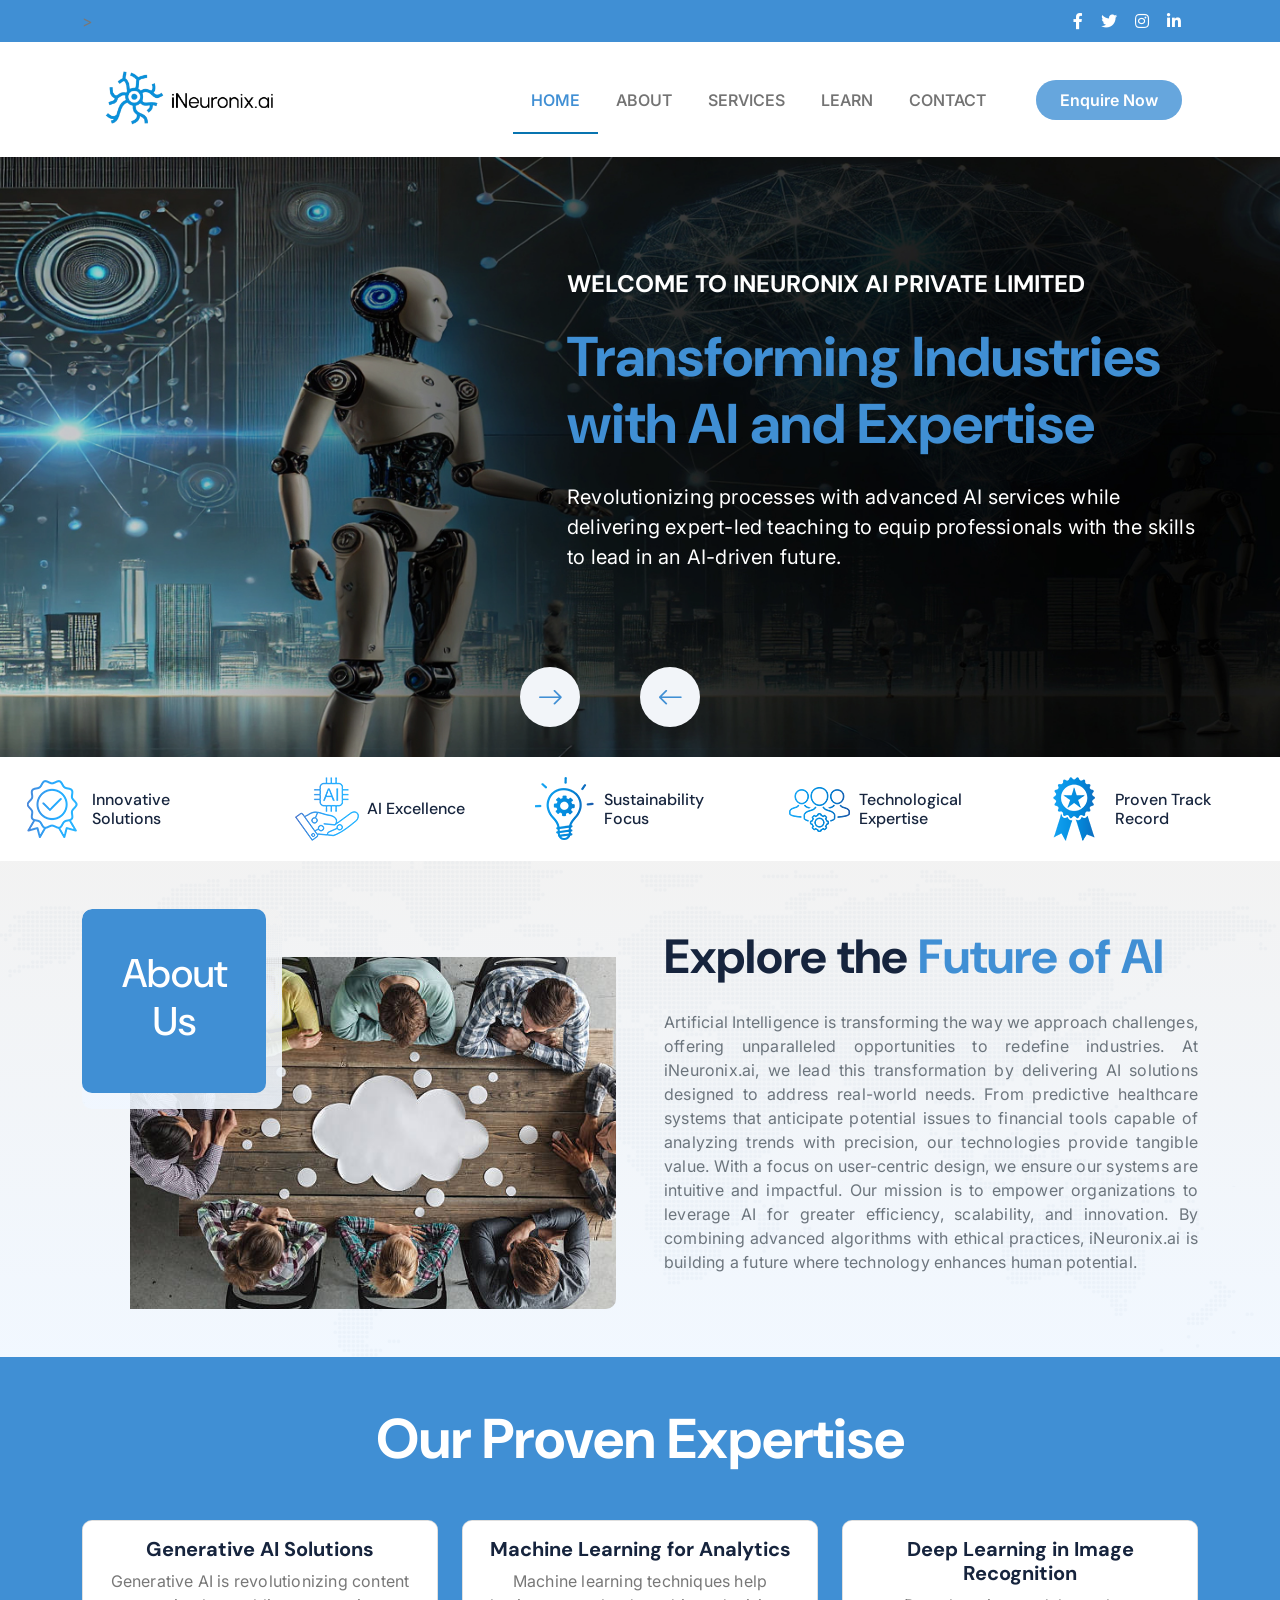
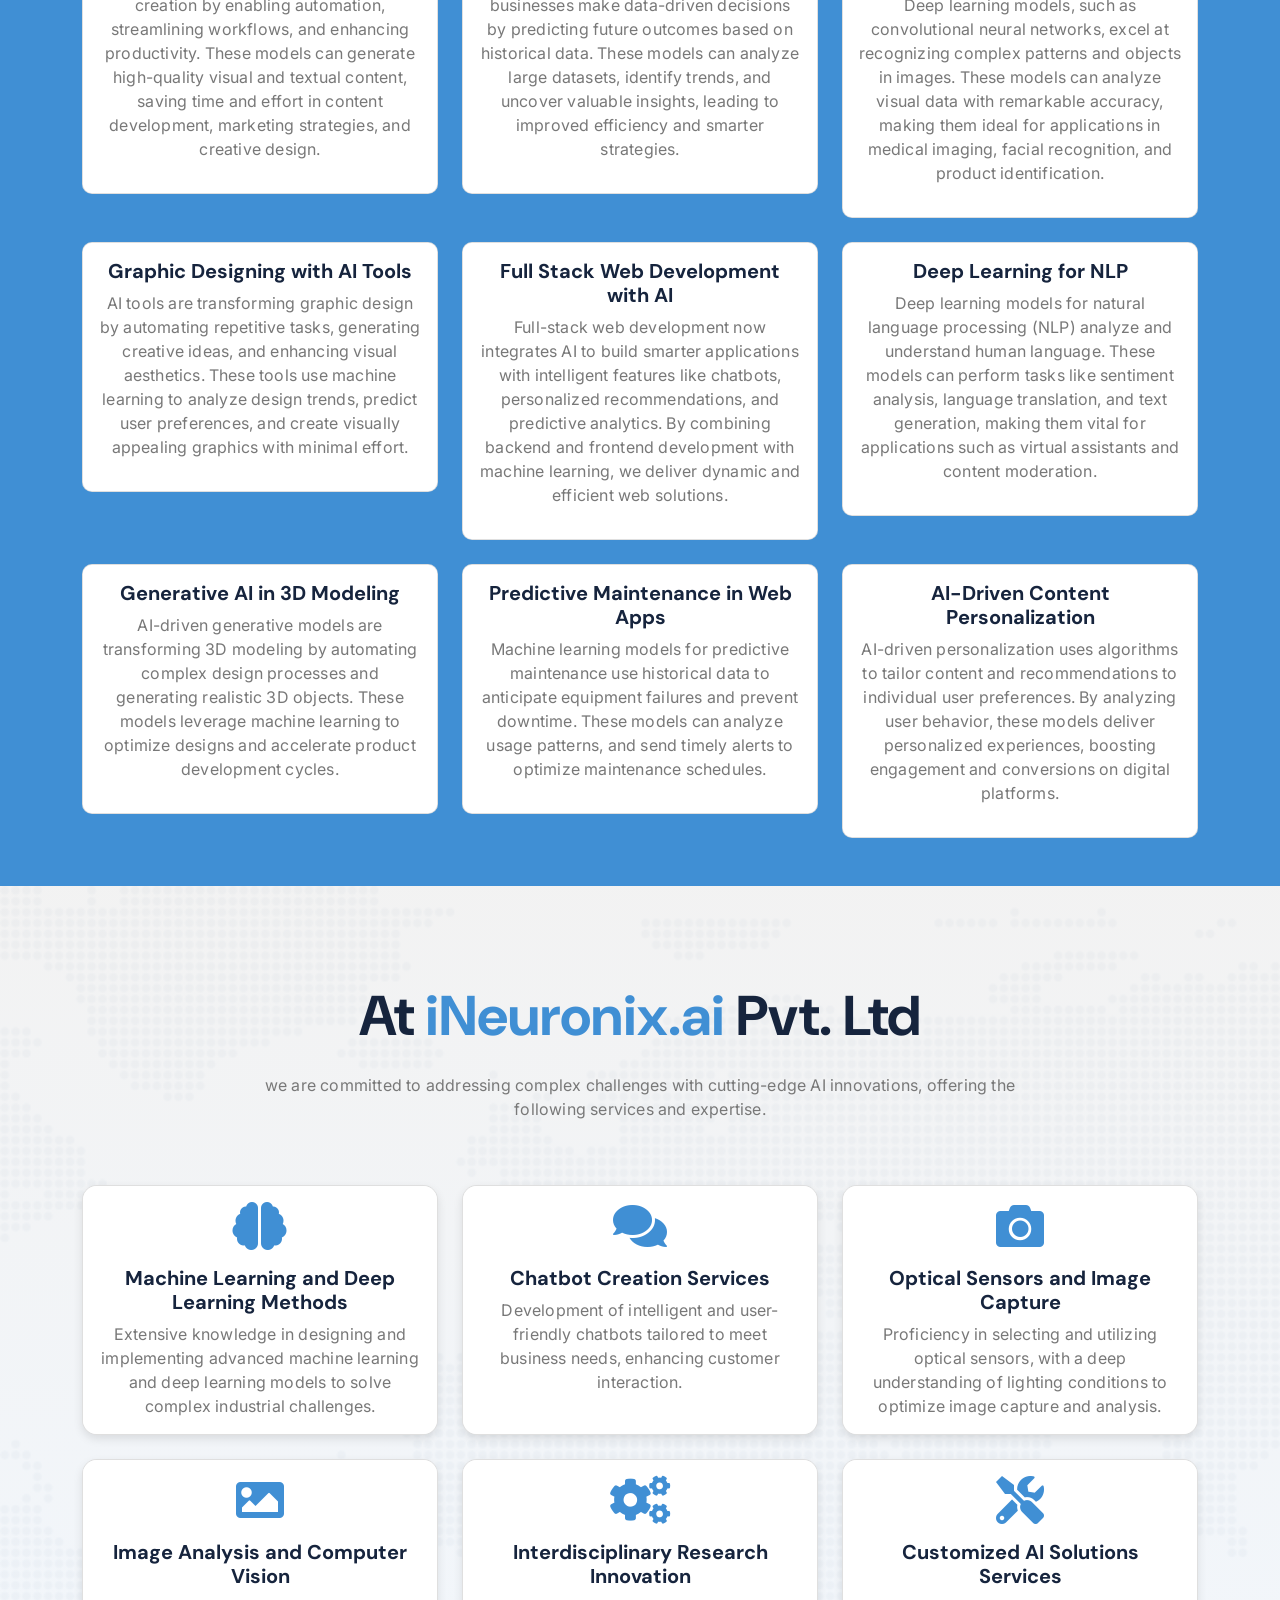
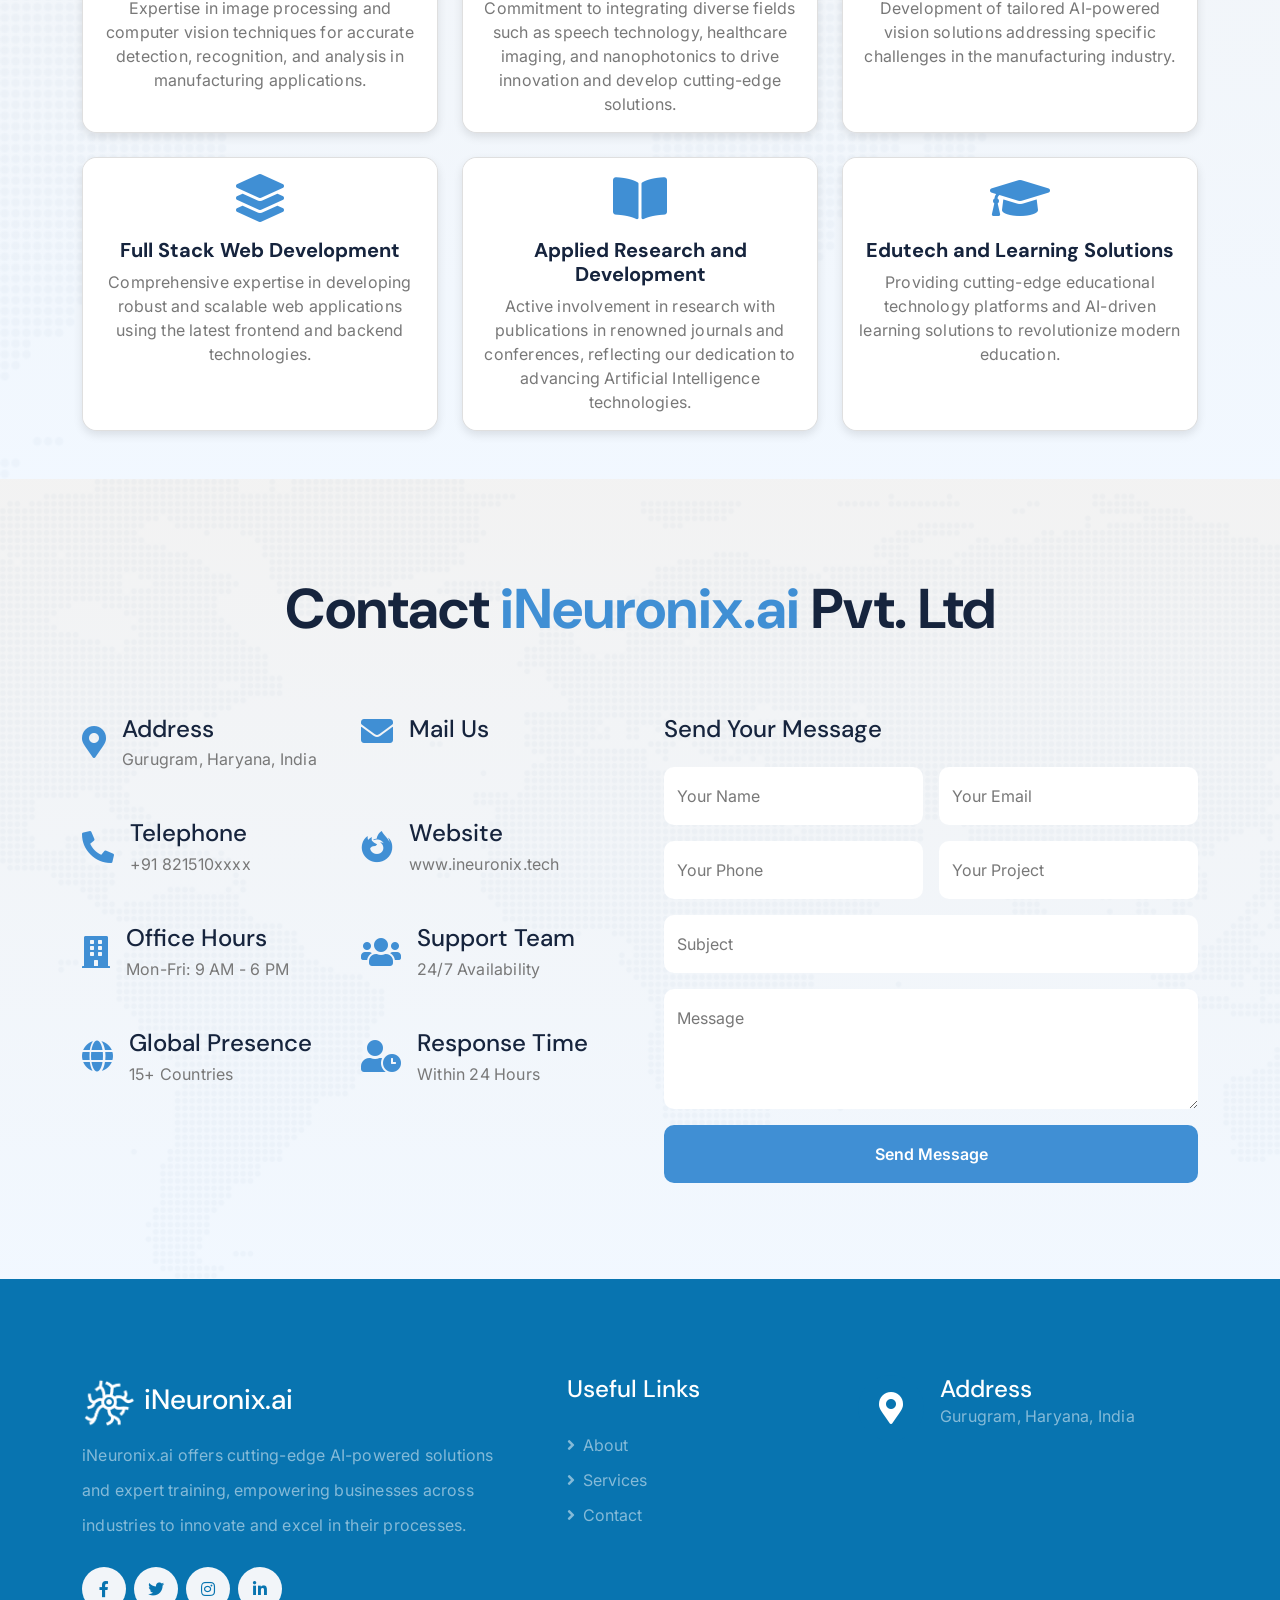
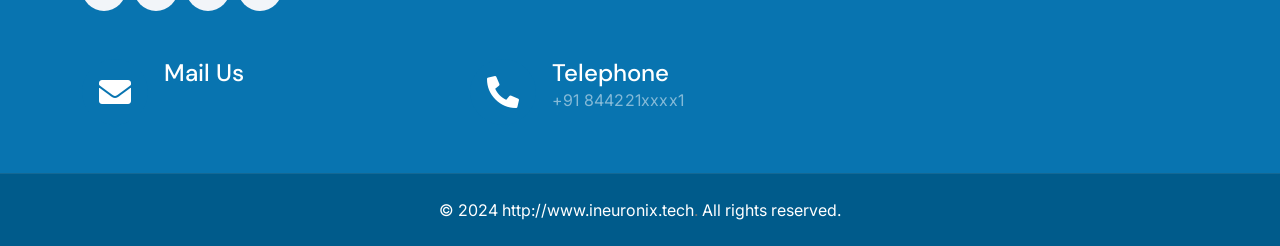
<file: index.html>
<!DOCTYPE html>
<html lang="en">
  <head>
    <meta charset="utf-8" />
    <title>iNeuronix.ai</title>
    <link rel="icon" type="image/x-icon" href="img/siteicon.png" />
    <meta content="width=device-width, initial-scale=1.0" name="viewport" />
    <meta content="" name="keywords" />
    <meta content="" name="description" />

    <!-- Google Web Fonts -->
    <link rel="preconnect" href="https://fonts.googleapis.com" />
    <link rel="preconnect" href="https://fonts.gstatic.com" crossorigin />
    <link
      href="https://fonts.googleapis.com/css2?family=DM+Sans:ital,opsz,wght@0,9..40,100..1000;1,9..40,100..1000&family=Inter:slnt,wght@-10..0,100..900&display=swap"
      rel="stylesheet"
    />

    <!-- Icon Font Stylesheet -->
    <link
      rel="stylesheet"
      href="https://use.fontawesome.com/releases/v5.15.4/css/all.css"
    />
    <link
      href="https://cdn.jsdelivr.net/npm/bootstrap-icons@1.4.1/font/bootstrap-icons.css"
      rel="stylesheet"
    />

    <!-- Libraries Stylesheet -->
    <link rel="stylesheet" href="lib/animate/animate.min.css" />
    <link href="lib/lightbox/css/lightbox.min.css" rel="stylesheet" />
    <link href="lib/owlcarousel/assets/owl.carousel.min.css" rel="stylesheet" />
    <link
      rel="stylesheet"
      href="https://maxcdn.bootstrapcdn.com/bootstrap/4.1.3/css/bootstrap.min.css"
    />

    <!-- Customized Bootstrap Stylesheet -->
    <link href="css/bootstrap.min.css" rel="stylesheet" />

    <!-- Template Stylesheet -->
    <link href="css/style.css" rel="stylesheet" />
  </head>
  <style>
    .header-carousel {
      position: relative;
    }

    .header-carousel-item {
      position: relative;
      overflow: hidden;
    }

    .banner-carousel .slide-item .left-top-line,
    .banner-carousel .slide-item .right-bottom-curve,
    .banner-carousel .slide-item .right-top-curve {
      position: absolute;
      z-index: 2;
      opacity: 0;
      transition: opacity 1000ms ease, transform 1000ms ease;
    }

    .banner-carousel .slide-item .left-top-line {
      left: 0;
      top: 0;
      width: 350px;
      max-width: 100%;
      height: 100%;
      background: url(img/left-curve-line.png) left top no-repeat;
      transform: translateY(-100%);
    }

    .banner-carousel .slide-item .right-bottom-curve {
      right: 0;
      top: 0;
      width: 655px;
      max-width: 100%;
      height: 100%;
      background: url(img/right-curved-bg.png) right bottom no-repeat;
      transform: translateX(700px);
    }

    .banner-carousel .slide-item .right-top-curve {
      right: 0;
      top: 0;
      width: 164px;
      max-width: 100%;
      height: 100%;
      background: url(img/right-white-curve.png) right top no-repeat;
      transform: translateX(400px);
    }

    /* Active slide styles */
    .banner-carousel .active .left-top-line {
      opacity: 1;
      transform: translate(0);
      transition-delay: 200ms;
    }

    .banner-carousel .active .right-bottom-curve {
      opacity: 1;
      transform: translate(0);
      transition-delay: 1300ms;
    }

    .banner-carousel .active .right-top-curve {
      opacity: 1;
      transform: translate(0);
      transition-delay: 1300ms;
    }

    .custom-section {
      position: relative;
      overflow: hidden;
      padding: 60px 0;
      /* Adjust padding as needed */
    }

    /* Scroll effect */
    .custom-section {
      animation: scrollEffect 1s ease-in-out forwards;
    }

    @keyframes scrollEffect {
      0% {
        opacity: 0;
        transform: translateY(50px);
      }

      100% {
        opacity: 1;
        transform: translateY(0);
      }
    }

    /* Shine effect */
    .shine-effect {
      position: relative;
      overflow: hidden;
    }

    .custom-img {
      display: block;
      max-width: 100%;
      height: auto;
      opacity: 0;
      /* Start with the image hidden */
      animation: fadeIn 1s forwards;
      /* Fade-in animation */
    }

    @keyframes fadeIn {
      0% {
        opacity: 0;
        transform: translateX(-50px);
        /* Start from the left */
      }

      100% {
        opacity: 1;
        transform: translateX(0);
      }
    }

    .shine {
      position: absolute;
      top: 0;
      left: -100%;
      width: 100%;
      height: 100%;
      background: linear-gradient(
        90deg,
        rgba(255, 255, 255, 0.4) 0%,
        rgba(255, 255, 255, 0) 50%
      );
      animation: shine 3s infinite;
    }

    @keyframes shine {
      0% {
        left: -50%;
      }

      100% {
        left: 100%;
      }
    }

    /* button css start navbar */
    .pulse-glow {
      position: relative;
      overflow: hidden;
      color: white;
      animation: pulse 2s infinite;
    }

    .pulse-glow::before {
      content: "";
      position: absolute;
      top: -50%;
      left: -50%;
      width: 200%;
      height: 200%;
      background: rgba(255, 255, 255, 0.2);
      border-radius: 50%;
      animation: pulse-glow-effect 2s infinite;
      z-index: 0;
    }

    .pulse-glow:hover::before {
      animation: pulse-glow-effect 1s infinite;
    }

    @keyframes pulse {
      0% {
        transform: scale(1);
      }

      50% {
        transform: scale(1.05);
      }

      100% {
        transform: scale(1);
      }
    }

    @keyframes pulse-glow-effect {
      0% {
        transform: scale(3);
        opacity: 1;
      }

      100% {
        transform: scale(1);
        opacity: 0;
      }
    }

    .pulse-glow:hover {
      box-shadow: 0 0 15px 10px rgba(255, 255, 255, 0.5);
    }

    /* button css end */

    .custom-topbar {
      background-color: #408fd4;
    }

    .custom-border {
      border-color: white !important;
    }

    .text-white {
      color: white !important;
    }

    /* animation for about us page */
    @keyframes slideInFromRight {
      0% {
        transform: translateX(100%);
        opacity: 0;
      }

      100% {
        transform: translateX(0);
        opacity: 1;
      }
    }

    @keyframes slideInFromLeft {
      0% {
        transform: translateX(-100%);
        opacity: 0;
      }

      100% {
        transform: translateX(0);
        opacity: 1;
      }
    }

    .animate-image {
      animation: slideInFromRight 2.5s ease-in-out forwards;
    }

    .animate-text {
      animation: slideInFromLeft 2.5s ease-in-out forwards;
    }

    .custom-section {
      padding-top: 100px;
      /* Add space at the top */
      padding-bottom: 100px;
      /* Add space at the bottom */
    }

    .welcome-heading {
      font-size: 2rem;
      /* Larger font for prominence */
      font-weight: 700;
      /* Bold for emphasis */
      color: #333;
      /* Dark grey for a professional look */
      margin-bottom: 20px;
    }

    .custom-section {
      border-radius: 10px;
    }

    .custom-heading {
      font-size: 2.5rem;
      font-weight: 700;
      color: #333;
    }

    .custom-paragraph {
      font-size: 1.1rem;
      line-height: 1.6;
    }

    .nav-tabs .nav-link {
      border: none;
      background-color: transparent;
      color: #6c757d;
    }

    .nav-tabs .nav-link.active {
      color: #007bff;
      border-bottom: 2px solid #007bff;
    }

    .AboutusBottomIcons {
      color: #007bff;
    }

    .shine-effect img {
      transition: transform 0.3s ease;
    }

    .shine-effect img:hover {
      transform: scale(1.05);
    }

    .animate-text {
      animation: fadeInUp 1s ease-out;
    }

    .animate-image {
      animation: fadeIn 1s ease-in;
    }

    @keyframes fadeInUp {
      0% {
        opacity: 0;
        transform: translateY(20px);
      }

      100% {
        opacity: 1;
        transform: translateY(0);
      }
    }

    @keyframes fadeIn {
      0% {
        opacity: 0;
      }

      100% {
        opacity: 1;
      }
    }

    /* Styles for the carousel */
    .header-carousel-item {
      position: relative;
      background-size: cover;
      background-position: center;
      overflow: hidden;
      /* Prevent overflow */
    }

    /* Styles for the canvas */
    canvas {
      position: absolute;
      top: 0;
      left: 0;
      z-index: 1;
      /* Ensures canvas is above the background but below the text */
      width: 100%;
      height: 100%;
    }

    /* Carousel caption text style */
    .carousel-caption {
      position: relative;
      z-index: 2;
      /* Keeps the text above the canvas */
    }

    /* Additional styles for carousel content */
    .left-top-line,
    .right-bottom-curve,
    .right-top-curve {
      position: absolute;
      z-index: 3;
      /* Ensure these lines/curves stay above canvas */
    }

    /* Other content styling */
    .text-white,
    .fw-bold,
    .display-1 {
      z-index: 4;
    }

    .service-item {
      margin: 15px;
      transition: transform 0.3s ease, box-shadow 0.3s ease;
    }

    .service-item-inner {
      transition: all 0.3s ease;
    }

    .service-item:hover .service-item-inner {
      box-shadow: 0px 4px 20px rgba(0, 0, 0, 0.1);
      transform: translateY(-10px);
    }

    .service-icon img {
      transition: transform 0.3s ease;
    }

    .service-item:hover .service-icon img {
      transform: scale(1.1);
    }

    .service-item h4,
    .service-item p {
      transition: color 0.3s ease;
    }

    .service-item:hover h4 {
      color: #1d7185;
      font-weight: bold;
    }

    @media (max-width: 768px) {
      .service-item {
        margin: 10px 5px;
      }
    }

    @media (max-width: 576px) {
      .service-item {
        width: 100%;
        margin: 10px 0;
      }
    }

    @media (max-width: 576px) {
      .footer-item,
      .footer p,
      .footer h4 {
        text-align: left;
      }
    }
  </style>

  <body>
    <!-- Spinner Start -->
    <div
      id="spinner"
      class="show bg-white position-fixed translate-middle w-100 vh-70 top-50 start-50 d-flex align-items-center justify-content-center"
    >
      <div
        class="spinner-border text-primary"
        style="width: 3rem; height: 3rem"
        role="status"
      >
        <span class="sr-only">Loading...</span>
      </div>
    </div>
    <!-- Spinner End -->

    <!-- Topbar Start -->
    <div
      class="container-fluid topbar px-0 px-lg-4 py-2 d-none d-lg-block custom-topbar"
    >
      <div class="container">
        <div class="row gx-0 align-items-center">
          <div class="col-lg-8 text-center text-lg-start mb-lg-0">
            <div class="d-flex flex-wrap">
              <div class="border-end pe-3 custom-border">
                <!-- <a href="#" class="text-white small"
                  ><i class="fas fa-phone-alt text-white me-2"></i>+91
                  821401XX22</a -->
                >
              </div>
              <div class="ps-3">
                <!-- <a href="mailto:example@gmail.com" class="text-white small"
                  ><i class="fas fa-envelope text-white me-2"></i>
                  officialneuronix.ai@gmail.com
</a
                > -->
              </div>
            </div>
          </div>
          <div class="col-lg-4 text-center text-lg-end">
            <div class="d-flex justify-content-end">
              <div class="d-flex border-end pe-3 custom-border">
                <a class="btn p-0 text-white me-3" href="#"
                  ><i class="fab fa-facebook-f"></i
                ></a>
                <a class="btn p-0 text-white me-3" href="#"
                  ><i class="fab fa-twitter"></i
                ></a>
                <a class="btn p-0 text-white me-3" href="#"
                  ><i class="fab fa-instagram"></i
                ></a>
                <a
                  class="btn p-0 text-white me-0"
                  href="https://www.linkedin.com/company/106266646/admin/dashboard/"
                  ><i class="fab fa-linkedin-in"></i
                ></a>
              </div>
            </div>
          </div>
        </div>
      </div>
    </div>

    <!-- Topbar End -->
    <!-- color code theme #408fd4 -->
    <!-- Navbar & Hero Start -->
    <div class="container-fluid nav-bar px-0 px-lg-4 py-lg-0">
      <div class="container">
        <nav class="navbar navbar-expand-lg navbar-light">
          <a href="index.html" class="navbar-brand p-0">
            <img
              src="img/iNeuronix.ailogo.png"
              alt="Logo"
              class="navbar-logo"
            />
          </a>
          <button
            class="navbar-toggler"
            type="button"
            data-bs-toggle="collapse"
            data-bs-target="#navbarCollapse"
          >
            <span class="fa fa-bars"></span>
          </button>
          <div class="collapse navbar-collapse" id="navbarCollapse">
            <!-- Align all items to the right including "Get a Quote" button -->
            <div class="navbar-nav ms-auto align-items-center">
              <a href="#home" class="nav-item nav-link active">HOME</a>
              <a href="#about" class="nav-item nav-link">ABOUT</a>
              <a href="#service" class="nav-item nav-link">SERVICES</a>
              <a href="learn.html" class="nav-item nav-link">LEARN</a>
              <!-- <a href="carrer.html" class="nav-item nav-link">Careers</a> -->
              <a href="#contact" class="nav-item nav-link">CONTACT</a>
              <!-- Get a Quote Button -->
              <div class="nav-btn px-3">
                <a
                  href="#"
                  id="getQuoteBtn"
                  class="btn btn-primary rounded-pill py-2 px-4 ms-3 flex-shrink-0 pulse-glow"
                  style="background-color: #408fd4"
                  >Enquire Now</a
                >
              </div>

              <!-- Modal for Query Box -->
              <div id="quoteModal" class="modal" tabindex="-1" role="dialog">
                <div class="modal-dialog" role="document">
                  <div class="modal-content">
                    <div class="modal-header">
                      <h5 class="modal-title">Send a Query</h5>
                      <button
                        type="button"
                        class="close"
                        data-bs-dismiss="modal"
                        aria-label="Close"
                      >
                        <span aria-hidden="true">&times;</span>
                      </button>
                    </div>
                    <div class="modal-body">
                      <form id="quoteForm">
                        <div class="mb-3">
                          <label for="query" class="form-label"
                            >Your Query</label
                          >
                          <textarea
                            class="form-control"
                            id="query"
                            rows="3"
                            placeholder="Write your query here..."
                          ></textarea>
                        </div>
                      </form>
                    </div>
                    <div class="modal-footer">
                      <button
                        type="button"
                        class="btn btn-primary"
                        id="sendEmailBtn"
                      >
                        Send
                      </button>
                      <button
                        type="button"
                        class="btn btn-secondary"
                        data-bs-dismiss="modal"
                      >
                        Close
                      </button>
                    </div>
                  </div>
                </div>
              </div>
            </div>
          </div>
        </nav>
      </div>
    </div>
    <!-- Navbar & Hero End -->

    <!-- Modal Search Start -->
    <div
      class="modal fade"
      id="searchModal"
      tabindex="-1"
      aria-labelledby="exampleModalLabel"
      aria-hidden="true"
    >
      <div class="modal-dialog modal-fullscreen">
        <div class="modal-content rounded-0">
          <div class="modal-header">
            <h5 class="modal-title" id="exampleModalLabel">
              Search by keyword
            </h5>
            <button
              type="button"
              class="btn-close"
              data-bs-dismiss="modal"
              aria-label="Close"
            ></button>
          </div>
          <div class="modal-body d-flex align-items-center bg-primary">
            <div class="input-group w-75 mx-auto d-flex">
              <input
                type="search"
                class="form-control p-3"
                placeholder="keywords"
                aria-describedby="search-icon-1"
              />
              <span
                id="search-icon-1"
                class="btn bg-light border nput-group-text p-3"
                ><i class="fa fa-search"></i
              ></span>
            </div>
          </div>
        </div>
      </div>
    </div>
    <!-- Modal Search End -->

    <section id="home">
      <!-- Carousel Start -->
      <div class="header-carousel owl-carousel">
        <!-- Slide 2 -->
        <div
          class="header-carousel-item bg-primary"
          style="
            background-image: url('img/banner2.jpg');
            background-size: cover;
            background-position: center;
          "
        >
          <!-- Animated canvas element for Slide 2 -->
          <!-- <canvas></canvas> -->

          <div class="left-top-line"></div>
          <div class="right-bottom-curve"></div>
          <div class="right-top-curve"></div>
          <div class="carousel-caption">
            <div class="container">
              <div class="row gy-4 gy-lg-0 gx-0 gx-lg-5 align-items-center">
                <div class="col-lg-5 animated fadeInLeft">
                  <div class="carousel-img">
                    <!-- Add image or content here if needed -->
                  </div>
                </div>
                <div class="col-lg-7 animated fadeInRight">
                  <div class="text-sm-center text-md-start">
                    <h4 class="text-white text-uppercase fw-bold mb-4">
                      Welcome To iNeuronix AI private limited
                    </h4>
                    <h1 class="display-1 mb-4" style="color: #408fd4">
                      Transforming Industries with AI and Expertise
                    </h1>
                    <p class="mb-5 fs-5">
                      Revolutionizing processes with advanced AI services while
                      delivering expert-led teaching to equip professionals with
                      the skills to lead in an AI-driven future.
                    </p>
                    <div
                      class="d-flex justify-content-center justify-content-md-start flex-shrink-0 mb-4"
                    >
                      <!-- <a class="btn btn-dark rounded-pill py-3 px-4 px-md-5 ms-2" href="#">Learn More</a> -->
                    </div>
                  </div>
                </div>
              </div>
            </div>
          </div>
        </div>

        <!-- Slide 3 -->
        <div
          class="header-carousel-item bg-primary"
          style="
            background-image: url('img/banner3.jpg');
            background-size: cover;
            background-position: center;
          "
        >
          <div class="left-top-line"></div>
          <div class="right-bottom-curve"></div>
          <div class="right-top-curve"></div>
          <div class="carousel-caption">
            <div class="container">
              <div class="row g-4 align-items-center">
                <div class="col-lg-7 animated fadeInLeft">
                  <div class="text-sm-center text-md-start">
                    <h4 class="text-white text-uppercase fw-bold mb-4">
                      Welcome To iNeuronix AI private limited
                    </h4>
                    <h1 class="display-1 mb-4" style="color: #408fd4">
                      Innovate with AI Excellence
                    </h1>
                    <p class="mb-5 fs-5">
                      Empowering businesses to redefine success with
                      cutting-edge AI solutions and comprehensive training
                      programs, designed to transform industries and inspire
                      growth.
                    </p>
                    <div
                      class="d-flex justify-content-center justify-content-md-start flex-shrink-0 mb-4"
                    >
                      <!-- <a class="btn btn-dark rounded-pill py-3 px-4 px-md-5 ms-2" href="#">Learn More</a> -->
                    </div>
                  </div>
                </div>
                <div class="col-lg-5 animated fadeInRight">
                  <div class="carousel-img" style="object-fit: cover">
                    <!-- Add image or content here if needed -->
                  </div>
                </div>
              </div>
            </div>
          </div>
        </div>
      </div>
    </section>

    <!-- clients section starts -->

    <section class="logo-gallery row">
      <div class="logo-item col-12 col-sm-6 col-md-4">
        <img src="img/icon-04-primary.png" alt="Logo 1" />
        <h6 class="mb-0 mx-2">Innovative Solutions</h6>
      </div>
      <div class="logo-item col-12 col-sm-6 col-md-4">
        <img src="img/icon-03-primary.png" alt="Logo 2" />
        <h6 class="mb-0 mx-2">AI Excellence</h6>
      </div>
      <div class="logo-item col-12 col-sm-6 col-md-4">
        <img src="img/icon1.png" alt="Logo 3" />
        <h6 class="mb-0 mx-2">Sustainability Focus</h6>
      </div>
      <div class="logo-item col-12 col-sm-6 col-md-4">
        <img src="img/icon4.png" alt="Logo 4" />
        <h6 class="mb-0 mx-2">Technological Expertise</h6>
      </div>
      <div class="logo-item col-12 col-sm-6 col-md-4">
        <img src="img/icon5.png" alt="Logo 5" />
        <h6 class="mb-0 mx-2">Proven Track Record</h6>
      </div>
    </section>

    <!-- clients section stops -->

    <!-- 
    <!-- Clients Logos Start-->
    <!-- <div class="clients-section py-5" style="background-color: #0874b0;">
            <div class="container-fluid">
                <div class="row justify-content-center align-items-center">
                    <div class="col-6 col-md-2">
                        <img src="img/icon-04-primary.png" alt="Client Logo 1" class="img-fluid">
                    </div>
                    <div class="col-6 col-md-2">
                        <img src="logo2.png" alt="Client Logo 2" class="img-fluid">
                    </div>
                    <div class="col-6 col-md-2">
                        <img src="logo3.png" alt="Client Logo 3" class="img-fluid">
                    </div>
                    <div class="col-6 col-md-2">
                        <img src="logo4.png" alt="Client Logo 4" class="img-fluid">
                    </div>
                    <div class="col-6 col-md-2">
                        <img src="logo5.png" alt="Client Logo 5" class="img-fluid">
                    </div>
                </div>
            </div>
        </div> -->
    <!-- Clients Logos Ends -->

    <section id="about" class="appoint">
      <div class="container-xxl py-5">
        <div class="container">
          <div class="row g-5 align-items-center">
            <div class="col-lg-6 wow fadeInUp" data-wow-delay="0.1s">
              <div
                class="position-relative overflow-hidden rounded ps-5 pt-5 h-70 animated-card"
                style="min-height: 400px"
              >
                <img
                  class="position-absolute w-100 h-70"
                  src="img/about.jpg"
                  alt=""
                  style="object-fit: cover"
                />
                <div
                  class="position-absolute top-0 start-0 appoint rounded pe-3 pb-3"
                  style="width: 200px; height: 200px"
                >
                  <div
                    class="d-flex flex-column justify-content-center text-center rounded h-100 p-3 animated-text"
                    id="aboutus-box"
                  >
                    <h1 class="text-white mb-0" id="animated-title-line1">
                      About
                    </h1>
                    <h1 class="text-white" id="animated-title-line2">Us</h1>
                  </div>
                </div>
              </div>
            </div>
            <div class="col-lg-6 wow fadeInUp" data-wow-delay="0.5s">
              <div class="h-70">
                <h1 id="dynamic-heading" class="display-5 display-md-4 display-lg-3 mb-4">
                  Explore the
                  <span
                    style="
                      background: linear-gradient(
                        to right,
                        #408fd4 0%,
                        #408fd4 100%
                      );
                      -webkit-background-clip: text;
                      -webkit-text-fill-color: transparent;
                      font-weight: bold;
                    "
                  >
                    Future of AI
                  </span>
                </h1>
                
                
                <p
                  id="dynamic-paragraph"
                  class="fs-6 mb-3 text-justify smooth-text"
                  style="color: #6c757d"
                >
                  Artificial Intelligence is transforming the way we approach
                  challenges, offering unparalleled opportunities to redefine
                  industries. At iNeuronix.ai, we lead this transformation by
                  delivering AI solutions designed to address real-world needs.
                  From predictive healthcare systems that anticipate potential
                  issues to financial tools capable of analyzing trends with
                  precision, our technologies provide tangible value. With a
                  focus on user-centric design, we ensure our systems are
                  intuitive and impactful. Our mission is to empower
                  organizations to leverage AI for greater efficiency,
                  scalability, and innovation. By combining advanced algorithms
                  with ethical practices, iNeuronix.ai is building a future
                  where technology enhances human potential.
                </p>
              </div>
            </div>
          </div>
        </div>
      </div>
    </section>

    <!-- About Us Section Ends -->

    <!-- What We Do Section Starts -->

    <!-- About Us Section Starts -->
    <!-- <div class="container-xxl py-5">
        <div class="container">
            <div class="row g-5 align-items-center">
                <div class="col-lg-6 wow fadeInUp" data-wow-delay="0.1s">
                    <div class="position-relative overflow-hidden rounded ps-5 pt-5 h-70" style="min-height: 400px;">
                        <img class="position-absolute w-100 h-70" src="img/about.jpg" alt="" style="object-fit: cover;" />
                        <div class="position-absolute top-0 start-0 bg-white rounded pe-3 pb-3" style="width: 200px; height: 200px;">
                            <div class="d-flex flex-column justify-content-center text-center bg-primary rounded h-70 p-3">
                                <h1 class="text-white mb-0">10</h1>
                                <h2 class="text-white">Years</h2>
                                <h5 class="text-white mb-0">Experience</h5>
                            </div>
                        </div>
                    </div>
                </div>
                <div class="col-lg-6 wow fadeInUp" data-wow-delay="0.5s">
                    <div class="h-70">
                        <h1 class="display-6 mb-4" style="font-size: 1.4vw;">
                            Experience the
                            <span style="background: linear-gradient(to right, #0874b0 0%, #2ab4ff 100%);
                                -webkit-background-clip: text;
                                -webkit-text-fill-color: transparent;
                                font-weight: bold;">
                                Pixonate AI Lab Advantage
                            </span>
                        </h1>
                        <p class="fs-6  mb-3 text-justify" style="color: #6c757d;">
                            Pixonate Lab Private Limited specializes in AI-powered solutions that enhance manufacturing processes across various industries. We drive innovation in healthcare, manufacturing, and business intelligence, focusing on computer vision, speech technology, and data science.
                        </p>
                        <p class="fs-6  mb-4 text-justify" style="color: #6c757d;">
                            Our commitment to excellence and sustainability allows us to deliver tailored solutions that address critical challenges with high accuracy and efficiency.
                        </p>
                        <div class="row g-4 mb-4">
                            <div class="col-sm-6">
                                <div class="d-flex align-items-center" >
                                    <img class="flex-shrink-0 me-3" src="img/icon-04-primary.png" alt="" />
                                    <h6 class="mb-0">Best Services<br> Guaranteed</h6>
                                </div>
                            </div>
                            <div class="col-sm-6">
                                <div class="d-flex align-items-center">
                                    <img class="flex-shrink-0 me-3" src="img/icon-03-primary.png" alt="" />
                                    <h6 class="mb-0">Pioneers in AI-Powered <br>Manufacturing Solutions</h6>
                                </div>
                            </div>
                            <div class="border-top mt-4 pt-4">
                
                            </div>
                        </div>
                    </div>
                </div>
            </div>
        </div>
    </div> -->

    <!-- About Us Section Ends -->

    <!-- Carousel End -->

    <!-- Feature Start -->
    <!-- <div class="container-fluid feature bg-light py-5">
            <div class="container py-5">
                <div class="text-center mx-auto pb-5 wow fadeInUp" data-wow-delay="0.2s" style="max-width: 800px;">
                    <h4 class="text-primary">Our Services</h4>
                    <h1 class="display-4 mb-4">Vision-Based AI Solutions</h1>
                    <p class="mb-0">Pixonate Lab Private Limited specializes in providing advanced AI-powered vision-based solutions tailored for the manufacturing industry. Explore our innovative services that enhance quality and efficiency in production.</p>
                </div>
                <div class="row g-4">
                    <div class="col-md-6 col-lg-6 col-xl-3 wow fadeInUp" data-wow-delay="0.2s">
                        <div class="feature-item p-4 pt-0 shadow-sm border rounded">
                            <div class="feature-icon mb-4 text-center">
                                <i class="fas fa-camera fa-3x text-primary"></i>
                            </div>
                            <h4 class="mb-3 text-center">Text and Code Recognition</h4>
                            <ul class="list-unstyled mb-4">
                                <li>OCR on Bearing/Tyre</li>
                                <li>Vehicle Number Plate Detection</li>
                                <li>Duplicate QR Code Detection</li>
                                <li>Character Count</li>
                            </ul>
                            <a class="btn btn-primary rounded-pill py-2 px-4" href="#">Learn More</a>
                        </div>
                    </div>
                    <div class="col-md-6 col-lg-6 col-xl-3 wow fadeInUp" data-wow-delay="0.4s">
                        <div class="feature-item p-4 pt-0 shadow-sm border rounded">
                            <div class="feature-icon mb-4 text-center">
                                <i class="fas fa-check-circle fa-3x text-primary"></i>
                            </div>
                            <h4 class="mb-3 text-center">Defect and Quality Inspection</h4>
                            <ul class="list-unstyled mb-4">
                                <li>Defect Detection</li>
                                <li>Surface Imperfection Detection</li>
                                <li>Weld Inspection</li>
                                <li>Packaging Integrity Check</li>
                                <li>Solder Joint Inspection</li>
                                <li>Edge and Contour Detection</li>
                            </ul>
                            <a class="btn btn-primary rounded-pill py-2 px-4" href="#">Learn More</a>
                        </div>
                    </div>
                    <div class="col-md-6 col-lg-6 col-xl-3 wow fadeInUp" data-wow-delay="0.6s">
                        <div class="feature-item p-4 pt-0 shadow-sm border rounded">
                            <div class="feature-icon mb-4 text-center">
                                <i class="fas fa-cogs fa-3x text-primary"></i>
                            </div>
                            <h4 class="mb-3 text-center">Shape and Component Verification</h4>
                            <ul class="list-unstyled mb-4">
                                <li>Missing Component Detection</li>
                                <li>Shape Detection in Manufacturing</li>
                                <li>Presence/Absence Verification</li>
                                <li>3D Object Recognition</li>
                            </ul>
                            <a class="btn btn-primary rounded-pill py-2 px-4" href="#">Learn More</a>
                        </div>
                    </div>
                    <div class="col-md-6 col-lg-6 col-xl-3 wow fadeInUp" data-wow-delay="0.8s">
                        <div class="feature-item p-4 pt-0 shadow-sm border rounded">
                            <div class="feature-icon mb-4 text-center">
                                <i class="fas fa-chart-line fa-3x text-primary"></i>
                            </div>
                            <h4 class="mb-3 text-center">Measurement and Analysis</h4>
                            <ul class="list-unstyled mb-4">
                                <li>Color and Texture Analysis</li>
                                <li>Gloss and Reflectivity Measurement</li>
                            </ul>
                            <a class="btn btn-primary rounded-pill py-2 px-4" href="#">Learn More</a>
                        </div>
                    </div>
                </div>
            </div>
        </div> -->

    <!-- Feature End -->

    <!-- About Start
        <div class="container-fluid bg-light about pb-5">
            <div class="container pb-5">
                <div class="row g-5">
                    <div class="col-xl-6 wow fadeInLeft" data-wow-delay="0.2s">
                        <div class="about-item-content bg-white rounded p-5 h-70">
                            <h4 class="text-primary">About Our Company</h4>
                            <h1 class="display-4 mb-4">High Range of Exploring Protection</h1>
                            <p>Lorem ipsum, dolor sit amet consectetur adipisicing elit. Sunt debitis sint tempora. Corporis consequatur illo blanditiis voluptates aperiam quos aliquam totam aliquid rem explicabo,
                            </p>
                            <p>Lorem ipsum dolor sit amet consectetur adipisicing elit. Beatae praesentium recusandae eligendi modi hic
                            </p>
                            <p class="text-dark"><i class="fa fa-check text-primary me-3"></i>We can save your money.</p>
                            <p class="text-dark"><i class="fa fa-check text-primary me-3"></i>Production or trading of good</p>
                            <p class="text-dark mb-4"><i class="fa fa-check text-primary me-3"></i>Our life insurance is flexible</p>
                            <a class="btn btn-primary rounded-pill py-3 px-5" href="#">More Information</a>
                        </div>
                    </div>
                    <div class="col-xl-6 wow fadeInRight" data-wow-delay="0.2s">
                        <div class="bg-white rounded p-5 h-70">
                            <div class="row g-4 justify-content-center">
                                <div class="col-12">
                                    <div class="rounded bg-light">
                                        <img src="img/about-1.png" class="img-fluid rounded w-100" alt="">
                                    </div>
                                </div>
                                <div class="col-sm-6">
                                    <div class="counter-item bg-light rounded p-3 h-70">
                                        <div class="counter-counting">
                                            <span class="text-primary fs-2 fw-bold" data-toggle="counter-up">129</span>
                                            <span class="h1 fw-bold text-primary">+</span>
                                        </div>
                                        <h4 class="mb-0 text-dark">Insurance Policies</h4>
                                    </div>
                                </div>
                                <div class="col-sm-6">
                                    <div class="counter-item bg-light rounded p-3 h-70">
                                        <div class="counter-counting">
                                            <span class="text-primary fs-2 fw-bold" data-toggle="counter-up">99</span>
                                            <span class="h1 fw-bold text-primary">+</span>
                                        </div>
                                        <h4 class="mb-0 text-dark">Awards WON</h4>
                                    </div>
                                </div>
                                <div class="col-sm-6">
                                    <div class="counter-item bg-light rounded p-3 h-70">
                                        <div class="counter-counting">
                                            <span class="text-primary fs-2 fw-bold" data-toggle="counter-up">556</span>
                                            <span class="h1 fw-bold text-primary">+</span>
                                        </div>
                                        <h4 class="mb-0 text-dark">Skilled Agents</h4>
                                    </div>
                                </div>
                                <div class="col-sm-6">
                                    <div class="counter-item bg-light rounded p-3 h-70">
                                        <div class="counter-counting">
                                            <span class="text-primary fs-2 fw-bold" data-toggle="counter-up">967</span>
                                            <span class="h1 fw-bold text-primary">+</span>
                                        </div>
                                        <h4 class="mb-0 text-dark">Team Members</h4>
                                    </div>
                                </div>
                            </div>
                        </div>
                    </div>
                </div>
            </div>
        </div> -->
    <!-- About End -->

    <!-- Case Studies Start -->
   <!-- Case Studies Section -->
<div
class="container-fluid case-studies-section pb-5"
style="background-color: #408fd4"
>
<br /><br />
<div class="container pb-5">
  <div class="mb-5 text-center">
    <h1 class="display-4 mb-0 text-white">Our Proven Expertise</h1>
  </div>

  <div class="row row-cols-1 row-cols-md-3 g-4">
    <!-- Case Study 1 -->
    <div class="col">
      <div class="card h-70 shadow-sm case-card">
        <div class="card-body">
          <h5 class="card-title text-center">Generative AI Solutions</h5>
          <p class="text-center">
            Generative AI is revolutionizing content creation by enabling automation, streamlining workflows, and enhancing productivity. These models can generate high-quality visual and textual content, saving time and effort in content development, marketing strategies, and creative design.
          </p>
        </div>
      </div>
    </div>

    <!-- Case Study 2 -->
    <div class="col">
      <div class="card h-70 shadow-sm case-card">
        <div class="card-body">
          <h5 class="card-title text-center">Machine Learning for Analytics</h5>
          <p class="text-center">
            Machine learning techniques help businesses make data-driven decisions by predicting future outcomes based on historical data. These models can analyze large datasets, identify trends, and uncover valuable insights, leading to improved efficiency and smarter strategies.
          </p>
        </div>
      </div>
    </div>

    <!-- Case Study 3 -->
    <div class="col">
      <div class="card h-70 shadow-sm case-card">
        <div class="card-body">
          <h5 class="card-title text-center">Deep Learning in Image Recognition</h5>
          <p class="text-center">
            Deep learning models, such as convolutional neural networks, excel at recognizing complex patterns and objects in images. These models can analyze visual data with remarkable accuracy, making them ideal for applications in medical imaging, facial recognition, and product identification.
          </p>
        </div>
      </div>
    </div>

    <!-- Case Study 4 -->
    <div class="col">
      <div class="card h-70 shadow-sm case-card">
        <div class="card-body">
          <h5 class="card-title text-center">Graphic Designing with AI Tools</h5>
          <p class="text-center">
            AI tools are transforming graphic design by automating repetitive tasks, generating creative ideas, and enhancing visual aesthetics. These tools use machine learning to analyze design trends, predict user preferences, and create visually appealing graphics with minimal effort.
          </p>
        </div>
      </div>
    </div>

    <!-- Case Study 5 -->
    <div class="col">
      <div class="card h-70 shadow-sm case-card">
        <div class="card-body">
          <h5 class="card-title text-center">Full Stack Web Development with AI</h5>
          <p class="text-center">
            Full-stack web development now integrates AI to build smarter applications with intelligent features like chatbots, personalized recommendations, and predictive analytics. By combining backend and frontend development with machine learning, we deliver dynamic and efficient web solutions.
          </p>
        </div>
      </div>
    </div>

    <!-- Case Study 6 -->
    <div class="col">
      <div class="card h-70 shadow-sm case-card">
        <div class="card-body">
          <h5 class="card-title text-center">Deep Learning for NLP</h5>
          <p class="text-center">
            Deep learning models for natural language processing (NLP) analyze and understand human language. These models can perform tasks like sentiment analysis, language translation, and text generation, making them vital for applications such as virtual assistants and content moderation.
          </p>
        </div>
      </div>
    </div>

    <!-- Case Study 7 -->
    <div class="col">
      <div class="card h-70 shadow-sm case-card">
        <div class="card-body">
          <h5 class="card-title text-center">Generative AI in 3D Modeling</h5>
          <p class="text-center">
            AI-driven generative models are transforming 3D modeling by automating complex design processes and generating realistic 3D objects. These models leverage machine learning to optimize designs and accelerate product development cycles.
          </p>
        </div>
      </div>
    </div>

    <!-- Case Study 8 -->
    <div class="col">
      <div class="card h-70 shadow-sm case-card">
        <div class="card-body">
          <h5 class="card-title text-center">Predictive Maintenance in Web Apps</h5>
          <p class="text-center">
            Machine learning models for predictive maintenance use historical data to anticipate equipment failures and prevent downtime. These models can analyze usage patterns, and send timely alerts to optimize maintenance schedules.
          </p>
        </div>
      </div>
    </div>

    <!-- Case Study 9 -->
    <div class="col">
      <div class="card h-70 shadow-sm case-card">
        <div class="card-body">
          <h5 class="card-title text-center">AI-Driven Content Personalization</h5>
          <p class="text-center">
            AI-driven personalization uses algorithms to tailor content and recommendations to individual user preferences. By analyzing user behavior, these models deliver personalized experiences, boosting engagement and conversions on digital platforms.
          </p>
        </div>
      </div>
    </div>
  </div>
</div>
</div>
<!-- Case Studies End -->




    <!-- services new text -->
    <!-- <section id="service">
      <div class="container-fluid py-5 bg-light appoint">
        <div class="container wow fadeInUp">
          <div
            class="text-center mx-auto wow fadeInUp"
            data-wow-delay="0.1s"
            style="max-width: 500px"
          >
            <h1
              class="fs-3 mb-20"
              style="margin-bottom: 10px; white-space: nowrap"
            >
              Our Solutions
              <span
                class="typewriter-text"
                style="
                  background: linear-gradient(#0874b0 0%, #2ab4ff 100%);
                  -webkit-background-clip: text;
                  -webkit-text-fill-color: transparent;
                  font-weight: bold;
                "
              >
                and Services
              </span>
            </h1>
            <p class="mb-0">
              we are dedicated to solving complex challenges through innovative
              AI solutions.
            </p>
          </div>

          <div
            class="row justify-content-center fadeInUp d-flex align-items-stretch"
            data-wow-delay="0.1s"
          >
            <div class="col-lg-3 col-md-6 col-sm-12 p-2 d-flex">
              <div class="service-item d-flex flex-column w-100">
                <div
                  class="service-item-inner rounded d-flex flex-column h-70 p-4"
                >
                  <div
                    class="service-icon flashing-border flex-shrink-0 bg-primary rounded-end mb-3"
                    style="
                      margin-left: 0;
                      margin-bottom: 15px;
                      margin-top: 10px;
                    "
                  >
                    <img class="img-fluid" src="img/icon-10-light.png" alt="" />
                  </div>
                  <h4
                    class="mb-2 service-title"
                    id="service-title"
                    style="font-size: 21px; font-weight: normal"
                  >
                    Text and Code Recognition
                  </h4>
                  <p class="mb-3 fs-6">
                    OCR is used for bearing/tyre, number plate detection,
                    counting characters, and spotting duplicate QR codes in
                    overlapped samples.
                  </p>
                </div>
              </div>
            </div>

            <div class="col-lg-3 col-md-6 col-sm-12 p-2 d-flex">
              <div class="service-item d-flex flex-column w-100">
                <div
                  class="service-item-inner rounded d-flex flex-column h-70 p-4"
                >
                  <div
                    class="service-icon flashing-border flex-shrink-0 bg-primary rounded-end mb-3"
                    style="
                      margin-left: 0;
                      margin-bottom: 15px;
                      margin-top: 10px;
                    "
                  >
                    <img class="img-fluid" src="img/icon-01-light.png" alt="" />
                  </div>
                  <h4
                    class="mb-2 service-title"
                    id="service-title"
                    style="font-size: 21px; font-weight: normal"
                  >
                    Defect and Quality Inspection
                  </h4>
                  <p class="mb-3 fs-6">
                    Defect detection includes surface imperfections, weld
                    inspection, packaging integrity, solder joint inspection,
                    and edge/contour detection.
                  </p>
                </div>
              </div>
            </div>

            <div class="col-lg-3 col-md-6 col-sm-12 p-2 d-flex">
              <div class="service-item d-flex flex-column w-100">
                <div
                  class="service-item-inner rounded d-flex flex-column h-70 p-4"
                >
                  <div
                    class="service-icon flashing-border flex-shrink-0 bg-primary rounded-end mb-3"
                    style="
                      margin-left: 0;
                      margin-bottom: 15px;
                      margin-top: 10px;
                    "
                  >
                    <img class="img-fluid" src="img/icon-05-light.png" alt="" />
                  </div>
                  <h4
                    class="mb-2 service-title"
                    id="service-title"
                    style="font-size: 21px; font-weight: normal"
                  >
                    Presence, Shape, & Component Verification
                  </h4>
                  <p class="mb-3 fs-6">
                    Detection includes missing components, shape detection,
                    presence/absence verification, and 3D object recognition in
                    manufacturing.
                  </p>
                </div>
              </div>
            </div>

            <div class="col-lg-3 col-md-6 col-sm-12 p-2 d-flex">
              <div class="service-item d-flex flex-column w-100">
                <div
                  class="service-item-inner rounded d-flex flex-column h-70 p-4"
                >
                  <div
                    class="service-icon flashing-border flex-shrink-0 bg-primary rounded-end mb-3"
                    style="
                      margin-left: 0;
                      margin-bottom: 15px;
                      margin-top: 10px;
                    "
                  >
                    <img class="img-fluid" src="img/icon-08-light.png" alt="" />
                  </div>
                  <h4
                    class="mb-2 service-title"
                    id="service-title"
                    style="font-size: 21px; font-weight: normal"
                  >
                    Measurement and Analysis
                  </h4>
                  <p class="mb-3 fs-6">
                    Analysis includes color and texture, gloss, and reflectivity
                    measurement.
                  </p>
                </div>
              </div>
            </div>
          </div>
        </div>
      </div>
    </section> -->
    <!-- services new end -->

    <!-- services examples starts -->
    <!-- services examples ends -->

    <!-- Service Start
    <div class="container-fluid service py-5" style="background-color: #f2f5f9;">
        <div class="container py-5">
            <div class="text-center mx-auto pb-5 wow fadeInUp" data-wow-delay="0.2s" style="max-width: 800px;">
                <h4 class="text-primary">Our Services</h4>
                <h1 class="display-4 mb-4">Vision-Based AI Solutions</h1>
                <p class="mb-0">Pixonate Lab Private Limited specializes in providing advanced AI-powered vision-based
                    solutions tailored for the manufacturing industry. Explore our innovative services that enhance
                    quality and efficiency in production.</p>
            </div>
            <div class="row g-4 justify-content-center">
                <div class="col-md-6 col-lg-6 col-xl-3 wow fadeInUp" data-wow-delay="0.2s">
                    <div class="service-item h-70">
                        <div class="service-img">
                            <img src="img/blog-1.png" class="img-fluid rounded-top w-100" alt="">
                            <div class="service-icon p-3">
                                <i class="fa fa-barcode fa-2x"></i>
                            </div>
                        </div>
                        <div class="service-content p-4">
                            <div class="service-content-inner">
                                <h4 class="mb-3 text-center ServicesMainHeading">Text and Code Recognition</h4>
                                <ul class="list-unstyled mb-4">
                                    <li>OCR on Bearing/Tyre</li>
                                    <li>Vehicle Number Plate Detection</li>
                                    <li>Duplicate QR Code Detection</li>
                                    <li>Character Count</li>
                                </ul>
                            </div>
                            <div class="text-center">
                                <a class="btn btn-primary rounded-pill py-2 px-4" id="service-lmbtn" href="#">Learn
                                    More</a>
                            </div>
                        </div>
                    </div>
                </div>
                <div class="col-md-6 col-lg-6 col-xl-3 wow fadeInUp" data-wow-delay="0.4s">
                    <div class="service-item h-70">
                        <div class="service-img">
                            <img src="img/blog-2.png" class="img-fluid rounded-top w-100" alt="">
                            <div class="service-icon p-3">
                                <i class="fa fa-search fa-2x"></i>
                            </div>
                        </div>
                        <div class="service-content p-4">
                            <div class="service-content-inner">
                                <h4 class="mb-3 text-center ServicesMainHeading">Defect and Quality Inspection</h4>
                                <ul class="list-unstyled mb-4">
                                    <li>Defect Detection</li>
                                    <li>Surface Imperfection Detection</li>
                                    <li>Weld Inspection</li>
                                    <li>Packaging Integrity Check</li>
                                    <li>Solder Joint Inspection</li>
                                    <li>Edge and Contour Detection</li>
                                </ul>
                            </div>
                            <div class="text-center">
                                <a class="btn btn-primary rounded-pill py-2 px-4" id="service-lmbtn" href="#">Learn
                                    More</a>
                            </div>
                        </div>
                    </div>
                </div>
                <div class="col-md-6 col-lg-6 col-xl-3 wow fadeInUp" data-wow-delay="0.6s">
                    <div class="service-item h-70">
                        <div class="service-img">
                            <img src="img/blog-3.png" class="img-fluid rounded-top w-100" alt="">
                            <div class="service-icon p-3">
                                <i class="fa fa-cubes fa-2x"></i>
                            </div>
                        </div>
                        <div class="service-content p-4">
                            <div class="service-content-inner">
                                <h4 class="mb-3 text-center ServicesMainHeading">Shape and Component Verification</h4>
                                <ul class="list-unstyled mb-4">
                                    <li>Missing Component Detection</li>
                                    <li>Shape Detection in Manufacturing</li>
                                    <li>Presence/Absence Verification</li>
                                    <li>3D Object Recognition</li>
                                </ul>
                            </div>
                            <div class="text-center">
                                <a class="btn btn-primary rounded-pill py-2 px-4" id="service-lmbtn" href="#">Learn
                                    More</a>
                            </div>
                        </div>
                    </div>
                </div>
                <div class="col-md-6 col-lg-6 col-xl-3 wow fadeInUp" data-wow-delay="0.8s">
                    <div class="service-item h-70">
                        <div class="service-img">
                            <img src="img/blog-4.png" class="img-fluid rounded-top w-100" alt="">
                            <div class="service-icon p-3">
                                <i class="fa fa-tint fa-2x"></i>
                            </div>
                        </div>
                        <div class="service-content p-4">
                            <div class="service-content-inner">
                                <h4 class="mb-3 text-center ServicesMainHeading">Measurement and Analysis</h4>
                                <ul class="list-unstyled mb-4">
                                    <li>Color and Texture Analysis</li>
                                    <li>Gloss and Reflectivity Measurement</li>
                                </ul>
                            </div>
                            <div class="text-center">
                                <a class="btn btn-primary rounded-pill py-2 px-4" id="service-lmbtn" href="#">Learn
                                    More</a>
                            </div>
                        </div>
                    </div>
                </div>
            </div>
        </div>
    </div> -->

    <!-- Service End -->

    <!-- FAQs Start
        <div class="container-fluid faq-section bg-light py-5">
            <div class="container py-5">
                <div class="row g-5 align-items-center">
                    <div class="col-xl-6 wow fadeInLeft" data-wow-delay="0.2s">
                        <div class="h-70">
                            <div class="mb-5">
                                <h4 class="text-primary">Some Important FAQ's</h4>
                                <h1 class="display-4 mb-0">Common Frequently Asked Questions</h1>
                            </div>
                            <div class="accordion" id="accordionExample">
                                <div class="accordion-item">
                                    <h2 class="accordion-header" id="headingOne">
                                        <button class="accordion-button border-0" type="button" data-bs-toggle="collapse" data-bs-target="#collapseOne" aria-expanded="true" aria-controls="collapseOne">
                                            Q: What happens during Freshers' Week?
                                        </button>
                                    </h2>
                                    <div id="collapseOne" class="accordion-collapse collapse show active" aria-labelledby="headingOne" data-bs-parent="#accordionExample">
                                        <div class="accordion-body rounded">
                                            A: Leverage agile frameworks to provide a robust synopsis for high level overviews. Iterative approaches to corporate strategy foster collaborative thinking to further the overall value proposition. Organically grow the holistic world view of disruptive innovation via workplace diversity and empowerment.
                                        </div>
                                    </div>
                                </div>
                                <div class="accordion-item">
                                    <h2 class="accordion-header" id="headingTwo">
                                        <button class="accordion-button collapsed" type="button" data-bs-toggle="collapse" data-bs-target="#collapseTwo" aria-expanded="false" aria-controls="collapseTwo">
                                            Q: What is the transfer application process?
                                        </button>
                                    </h2>
                                    <div id="collapseTwo" class="accordion-collapse collapse" aria-labelledby="headingTwo" data-bs-parent="#accordionExample">
                                        <div class="accordion-body">
                                            A: Leverage agile frameworks to provide a robust synopsis for high level overviews. Iterative approaches to corporate strategy foster collaborative thinking to further the overall value proposition. Organically grow the holistic world view of disruptive innovation via workplace diversity and empowerment.
                                        </div>
                                    </div>
                                </div>
                                <div class="accordion-item">
                                    <h2 class="accordion-header" id="headingThree">
                                        <button class="accordion-button collapsed" type="button" data-bs-toggle="collapse" data-bs-target="#collapseThree" aria-expanded="false" aria-controls="collapseThree">
                                            Q: Why should I attend community college?
                                        </button>
                                    </h2>
                                    <div id="collapseThree" class="accordion-collapse collapse" aria-labelledby="headingThree" data-bs-parent="#accordionExample">
                                        <div class="accordion-body">
                                            A: Leverage agile frameworks to provide a robust synopsis for high level overviews. Iterative approaches to corporate strategy foster collaborative thinking to further the overall value proposition. Organically grow the holistic world view of disruptive innovation via workplace diversity and empowerment.
                                        </div>
                                    </div>
                                </div>
                            </div>
                        </div>
                    </div>
                    <div class="col-xl-6 wow fadeInRight" data-wow-delay="0.4s">
                        <img src="img/carousel-2.png" class="img-fluid w-100" alt="">
                    </div>
                </div>
            </div>
        </div> -->
    <!-- FAQs End -->

    <!--  sample expertise section with image starts -->
    <!-- 
    <div class="col-lg-6 col-xl-4 wow fadeInUp" data-wow-delay="0.4s">
        <div class="blog-item">
            <div class="blog-img">
                <img src="img/blog-2.png" class="img-fluid rounded-top w-100" alt="">
                <div class="blog-categiry py-2 px-4">
                    <span>Business</span>
                </div>
            </div>
            <div class="blog-content p-4">
                <div class="blog-comment d-flex justify-content-between mb-3">
                    <div class="small"><span class="fa fa-user text-primary"></span> Martin.C</div>
                    <div class="small"><span class="fa fa-calendar text-primary"></span> 30 Dec 2025</div>
                    <div class="small"><span class="fa fa-comment-alt text-primary"></span> 6 Comments</div>
                </div>
                <a href="#" class="h4 d-inline-block mb-3">Leverage agile frameworks to provide</a>
                <p class="mb-3">Lorem, ipsum dolor sit amet consectetur adipisicing elit. Eius libero soluta
                    impedit eligendi? Quibusdam, laudantium.</p>
                <a href="#" class="btn p-0">Read More <i class="fa fa-arrow-right"></i></a>
            </div>
        </div>
    </div> -->

    <!-- sample expertise section with image end -->

    <!-- Expertise section Start here-->
    <!-- for background use id="back2" -->
    <div class="container-fluid blog py-5 appoint">
      <div class="container py-5">
        <div
          class="text-center mx-auto pb-5 wow fadeInUp"
          data-wow-delay="0.2s"
          style="max-width: 800px"
        >
          <h1 class="display-4 text mb-4">
            At
            <span
              style="
                background: linear-gradient(to right, #408fd4 0%, #408fd4 100%);
                -webkit-background-clip: text;
                -webkit-text-fill-color: transparent;
                font-weight: bold;
              "
            >
              iNeuronix.ai
            </span>
            Pvt. Ltd
          </h1>
          <p>
            we are committed to addressing complex challenges with cutting-edge
            AI innovations, offering the following services and expertise.
          </p>
        </div>
        <div class="row g-4 justify-content-center">
          <!-- Card 1 -->
          <div class="col-lg-6 col-xl-4 wow fadeInUp d-flex">
            <div
              class="card flex-fill text-center shadow-sm transition-card expertiseCard"
            >
              <div class="card-body">
                <div class="mb-3">
                  <i class="fas fa-brain fa-3x" id="services-icon"></i>
                </div>
                <h5 class="card-title">
                  Machine Learning and Deep Learning Methods
                </h5>
                <p class="card-text">
                  Extensive knowledge in designing and implementing advanced
                  machine learning and deep learning models to solve complex
                  industrial challenges.
                </p>
              </div>
            </div>
          </div>

          <!-- Card 2 -->
          <div class="col-lg-6 col-xl-4 wow fadeInUp d-flex">
            <div
              class="card flex-fill text-center shadow-sm transition-card expertiseCard"
            >
              <div class="card-body">
                <div class="mb-3">
                  <i class="fas fa-comments fa-3x" id="services-icon"></i>
                </div>
                <h5 class="card-title">Chatbot Creation Services</h5>
                <p class="card-text">
                  Development of intelligent and user-friendly chatbots tailored
                  to meet business needs, enhancing customer interaction.
                </p>
              </div>
            </div>
          </div>

          <!-- Card 3 -->
          <div class="col-lg-6 col-xl-4 wow fadeInUp d-flex">
            <div
              class="card flex-fill text-center shadow-sm transition-card expertiseCard"
            >
              <div class="card-body">
                <div class="mb-3">
                  <i class="fas fa-camera fa-3x" id="services-icon"></i>
                </div>
                <h5 class="card-title">Optical Sensors and Image Capture</h5>
                <p class="card-text">
                  Proficiency in selecting and utilizing optical sensors, with a
                  deep understanding of lighting conditions to optimize image
                  capture and analysis.
                </p>
              </div>
            </div>
          </div>

          <!-- Card 4 -->
          <div class="col-lg-6 col-xl-4 wow fadeInUp d-flex">
            <div
              class="card flex-fill text-center shadow-sm transition-card expertiseCard"
            >
              <div class="card-body">
                <div class="mb-3">
                  <i class="fas fa-image fa-3x" id="services-icon"></i>
                </div>
                <h5 class="card-title">Image Analysis and Computer Vision</h5>
                <p class="card-text">
                  Expertise in image processing and computer vision techniques
                  for accurate detection, recognition, and analysis in
                  manufacturing applications.
                </p>
              </div>
            </div>
          </div>

          <!-- Card 5 -->
          <div class="col-lg-6 col-xl-4 wow fadeInUp d-flex">
            <div
              class="card flex-fill text-center shadow-sm transition-card expertiseCard"
            >
              <div class="card-body">
                <div class="mb-3">
                  <i class="fas fa-cogs fa-3x" id="services-icon"></i>
                </div>
                <h5 class="card-title">
                  Interdisciplinary Research Innovation
                </h5>
                <p class="card-text">
                  Commitment to integrating diverse fields such as speech
                  technology, healthcare imaging, and nanophotonics to drive
                  innovation and develop cutting-edge solutions.
                </p>
              </div>
            </div>
          </div>

          <!-- Card 6 -->
          <div class="col-lg-6 col-xl-4 wow fadeInUp d-flex">
            <div
              class="card flex-fill text-center shadow-sm transition-card expertiseCard"
            >
              <div class="card-body">
                <div class="mb-3">
                  <i class="fas fa-tools fa-3x" id="services-icon"></i>
                </div>
                <h5 class="card-title">Customized AI Solutions Services</h5>
                <p class="card-text">
                  Development of tailored AI-powered vision solutions addressing
                  specific challenges in the manufacturing industry.
                </p>
              </div>
            </div>
          </div>

          <!-- Card 7 -->
          <div class="col-lg-6 col-xl-4 wow fadeInUp d-flex">
            <div
              class="card flex-fill text-center shadow-sm transition-card expertiseCard"
            >
              <div class="card-body">
                <div class="mb-3">
                  <i class="fas fa-layer-group fa-3x" id="services-icon"></i>
                </div>
                <h5 class="card-title">Full Stack Web Development</h5>
                <p class="card-text">
                  Comprehensive expertise in developing robust and scalable web
                  applications using the latest frontend and backend
                  technologies.
                </p>
              </div>
            </div>
          </div>

          <!-- Card 8 -->
          <div class="col-lg-6 col-xl-4 wow fadeInUp d-flex">
            <div
              class="card flex-fill text-center shadow-sm transition-card expertiseCard"
            >
              <div class="card-body">
                <div class="mb-3">
                  <i class="fas fa-book-open fa-3x" id="services-icon"></i>
                </div>
                <h5 class="card-title">Applied Research and Development</h5>
                <p class="card-text">
                  Active involvement in research with publications in renowned
                  journals and conferences, reflecting our dedication to
                  advancing Artificial Intelligence technologies.
                </p>
              </div>
            </div>
          </div>

          <!-- Card 9 -->
          <div class="col-lg-6 col-xl-4 wow fadeInUp d-flex">
            <div
              class="card flex-fill text-center shadow-sm transition-card expertiseCard"
            >
              <div class="card-body">
                <div class="mb-3">
                  <i class="fas fa-graduation-cap fa-3x" id="services-icon"></i>
                </div>
                <h5 class="card-title">Edutech and Learning Solutions</h5>
                <p class="card-text">
                  Providing cutting-edge educational technology platforms and
                  AI-driven learning solutions to revolutionize modern
                  education.
                </p>
              </div>
            </div>
          </div>
        </div>
      </div>
    </div>
    <!-- Expertise section ends here-->

    <!-- Team Starts -->
    <!-- TESTIMONIALS -->
    <!-- <section
  class="testimonials"
  style="background-color: #408fd4; padding: 50px 0"
>
  <div class="container">
    <div class="row">
      <div class="text-center">
        <h1 class="display-4 text-white">Meet The Makers</h1>
      </div>
      <div class="col-sm-12">
        <div id="customers-testimonials" class="owl-carousel">
          <div class="item text-center">
            <img
              class="img-circle"
              src="img/Manmeet Pic.png"
              alt="Maker 1"
              width="220"
            />
            <p class="mt-3 text-white">
              "Manmeet Singh, our CTO and cofounder, brings innovative solutions to complex problems, ensuring seamless collaboration and creating lasting value for our clients."
            </p>
            <div
              class="testimonial-name mt-3 bg-white text-dark font-weight-bold"
            >
              Manmeet Singh - CTO & Cofounder
            </div>
          </div>

          <div class="item text-center">
            <img class="img-circle" src="img/ravi.jpeg" alt="Maker 2" />
            <p class="mt-3 text-white">
              "Ravi Pratap, our CEO and cofounder, leads our team with visionary insights and strategic planning, driving our mission forward."
            </p>
            <div
              class="testimonial-name mt-3 bg-white text-dark font-weight-bold"
            >
              Ravi Pratap - CEO & Cofounder
            </div>
          </div>

          <div class="item text-center">
            <img class="img-circle" src="img/tanay.jpeg" alt="Maker 3" />
            <p class="mt-3 text-white">
              "Tanay Singh, our CBO, excels at crafting user-centric designs that enhance the user experience and drive customer satisfaction."
            </p>
            <div
              class="testimonial-name mt-3 bg-white text-dark font-weight-bold"
            >
              Tanay Singh - CBO
            </div>
          </div>

          <div class="item text-center">
            <img class="img-circle" src="img/sara3.jpeg" alt="Maker 4" />
            <p class="mt-3 text-white">
              "Sara, our CMO, is our creative powerhouse, blending technical skills with artistic flair to create visually stunning digital content."
            </p>
            <div
              class="testimonial-name mt-3 bg-white text-dark font-weight-bold"
            >
              Sara - CMO
            </div>
          </div>
        </div>
      </div>
    </div>
  </div>
</section>
<div class="meet-makers-bottomtext">
  <p>
    Our team comprises digital enthusiasts, creative thinkers, and strategic
    wizards. <br />Together, we bring your brand's digital dreams to life.
  </p>
</div> -->

<!-- Team Ends -->

   <!-- Contact Start -->
<section id="contact">
    <div class="container-fluid contact py-5 appoint">
      <div class="container py-5">
        <div
          class="text-center mx-auto pb-5 wow fadeInUp"
          data-wow-delay="0.2s"
          style="max-width: 800px"
        >
        <h1 class="display-4 text mb-4">
            Contact
            <span
              style="
                background: linear-gradient(to right, #408fd4 0%, #408fd4 100%);
                -webkit-background-clip: text;
                -webkit-text-fill-color: transparent;
                font-weight: bold;
              "
            >
              iNeuronix.ai
            </span>
            Pvt. Ltd
          </h1>
          
        </div>
        <div class="row g-5 align-items-start">
          <!-- Contact Add Items -->
          <div class="col-lg-6">
            <div class="row g-4">
              <div class="col-md-6">
                <div class="contact-add-item d-flex align-items-center mb-4">
                  <div class="contact-icon me-3">
                    <i class="fas fa-map-marker-alt fa-2x"></i>
                  </div>
                  <div>
                    <h4 class="mb-1">Address</h4>
                    <p class="mb-0">Gurugram, Haryana, India</p>
                  </div>
                </div>
              </div>
              <div class="col-md-6">
                <div class="contact-add-item d-flex align-items-center mb-4">
                  <div class="contact-icon me-3">
                    <i class="fas fa-envelope fa-2x"></i>
                  </div>
                  <div>
                    <h4 class="mb-1">Mail Us</h4>
                    <!-- <p class="mb-0">officialneuronix.ai@gmail.com
</p> -->
                  </div>
                </div>
              </div>
              <div class="col-md-6">
                <div class="contact-add-item d-flex align-items-center mb-4">
                  <div class="contact-icon me-3">
                    <i class="fa fa-phone-alt fa-2x"></i>
                  </div>
                  <div>
                    <h4 class="mb-1">Telephone</h4>
                    <p class="mb-0">+91 821510xxxx</p>
                  </div>
                </div>
              </div>
              <div class="col-md-6">
                <div class="contact-add-item d-flex align-items-center mb-4">
                  <div class="contact-icon me-3">
                    <i class="fab fa-firefox-browser fa-2x"></i>
                  </div>
                  <div>
                    <h4 class="mb-1">Website</h4>
                    <p class="mb-0">www.ineuronix.tech</p>
                  </div>
                </div>
              </div>
              <div class="col-md-6">
                <div class="contact-add-item d-flex align-items-center mb-4">
                  <div class= "contact-icon me-3">
                    <i class="fas fa-building fa-2x"></i>
                  </div>
                  <div>
                    <h4 class="mb-1">Office Hours</h4>
                    <p class="mb-0">Mon-Fri: 9 AM - 6 PM</p>
                  </div>
                </div>
              </div>
              <div class="col-md-6">
                <div class="contact-add-item d-flex align-items-center mb-4">
                  <div class="contact-icon me-3">
                    <i class="fas fa-users fa-2x"></i>
                  </div>
                  <div>
                    <h4 class="mb-1">Support Team</h4>
                    <p class="mb-0">24/7 Availability</p>
                  </div>
                </div>
              </div>
              <div class="col-md-6">
                <div class="contact-add-item d-flex align-items-center mb-4">
                  <div class="contact-icon me-3">
                    <i class="fas fa-globe fa-2x"></i>
                  </div>
                  <div>
                    <h4 class="mb-1">Global Presence</h4>
                    <p class="mb-0">15+ Countries</p>
                  </div>
                </div>
              </div>
              <div class="col-md-6">
                <div class="contact-add-item d-flex align-items-center mb-4">
                  <div class="contact-icon me-3">
                    <i class="fas fa-user-clock fa-2x"></i>
                  </div>
                  <div>
                    <h4 class="mb-1">Response Time</h4>
                    <p class="mb-0">Within 24 Hours</p>
                  </div>
                </div>
              </div>
            </div>
          </div>
          <!-- Contact Form -->
          <div class="col-lg-6">
            <div>
              <h4 class="mb-4">Send Your Message</h4>
              <form>
                <div class="row g-3">
                  <div class="col-lg-6">
                    <div class="form-floating">
                      <input
                        type="text"
                        class="form-control border-0"
                        id="name"
                        placeholder="Your Name"
                      />
                      <label for="name">Your Name</label>
                    </div>
                  </div>
                  <div class="col-lg-6">
                    <div class="form-floating">
                      <input
                        type="email"
                        class="form-control border-0"
                        id="email"
                        placeholder="Your Email"
                      />
                      <label for="email">Your Email</label>
                    </div>
                  </div>
                  <div class="col-lg-6">
                    <div class="form-floating">
                      <input
                        type="phone"
                        class="form-control border-0"
                        id="phone"
                        placeholder="Phone"
                      />
                      <label for="phone">Your Phone</label>
                    </div>
                  </div>
                  <div class="col-lg-6">
                    <div class="form-floating">
                      <input
                        type="text"
                        class="form-control border-0"
                        id="project"
                        placeholder="Project"
                      />
                      <label for="project">Your Project</label>
                    </div>
                  </div>
                  <div class="col-12">
                    <div class="form-floating">
                      <input
                        type="text"
                        class="form-control border-0"
                        id="subject"
                        placeholder="Subject"
                      />
                      <label for="subject">Subject</label>
                    </div>
                  </div>
                  <div class="col-12">
                    <div class="form-floating">
                      <textarea
                        class="form-control border-0"
                        placeholder="Leave a message here"
                        id="message"
                        style="height: 120px"
                      ></textarea>
                      <label for="message">Message</label>
                    </div>
                  </div>
                  <div class="col-12">
                    <button type="submit" class="btn contact-sendbtn w-100 py-3">
                      Send Message
                    </button>
                  </div>
                </div>
              </form>
            </div>
          </div>
        </div>
      </div>
      <br>
      <br>
    </div>
  </section>
  
    <!-- Contact End -->

    <!-- Footer Start -->
    <div class="container-fluid footer py-5 wow fadeIn" data-wow-delay="0.2s">
      <div class="container py-5">
        <div class="row g-5">
          <!-- Company Info Section -->
          <div class="col-md-6 col-lg-5">
            <div class="footer-item">
              <a href="index.html">
                <h3>
                  <img
                    src="img/footerLogo.png"
                    alt="Logo"
                    class="navbar-logo"
                  />
                  <span style="color: #fff">iNeuronix.ai</span>
                </h3>
              </a>
              <p class="text-white-50 mb-4">
                iNeuronix.ai offers cutting-edge AI-powered solutions and expert
                training, empowering businesses across industries to innovate
                and excel in their processes.
              </p>
              <div class="footer-btn d-flex">
                <a class="btn btn-md-square rounded-circle me-2" href="#"
                  ><i class="fab fa-facebook-f"></i
                ></a>
                <a class="btn btn-md-square rounded-circle me-2" href="#"
                  ><i class="fab fa-twitter"></i
                ></a>
                <a class="btn btn-md-square rounded-circle me-2" href="#"
                  ><i class="fab fa-instagram"></i
                ></a>
                <a class="btn btn-md-square rounded-circle me-2" href="#"
                  ><i class="fab fa-linkedin-in"></i
                ></a>
              </div>
            </div>
          </div>

          <!-- Useful Links Section -->
          <div class="col-md-6 col-lg-3">
            <div class="footer-item">
              <h4 class="text-white mb-4">Useful Links</h4>
              <ul class="list-unstyled">
                <li>
                  <a href="#" class="text-white-50"
                    ><i class="fas fa-angle-right me-2"></i>About</a
                  >
                </li>
                <li>
                  <a href="#" class="text-white-50"
                    ><i class="fas fa-angle-right me-2"></i>Services</a
                  >
                </li>
                <li>
                  <!-- <a href="#" class="text-white-50"
                    ><i class="fas fa-angle-right me-2"></i>Careers</a
                  > -->
                </li>
                <li>
                  <a href="#" class="text-white-50"
                    ><i class="fas fa-angle-right me-2"></i>Contact</a
                  >
                </li>
              </ul>
            </div>
          </div>

          <!-- Contact Info Section -->
          <div class="col-lg-6 col-xl-4">
            <div class="d-flex">
              <div
                class="btn-xl-square bg-primary text-white rounded-circle p-4 me-3"
              >
                <i class="fas fa-map-marker-alt fa-2x"></i>
              </div>
              <div>
                <h4 class="text-white">Address</h4>
                <p class="text-white-50 mb-0">Gurugram, Haryana, India</p>
              </div>
            </div>
          </div>

          <div class="col-lg-6 col-xl-4">
            <div class="d-flex">
              <div
                class="btn-xl-square bg-primary text-white rounded-circle p-4 me-3"
              >
                <i class="fas fa-envelope fa-2x"></i>
              </div>
              <div>
                <h4 class="text-white">Mail Us</h4>
                <!-- <p class="text-white-50 mb-0">officialneuronix.ai@gmail.com
</p> -->
              </div>
            </div>
          </div>

          <div class="col-lg-6 col-xl-4">
            <div class="d-flex">
              <div
                class="btn-xl-square bg-primary text-white rounded-circle p-4 me-3"
              >
                <i class="fas fa-phone-alt fa-2x"></i>
              </div>
              <div>
                <h4 class="text-white">Telephone</h4>
                <p class="text-white-50 mb-0">+91 844221xxxx1</p>
              </div>
            </div>
          </div>
        </div>
      </div>
    </div>
    <!-- Footer End -->

    <!-- Copyright Start -->
    <div class="container-fluid copyright py-4">
      <div class="container">
        <div class="row g-4 align-items-center">
          <center>
            <span class="text-body"
              ><a href="#" class="text-white"
                >© 2024 http://www.ineuronix.tech</a
              >. <span class="text-white">All rights reserved.</span></span
            >
          </center>
        </div>
      </div>
    </div>
    <!-- Copyright End -->

    <!-- Back to Top -->
    <a href="#" class="btn btn-lg-square rounded-circle back-to-top contact-sendbtn"
      ><i class="fa fa-arrow-up"></i
    ></a>

    <script src="https://ajax.googleapis.com/ajax/libs/jquery/3.3.1/jquery.min.js"></script>
    <script src="https://maxcdn.bootstrapcdn.com/bootstrap/4.1.3/js/bootstrap.min.js"></script>

    <!-- JavaScript Libraries -->
    <script src="https://ajax.googleapis.com/ajax/libs/jquery/3.6.4/jquery.min.js"></script>
    <script src="https://cdn.jsdelivr.net/npm/bootstrap@5.0.0/dist/js/bootstrap.bundle.min.js"></script>
    <script src="lib/wow/wow.min.js"></script>
    <script src="lib/easing/easing.min.js"></script>
    <script src="lib/waypoints/waypoints.min.js"></script>
    <script src="lib/counterup/counterup.min.js"></script>
    <script src="lib/lightbox/js/lightbox.min.js"></script>
    <script src="lib/owlcarousel/owl.carousel.min.js"></script>

    <!-- Template Javascript -->
    <script src="js/main.js"></script>
    <script src="js/banner.js"></script>
    <script src="js/animations.js"></script>

    <script
      src="https://code.jquery.com/jquery-3.3.1.min.js"
      integrity="sha256-FgpCb/KJQlLNfOu91ta32o/NMZxltwRo8QtmkMRdAu8="
      crossorigin="anonymous"
    ></script>
  </body>
</html>
</file>
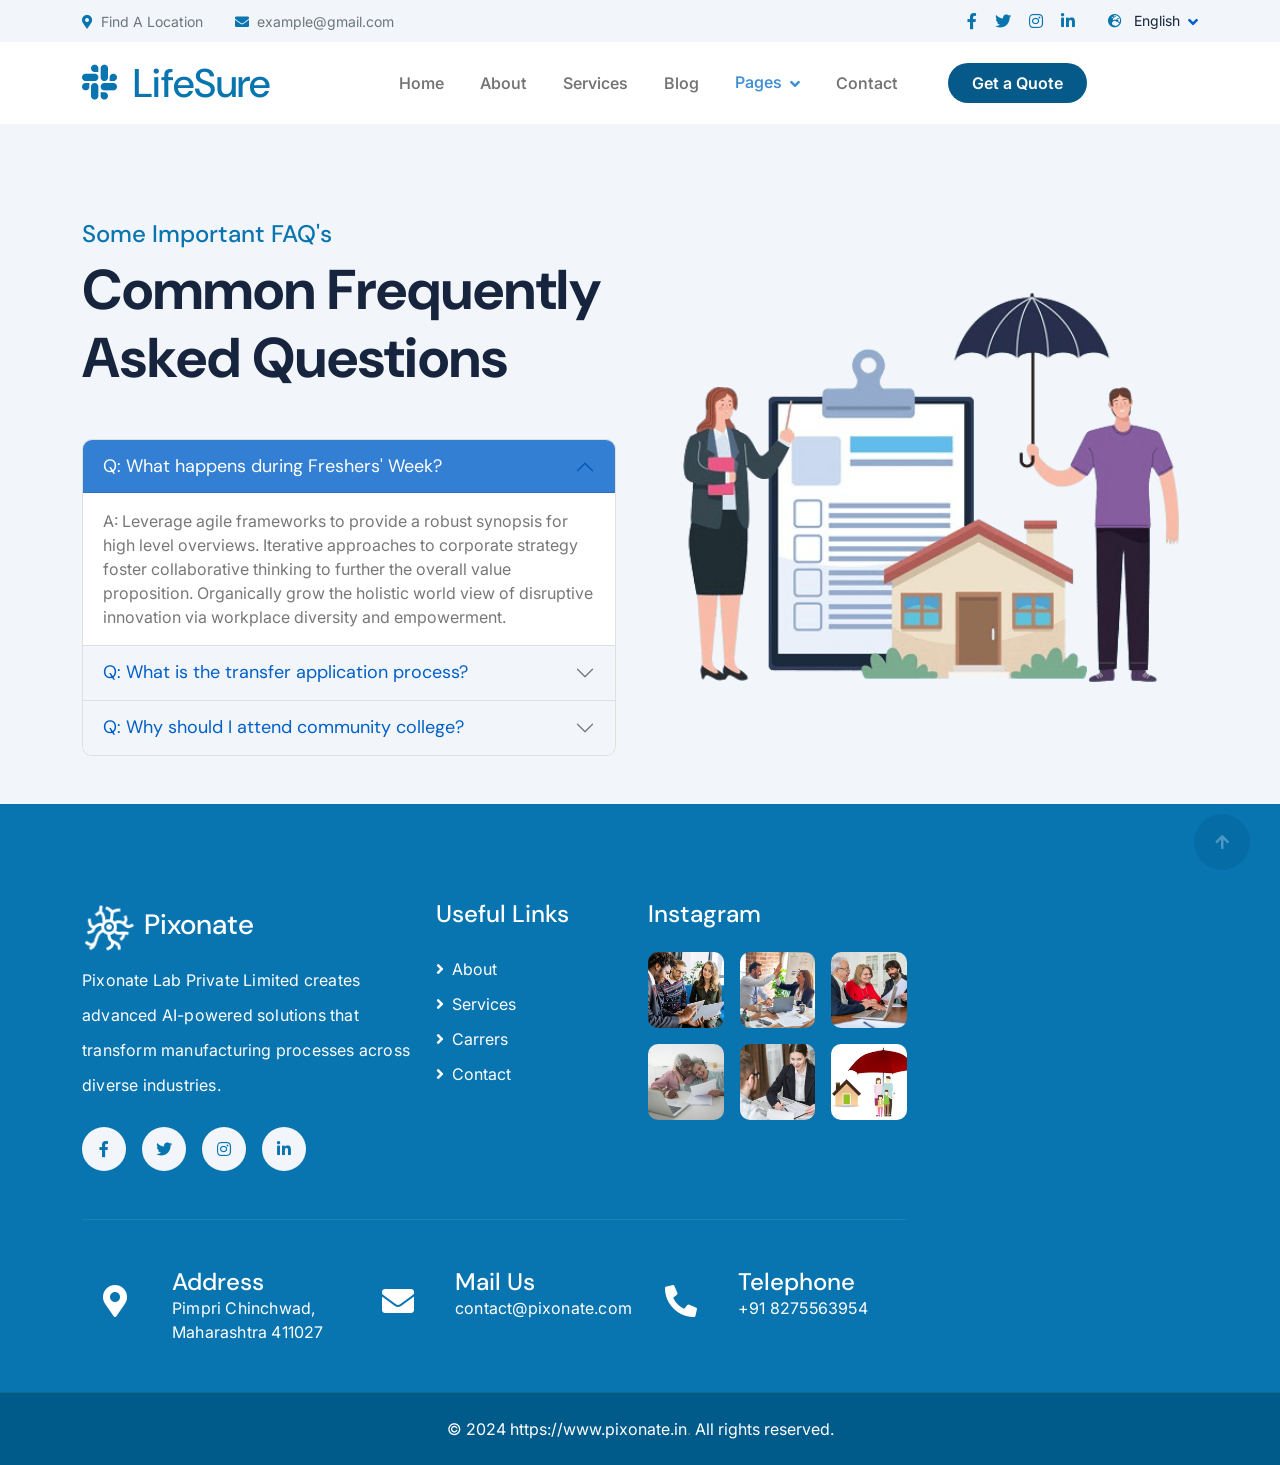
<file: FAQ.html>
<!DOCTYPE html>
<html lang="en">

    <head>
        <meta charset="utf-8">
        <title>Pixonate Lab - Empowering Manufacturing Excellence!</title>
        <link rel="icon" type="image/x-icon" href="img/siteicon.png">
        <meta content="width=device-width, initial-scale=1.0" name="viewport">
        <meta content="" name="keywords">
        <meta content="" name="description">
    
        <!-- Google Web Fonts -->
        <link rel="preconnect" href="https://fonts.googleapis.com">
        <link rel="preconnect" href="https://fonts.gstatic.com" crossorigin>
        <link
            href="https://fonts.googleapis.com/css2?family=DM+Sans:ital,opsz,wght@0,9..40,100..1000;1,9..40,100..1000&family=Inter:slnt,wght@-10..0,100..900&display=swap"
            rel="stylesheet">
    
        <!-- Icon Font Stylesheet -->
        <link rel="stylesheet" href="https://use.fontawesome.com/releases/v5.15.4/css/all.css" />
        <link href="https://cdn.jsdelivr.net/npm/bootstrap-icons@1.4.1/font/bootstrap-icons.css" rel="stylesheet">
    
        <!-- Libraries Stylesheet -->
        <link rel="stylesheet" href="lib/animate/animate.min.css" />
        <link href="lib/lightbox/css/lightbox.min.css" rel="stylesheet">
        <link href="lib/owlcarousel/assets/owl.carousel.min.css" rel="stylesheet">
    
    
        <!-- Customized Bootstrap Stylesheet -->
        <link href="css/bootstrap.min.css" rel="stylesheet">
    
        <!-- Template Stylesheet -->
        <link href="css/style.css" rel="stylesheet">
    </head>

    <body>

        <!-- Spinner Start -->
        <div id="spinner" class="show bg-white position-fixed translate-middle w-100 vh-100 top-50 start-50 d-flex align-items-center justify-content-center">
            <div class="spinner-border text-primary" style="width: 3rem; height: 3rem;" role="status">
                <span class="sr-only">Loading...</span>
            </div>
        </div>
        <!-- Spinner End -->

        <!-- Topbar Start -->
        <div class="container-fluid topbar px-0 px-lg-4 bg-light py-2 d-none d-lg-block">
            <div class="container">
                <div class="row gx-0 align-items-center">
                    <div class="col-lg-8 text-center text-lg-start mb-lg-0">
                        <div class="d-flex flex-wrap">
                            <div class="border-end border-primary pe-3">
                                <a href="#" class="text-muted small"><i class="fas fa-map-marker-alt text-primary me-2"></i>Find A Location</a>
                            </div>
                            <div class="ps-3">
                                <a href="mailto:example@gmail.com" class="text-muted small"><i class="fas fa-envelope text-primary me-2"></i>example@gmail.com</a>
                            </div>
                        </div>
                    </div>
                    <div class="col-lg-4 text-center text-lg-end">
                        <div class="d-flex justify-content-end">
                            <div class="d-flex border-end border-primary pe-3">
                                <a class="btn p-0 text-primary me-3" href="#"><i class="fab fa-facebook-f"></i></a>
                                <a class="btn p-0 text-primary me-3" href="#"><i class="fab fa-twitter"></i></a>
                                <a class="btn p-0 text-primary me-3" href="#"><i class="fab fa-instagram"></i></a>
                                <a class="btn p-0 text-primary me-0" href="#"><i class="fab fa-linkedin-in"></i></a>
                            </div>
                            <div class="dropdown ms-3">
                                <a href="#" class="dropdown-toggle text-dark" data-bs-toggle="dropdown"><small><i class="fas fa-globe-europe text-primary me-2"></i> English</small></a>
                                <div class="dropdown-menu rounded">
                                    <a href="#" class="dropdown-item">English</a>
                                    <a href="#" class="dropdown-item">Bangla</a>
                                    <a href="#" class="dropdown-item">French</a>
                                    <a href="#" class="dropdown-item">Spanish</a>
                                    <a href="#" class="dropdown-item">Arabic</a>
                                </div>
                            </div>
                        </div>
                    </div>
                </div>
            </div>
        </div>
        <!-- Topbar End -->

        <!-- Navbar & Hero Start -->
        <div class="container-fluid nav-bar px-0 px-lg-4 py-lg-0">
            <div class="container">
                <nav class="navbar navbar-expand-lg navbar-light"> 
                    <a href="index.html" class="navbar-brand p-0">
                        <h1 class="text-primary mb-0"><i class="fab fa-slack me-2"></i> LifeSure</h1>
                        <!-- <img src="img/logo.png" alt="Logo"> -->
                    </a>
                    <button class="navbar-toggler" type="button" data-bs-toggle="collapse" data-bs-target="#navbarCollapse">
                        <span class="fa fa-bars"></span>
                    </button>
                    <div class="collapse navbar-collapse" id="navbarCollapse">
                        <div class="navbar-nav mx-0 mx-lg-auto">
                            <a href="index.html" class="nav-item nav-link">Home</a>
                            <a href="about.html" class="nav-item nav-link">About</a>
                            <a href="service.html" class="nav-item nav-link">Services</a>
                            <a href="carrer.html" class="nav-item nav-link">Blog</a>
                            <div class="nav-item dropdown active">
                                <a href="#" class="nav-link" data-bs-toggle="dropdown">
                                    <span class="dropdown-toggle">Pages</span>
                                </a>
                                <div class="dropdown-menu">
                                    <a href="feature.html" class="dropdown-item">Our Features</a>
                                    <a href="team.html" class="dropdown-item">Our team</a>
                                    <a href="testimonial.html" class="dropdown-item">Testimonial</a>
                                    <a href="FAQ.html" class="dropdown-item active">FAQs</a>
                                    <a href="404.html" class="dropdown-item">404 Page</a>
                                </div>
                            </div>
                            <a href="contact.html" class="nav-item nav-link">Contact</a>
                            <!-- Get a Quote Button -->
                        <div class="nav-btn px-3">
                            <a href="#" id="getQuoteBtn" class="btn btn-primary rounded-pill py-2 px-4 ms-3 flex-shrink-0 pulse-glow">Get a Quote</a>
                        </div>

                        <!-- Modal for Query Box -->
                        <div id="quoteModal" class="modal" tabindex="-1" role="dialog">
                            <div class="modal-dialog" role="document">
                            <div class="modal-content">
                                <div class="modal-header">
                                <h5 class="modal-title">Send a Query</h5>
                                <button type="button" class="close" data-bs-dismiss="modal" aria-label="Close">
                                    <span aria-hidden="true">&times;</span>
                                </button>
                                </div>
                                <div class="modal-body">
                                <form id="quoteForm">
                                    <div class="mb-3">
                                    <label for="query" class="form-label">Your Query</label>
                                    <textarea class="form-control" id="query" rows="3" placeholder="Write your query here..."></textarea>
                                    </div>
                                </form>
                                </div>
                                <div class="modal-footer">
                                <button type="button" class="btn btn-primary" id="sendEmailBtn">Send</button>
                                <button type="button" class="btn btn-secondary" data-bs-dismiss="modal">Close</button>
                                </div>
                            </div>
                            </div>
                        </div>
                    </div>
                </div>
            </nav>
        </div>
    </div>
    <!-- Navbar & Hero End -->

        <!-- Modal Search Start -->
        <div class="modal fade" id="searchModal" tabindex="-1" aria-labelledby="exampleModalLabel" aria-hidden="true">
            <div class="modal-dialog modal-fullscreen">
                <div class="modal-content rounded-0">
                    <div class="modal-header">
                        <h5 class="modal-title" id="exampleModalLabel">Search by keyword</h5>
                        <button type="button" class="btn-close" data-bs-dismiss="modal" aria-label="Close"></button>
                    </div>
                    <div class="modal-body d-flex align-items-center bg-primary">
                        <div class="input-group w-75 mx-auto d-flex">
                            <input type="search" class="form-control p-3" placeholder="keywords" aria-describedby="search-icon-1">
                            <span id="search-icon-1" class="btn bg-light border nput-group-text p-3"><i class="fa fa-search"></i></span>
                        </div>
                    </div>
                </div>
            </div>
        </div>
        <!-- Modal Search End -->


        <!-- Header Start -->
        <!-- <div class="container-fluid bg-breadcrumb">
            <div class="container text-center py-5" style="max-width: 900px;">
                <h4 class="text-white display-4 mb-4 wow fadeInDown" data-wow-delay="0.1s">Frequently Asked Questions</h4>
                <ol class="breadcrumb d-flex justify-content-center mb-0 wow fadeInDown" data-wow-delay="0.3s">
                    <li class="breadcrumb-item"><a href="index.html">Home</a></li>
                    <li class="breadcrumb-item"><a href="#">Pages</a></li>
                    <li class="breadcrumb-item active text-primary">FAQs</li>
                </ol>    
            </div>
        </div> -->
        <!-- Header End -->


        <!-- FAQs Start -->
        <div class="container-fluid faq-section bg-light py-5">
            <div class="container py-5">
                <div class="row g-5 align-items-center">
                    <div class="col-xl-6 wow fadeInLeft" data-wow-delay="0.2s">
                        <div class="h-100">
                            <div class="mb-5">
                                <h4 class="text-primary">Some Important FAQ's</h4>
                                <h1 class="display-4 mb-0">Common Frequently Asked Questions</h1>
                            </div>
                            <div class="accordion" id="accordionExample">
                                <div class="accordion-item">
                                    <h2 class="accordion-header" id="headingOne">
                                        <button class="accordion-button border-0" type="button" data-bs-toggle="collapse" data-bs-target="#collapseOne" aria-expanded="true" aria-controls="collapseOne">
                                            Q: What happens during Freshers' Week?
                                        </button>
                                    </h2>
                                    <div id="collapseOne" class="accordion-collapse collapse show active" aria-labelledby="headingOne" data-bs-parent="#accordionExample">
                                        <div class="accordion-body rounded">
                                            A: Leverage agile frameworks to provide a robust synopsis for high level overviews. Iterative approaches to corporate strategy foster collaborative thinking to further the overall value proposition. Organically grow the holistic world view of disruptive innovation via workplace diversity and empowerment.
                                        </div>
                                    </div>
                                </div>
                                <div class="accordion-item">
                                    <h2 class="accordion-header" id="headingTwo">
                                        <button class="accordion-button collapsed" type="button" data-bs-toggle="collapse" data-bs-target="#collapseTwo" aria-expanded="false" aria-controls="collapseTwo">
                                            Q: What is the transfer application process?
                                        </button>
                                    </h2>
                                    <div id="collapseTwo" class="accordion-collapse collapse" aria-labelledby="headingTwo" data-bs-parent="#accordionExample">
                                        <div class="accordion-body">
                                            A: Leverage agile frameworks to provide a robust synopsis for high level overviews. Iterative approaches to corporate strategy foster collaborative thinking to further the overall value proposition. Organically grow the holistic world view of disruptive innovation via workplace diversity and empowerment.
                                        </div>
                                    </div>
                                </div>
                                <div class="accordion-item">
                                    <h2 class="accordion-header" id="headingThree">
                                        <button class="accordion-button collapsed" type="button" data-bs-toggle="collapse" data-bs-target="#collapseThree" aria-expanded="false" aria-controls="collapseThree">
                                            Q: Why should I attend community college?
                                        </button>
                                    </h2>
                                    <div id="collapseThree" class="accordion-collapse collapse" aria-labelledby="headingThree" data-bs-parent="#accordionExample">
                                        <div class="accordion-body">
                                            A: Leverage agile frameworks to provide a robust synopsis for high level overviews. Iterative approaches to corporate strategy foster collaborative thinking to further the overall value proposition. Organically grow the holistic world view of disruptive innovation via workplace diversity and empowerment.
                                        </div>
                                    </div>
                                </div>
                            </div>
                        </div>
                    </div>
                    <div class="col-xl-6 wow fadeInRight" data-wow-delay="0.4s">
                        <img src="img/carousel-2.png" class="img-fluid w-100" alt="">
                    </div>
                </div>
            </div>
        </div>
        <!-- FAQs End -->


   <!-- Footer Start -->
   <div class="container-fluid footer py-5 wow fadeIn" data-wow-delay="0.2s" >
    <div class="container py-5">
        <div class="row g-5">
            <div class="col-xl-9">
                <div class="mb-5">
                    <div class="row g-4">
                        <div class="col-md-6 col-lg-6 col-xl-5">
                            <div class="footer-item">
                                <a href="index.html" class="p-0">
                                    <!-- <h3 class="text-white"><i class="fab fa-slack me-3"></i> LifeSure</h3> -->
                                    <!-- <img src="img/footerLogo.png" alt="Logo" width=""> -->
                                    <h3><img src="img/footerLogo.png" alt="Logo" class="navbar-logo"> <span
                                            style="color: #fff;">Pixonate</span></h3>

                                </a>
                                <p class="text-white mb-4">Pixonate Lab Private Limited creates advanced AI-powered solutions that transform manufacturing processes across diverse industries.</p>
                                <div class="footer-btn d-flex">
                                    <a class="btn btn-md-square rounded-circle me-3" href="#"><i
                                            class="fab fa-facebook-f"></i></a>
                                    <a class="btn btn-md-square rounded-circle me-3" href="#"><i
                                            class="fab fa-twitter"></i></a>
                                    <a class="btn btn-md-square rounded-circle me-3" href="#"><i
                                            class="fab fa-instagram"></i></a>
                                    <a class="btn btn-md-square rounded-circle me-0" href="#"><i
                                            class="fab fa-linkedin-in"></i></a>
                                </div>
                            </div>
                        </div>
                        <div class="col-md-6 col-lg-6 col-xl-3">
                            <div class="footer-item">
                                <h4 class="text-white mb-4">Useful Links</h4>
                                <a href="#"><i class="fas fa-angle-right me-2"></i>About</a>
                                <a href="#"><i class="fas fa-angle-right me-2"></i>Services</a>
                                <a href="#"><i class="fas fa-angle-right me-2"></i>Carrers</a>
                                <a href="#"><i class="fas fa-angle-right me-2"></i>Contact</a>
                            </div>
                        </div>
                        <div class="col-md-6 col-lg-6 col-xl-4">
                            <div class="footer-item">
                                <h4 class="mb-4 text-white">Instagram</h4>
                                <div class="row g-3">
                                    <div class="col-4">
                                        <div class="footer-instagram rounded">
                                            <img src="img/instagram-footer-1.jpg" class="img-fluid w-100" alt="">
                                            <div class="footer-search-icon">
                                                <a href="img/instagram-footer-1.jpg"
                                                    data-lightbox="footerInstagram-1" class="my-auto"><i
                                                        class="fas fa-link text-white"></i></a>
                                            </div>
                                        </div>
                                    </div>
                                    <div class="col-4">
                                        <div class="footer-instagram rounded">
                                            <img src="img/instagram-footer-2.jpg" class="img-fluid w-100" alt="">
                                            <div class="footer-search-icon">
                                                <a href="img/instagram-footer-2.jpg"
                                                    data-lightbox="footerInstagram-2" class="my-auto"><i
                                                        class="fas fa-link text-white"></i></a>
                                            </div>
                                        </div>
                                    </div>
                                    <div class="col-4">
                                        <div class="footer-instagram rounded">
                                            <img src="img/instagram-footer-3.jpg" class="img-fluid w-100" alt="">
                                            <div class="footer-search-icon">
                                                <a href="img/instagram-footer-3.jpg"
                                                    data-lightbox="footerInstagram-3" class="my-auto"><i
                                                        class="fas fa-link text-white"></i></a>
                                            </div>
                                        </div>
                                    </div>
                                    <div class="col-4">
                                        <div class="footer-instagram rounded">
                                            <img src="img/instagram-footer-4.jpg" class="img-fluid w-100" alt="">
                                            <div class="footer-search-icon">
                                                <a href="img/instagram-footer-4.jpg"
                                                    data-lightbox="footerInstagram-4" class="my-auto"><i
                                                        class="fas fa-link text-white"></i></a>
                                            </div>
                                        </div>
                                    </div>
                                    <div class="col-4">
                                        <div class="footer-instagram rounded">
                                            <img src="img/instagram-footer-5.jpg" class="img-fluid w-100" alt="">
                                            <div class="footer-search-icon">
                                                <a href="img/instagram-footer-5.jpg"
                                                    data-lightbox="footerInstagram-5" class="my-auto"><i
                                                        class="fas fa-link text-white"></i></a>
                                            </div>
                                        </div>
                                    </div>
                                    <div class="col-4">
                                        <div class="footer-instagram rounded">
                                            <img src="img/instagram-footer-6.jpg" class="img-fluid w-100" alt="">
                                            <div class="footer-search-icon">
                                                <a href="img/instagram-footer-6.jpg"
                                                    data-lightbox="footerInstagram-6" class="my-auto"><i
                                                        class="fas fa-link text-white"></i></a>
                                            </div>
                                        </div>
                                    </div>
                                </div>
                            </div>
                        </div>
                    </div>
                </div>
                <div class="pt-5" style="border-top: 1px solid rgba(255, 255, 255, 0.08);">
                    <div class="row g-0">
                        <div class="col-12">
                            <div class="row g-4">
                                <div class="col-lg-6 col-xl-4">
                                    <div class="d-flex">
                                        <div class="btn-xl-square bg-primary text-white rounded p-4 me-4">
                                            <i class="fas fa-map-marker-alt fa-2x"></i>
                                        </div>
                                        <div>
                                            <h4 class="text-white">Address</h4>
                                            <p class="mb-0">Pimpri Chinchwad, Maharashtra 411027
                                                </p>
                                        </div>
                                    </div>
                                </div>
                                <div class="col-lg-6 col-xl-4">
                                    <div class="d-flex">
                                        <div class="btn-xl-square bg-primary text-white rounded p-4 me-4">
                                            <i class="fas fa-envelope fa-2x"></i>
                                        </div>
                                        <div>
                                            <h4 class="text-white">Mail Us</h4>
                                            <p class="mb-0">contact@pixonate.com</p>
                                        </div>
                                    </div>
                                </div>
                                <div class="col-lg-6 col-xl-4">
                                    <div class="d-flex">
                                        <div class="btn-xl-square bg-primary text-white rounded p-4 me-4">
                                            <i class="fa fa-phone-alt fa-2x"></i>
                                        </div>
                                        <div>
                                            <h4 class="text-white">Telephone</h4>
                                            <p class="mb-0">+91 8275563954</p>
                                        </div>
                                    </div>
                                </div>
                            </div>
                        </div>
                    </div>
                </div>
            </div>

            
        </div>
    </div>
</div>
<!-- Footer End -->

<!-- Copyright Start -->
<div class="container-fluid copyright py-4">
    <div class="container">
        <div class="row g-4 align-items-center">
            <center>
                <span class="text-body"><a href="#" class="text-white">© 2024 https://www.pixonate.in</a>. <span class="text-white">All rights reserved.</span></span>
            </center>

        </div>
    </div>
</div>
<!-- Copyright End -->


<!-- Back to Top -->
<a href="#" class="btn btn-primary btn-lg-square rounded-circle back-to-top"><i class="fa fa-arrow-up"></i></a>

        
        <!-- JavaScript Libraries -->
        <script src="https://ajax.googleapis.com/ajax/libs/jquery/3.6.4/jquery.min.js"></script>
        <script src="https://cdn.jsdelivr.net/npm/bootstrap@5.0.0/dist/js/bootstrap.bundle.min.js"></script>
        <script src="lib/wow/wow.min.js"></script>
        <script src="lib/easing/easing.min.js"></script>
        <script src="lib/waypoints/waypoints.min.js"></script>
        <script src="lib/counterup/counterup.min.js"></script>
        <script src="lib/lightbox/js/lightbox.min.js"></script>
        <script src="lib/owlcarousel/owl.carousel.min.js"></script>
        

        <!-- Template Javascript -->
        <script src="js/main.js"></script>
        <script src="js/banner.js"></script>

    </body>

</html>
</file>
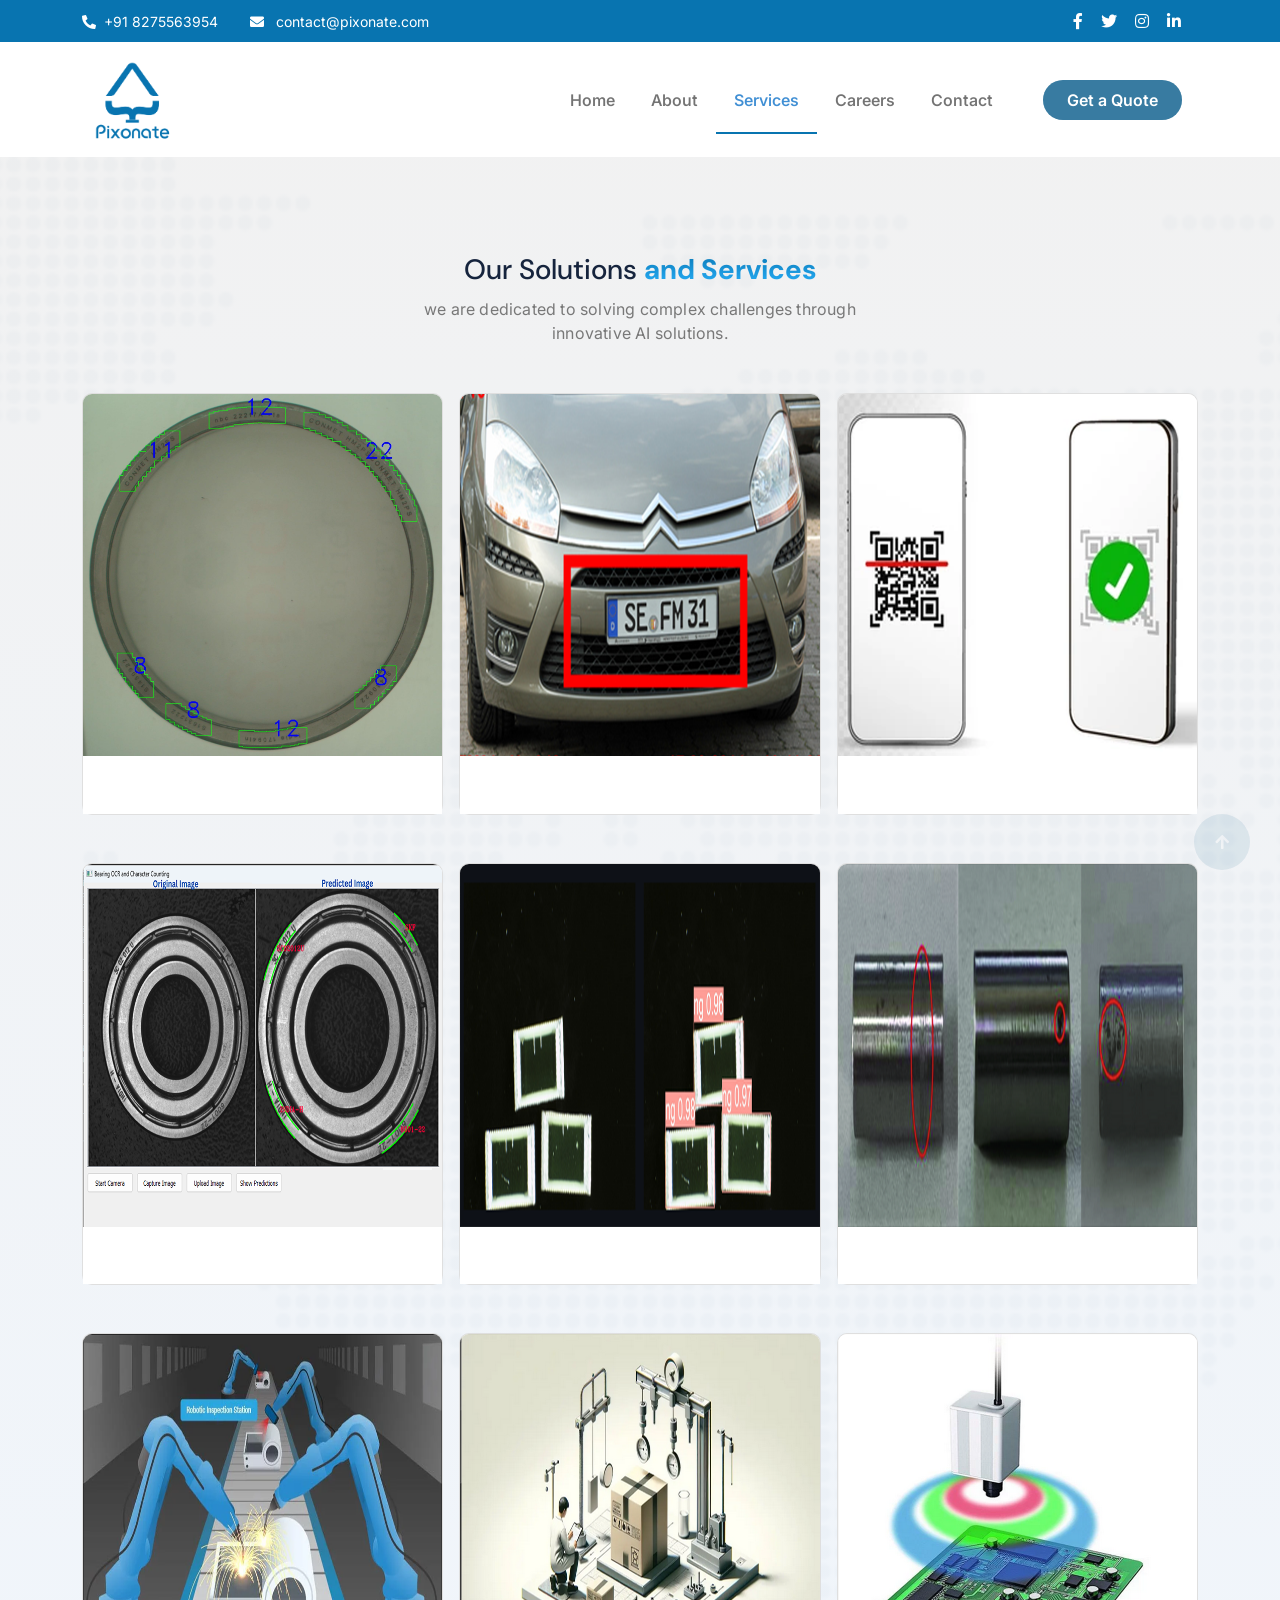
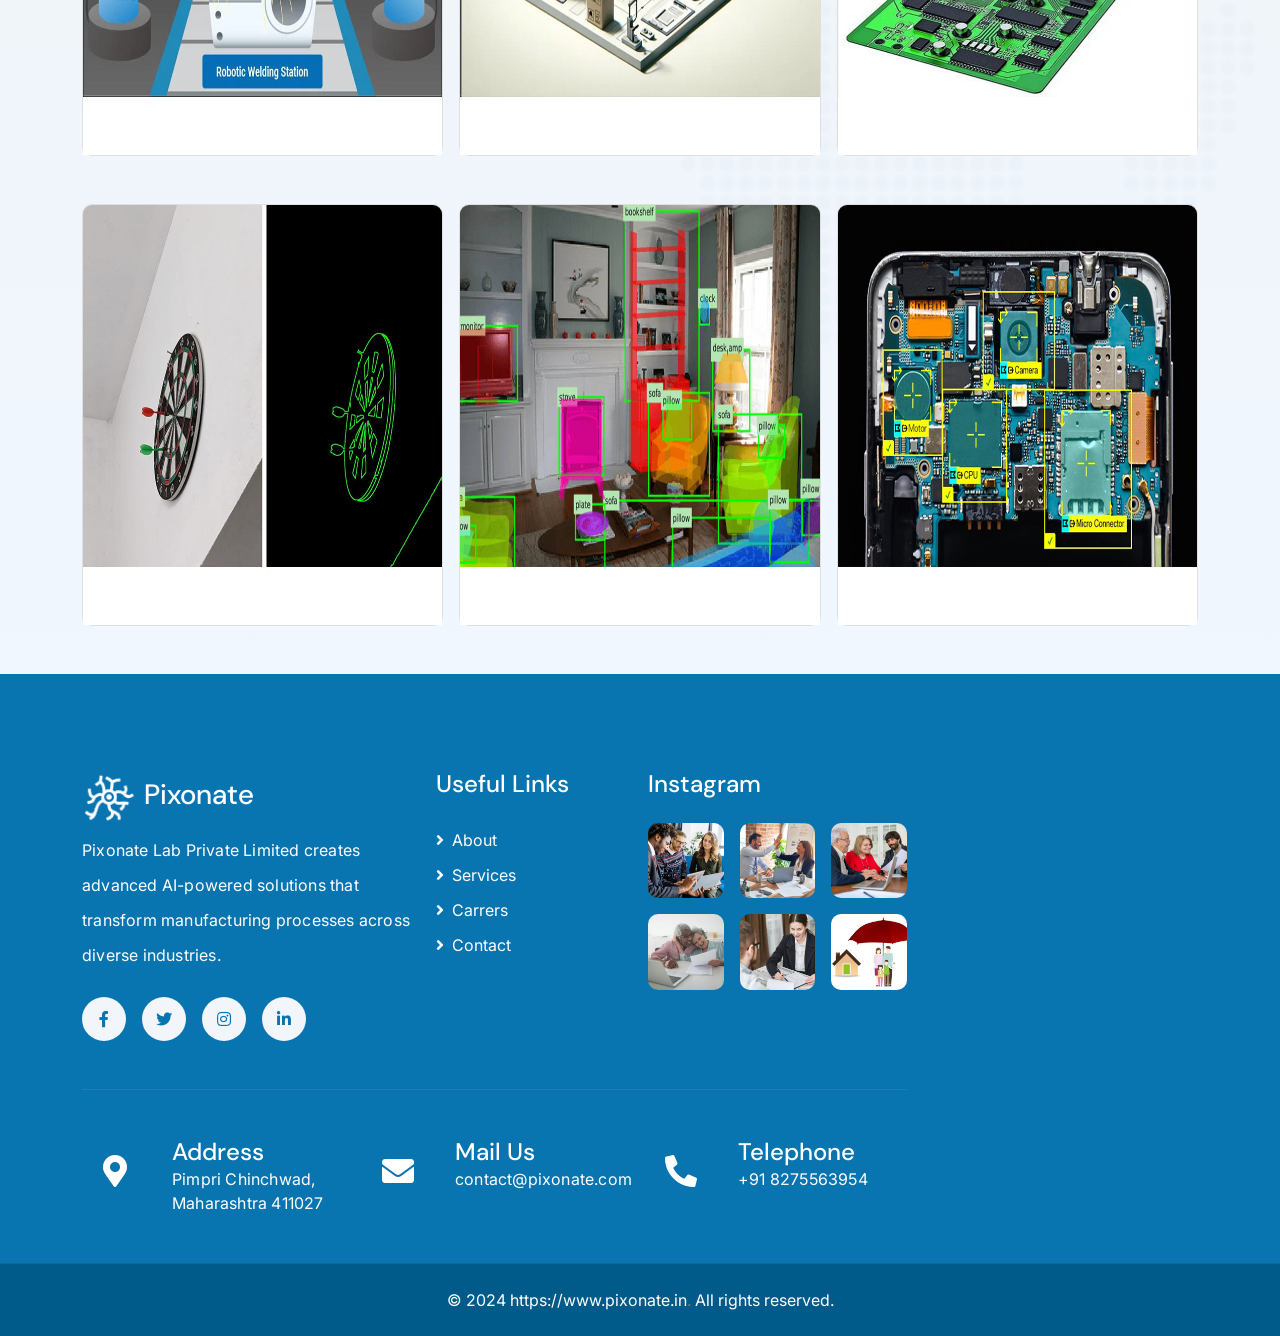
<file: service.html>
<!DOCTYPE html>
<html lang="en">

    <head>
        <meta charset="utf-8">
        <title>Pixonate Lab - Empowering Manufacturing Excellence!</title>
        <link rel="icon" type="image/x-icon" href="img/siteicon.png">
        <meta content="width=device-width, initial-scale=1.0" name="viewport">
        <meta content="" name="keywords">
        <meta content="" name="description">

        <!-- Google Web Fonts -->
        <link rel="preconnect" href="https://fonts.googleapis.com">
        <link rel="preconnect" href="https://fonts.gstatic.com" crossorigin>
        <link
            href="https://fonts.googleapis.com/css2?family=DM+Sans:ital,opsz,wght@0,9..40,100..1000;1,9..40,100..1000&family=Inter:slnt,wght@-10..0,100..900&display=swap"
            rel="stylesheet">

        <!-- Icon Font Stylesheet -->
        <link rel="stylesheet" href="https://use.fontawesome.com/releases/v5.15.4/css/all.css" />
        <link href="https://cdn.jsdelivr.net/npm/bootstrap-icons@1.4.1/font/bootstrap-icons.css" rel="stylesheet">

        <!-- Libraries Stylesheet -->
        <link rel="stylesheet" href="lib/animate/animate.min.css" />
        <link href="lib/lightbox/css/lightbox.min.css" rel="stylesheet">
        <link href="lib/owlcarousel/assets/owl.carousel.min.css" rel="stylesheet">


        <!-- Customized Bootstrap Stylesheet -->
        <link href="css/bootstrap.min.css" rel="stylesheet">

        <!-- Template Stylesheet -->
        <link href="css/style.css" rel="stylesheet">
    </head>


    <style>

        .header-carousel {
            position: relative;
        }
        
        .header-carousel-item {
            position: relative;
            overflow: hidden;
        }
        
        .banner-carousel .slide-item .left-top-line,
        .banner-carousel .slide-item .right-bottom-curve,
        .banner-carousel .slide-item .right-top-curve {
            position: absolute;
            z-index: 2;
            opacity: 0;
            transition: opacity 1000ms ease, transform 1000ms ease;
        }
        
        .banner-carousel .slide-item .left-top-line {
            left: 0;
            top: 0;
            width: 350px;
            max-width: 100%;
            height: 100%;
            background: url(img/left-curve-line.png) left top no-repeat;
            transform: translateY(-100%);
        }
        
        .banner-carousel .slide-item .right-bottom-curve {
            right: 0;
            top: 0;
            width: 655px;
            max-width: 100%;
            height: 100%;
            background: url(img/right-curved-bg.png) right bottom no-repeat;
            transform: translateX(700px);
        }
        
        .banner-carousel .slide-item .right-top-curve {
            right: 0;
            top: 0;
            width: 164px;
            max-width: 100%;
            height: 100%;
            background: url(img/right-white-curve.png) right top no-repeat;
            transform: translateX(400px);
        }
        
        /* Active slide styles */
        .banner-carousel .active .left-top-line {
            opacity: 1;
            transform: translate(0);
            transition-delay: 200ms;
        }
        
        .banner-carousel .active .right-bottom-curve {
            opacity: 1;
            transform: translate(0);
            transition-delay: 1300ms;
        }
        
        .banner-carousel .active .right-top-curve {
            opacity: 1;
            transform: translate(0);
            transition-delay: 1300ms;
        }
        
        
        
        .custom-section {
            position: relative;
            overflow: hidden;
            padding: 60px 0; /* Adjust padding as needed */
        }
        
        /* Scroll effect */
        .custom-section {
            animation: scrollEffect 1s ease-in-out forwards;
        }
        
        @keyframes scrollEffect {
            0% {
                opacity: 0;
                transform: translateY(50px);
            }
            100% {
                opacity: 1;
                transform: translateY(0);
            }
        }
        
        /* Shine effect */
        .shine-effect {
            position: relative;
            overflow: hidden;
        }
        
        .custom-img {
            display: block;
            max-width: 100%;
            height: auto;
            opacity: 0; /* Start with the image hidden */
            animation: fadeIn 1s forwards; /* Fade-in animation */
        }
        
        @keyframes fadeIn {
            0% {
                opacity: 0;
                transform: translateX(-50px); /* Start from the left */
            }
            100% {
                opacity: 1;
                transform: translateX(0);
            }
        }
        
        .shine {
            position: absolute;
            top: 0;
            left: -100%;
            width: 100%;
            height: 100%;
            background: linear-gradient(90deg, rgba(255, 255, 255, 0.4) 0%, rgba(255, 255, 255, 0) 50%);
            animation: shine 3s infinite;
        }
        
        @keyframes shine {
            0% {
                left: -50%;
            }
            100% {
                left: 100%;
            }
        }
        /* button css start navbar */
        .pulse-glow {
            position: relative;
            overflow: hidden;
            color: white;
            animation: pulse 2s infinite;
          }
        
          .pulse-glow::before {
            content: '';
            position: absolute;
            top: -50%;
            left: -50%;
            width: 200%;
            height: 200%;
            background: rgba(255, 255, 255, 0.2);
            border-radius: 50%;
            animation: pulse-glow-effect 2s infinite;
            z-index: 0;
          }
        
          .pulse-glow:hover::before {
            animation: pulse-glow-effect 1s infinite;
          }
        
          @keyframes pulse {
            0% {
              transform: scale(1);
            }
            50% {
              transform: scale(1.05);
            }
            100% {
              transform: scale(1);
            }
          }
        
          @keyframes pulse-glow-effect {
            0% {
              transform: scale(3);
              opacity: 1;
            }
            100% {
              transform: scale(1);
              opacity: 0;
            }
          }
        
          .pulse-glow:hover {
            box-shadow: 0 0 15px 10px rgba(255, 255, 255, 0.5);
          }
        /* button css end */
        
        .custom-topbar {
            background-color: #0874b0;
          }
        
          .custom-border {
            border-color: white !important;
          }
        
          .text-white {
            color: white !important;
          }
        
        </style>

    <body>

                <!-- Spinner Start -->
                <div id="spinner" class="show bg-white position-fixed translate-middle w-100 vh-100 top-50 start-50 d-flex align-items-center justify-content-center">
                    <div class="spinner-border text-primary" style="width: 3rem; height: 3rem;" role="status">
                        <span class="sr-only">Loading...</span>
                    </div>
                </div>
                <!-- Spinner End -->
        
                <!-- Topbar Start -->
                <div class="container-fluid topbar px-0 px-lg-4 py-2 d-none d-lg-block custom-topbar">
                    <div class="container">
                        <div class="row gx-0 align-items-center">
                            <div class="col-lg-8 text-center text-lg-start mb-lg-0">
                                <div class="d-flex flex-wrap">
                                    <div class="border-end pe-3 custom-border">
                                        <a href="#" class="text-white small"><i class="fas fa-phone-alt text-white me-2"></i>+91 8275563954</a>
                                    </div>
                                    <div class="ps-3">
                                        <a href="mailto:example@gmail.com" class="text-white small"><i class="fas fa-envelope text-white me-2"></i> contact@pixonate.com</a>
                                    </div>
                                </div>
                            </div>
                            <div class="col-lg-4 text-center text-lg-end">
                                <div class="d-flex justify-content-end">
                                    <div class="d-flex border-end pe-3 custom-border">
                                        <a class="btn p-0 text-white me-3" href="#"><i class="fab fa-facebook-f"></i></a>
                                        <a class="btn p-0 text-white me-3" href="#"><i class="fab fa-twitter"></i></a>
                                        <a class="btn p-0 text-white me-3" href="#"><i class="fab fa-instagram"></i></a>
                                        <a class="btn p-0 text-white me-0" href="#"><i class="fab fa-linkedin-in"></i></a>
                                    </div>
                                </div>
                            </div>
                        </div>
                    </div>
                </div>
                
                <!-- Topbar End -->
                <!-- color code theme #0874b0 -->
                <!-- Navbar & Hero Start -->
                <div class="container-fluid nav-bar px-0 px-lg-4 py-lg-0">
                    <div class="container">
                        <nav class="navbar navbar-expand-lg navbar-light">
                            <a href="index.html" class="navbar-brand p-0">
                                <img src="img/Pixonate logo.png" alt="Logo" class="navbar-logo">
                            </a>
                            <button class="navbar-toggler" type="button" data-bs-toggle="collapse" data-bs-target="#navbarCollapse">
                                <span class="fa fa-bars"></span>
                            </button>
                            <div class="collapse navbar-collapse" id="navbarCollapse">
                                <!-- Align all items to the right including "Get a Quote" button -->
                                <div class="navbar-nav ms-auto align-items-center">
                                    <a href="index.html" class="nav-item nav-link">Home</a>
                                    <a href="about.html" class="nav-item nav-link">About</a>
                                    <a href="service.html" class="nav-item nav-link active">Services</a>
                                    <a href="carrer.html" class="nav-item nav-link">Careers</a>
                                    <a href="contact.html" class="nav-item nav-link">Contact</a>
                                    <!-- Get a Quote Button -->
                        <div class="nav-btn px-3">
                            <a href="#" id="getQuoteBtn" class="btn btn-primary rounded-pill py-2 px-4 ms-3 flex-shrink-0 pulse-glow">Get a Quote</a>
                        </div>

                        <!-- Modal for Query Box -->
                        <div id="quoteModal" class="modal" tabindex="-1" role="dialog">
                            <div class="modal-dialog" role="document">
                            <div class="modal-content">
                                <div class="modal-header">
                                <h5 class="modal-title">Send a Query</h5>
                                <button type="button" class="close" data-bs-dismiss="modal" aria-label="Close">
                                    <span aria-hidden="true">&times;</span>
                                </button>
                                </div>
                                <div class="modal-body">
                                <form id="quoteForm">
                                    <div class="mb-3">
                                    <label for="query" class="form-label">Your Query</label>
                                    <textarea class="form-control" id="query" rows="3" placeholder="Write your query here..."></textarea>
                                    </div>
                                </form>
                                </div>
                                <div class="modal-footer">
                                <button type="button" class="btn btn-primary" id="sendEmailBtn">Send</button>
                                <button type="button" class="btn btn-secondary" data-bs-dismiss="modal">Close</button>
                                </div>
                            </div>
                            </div>
                        </div>
                    </div>
                </div>
            </nav>
        </div>
    </div>
    <!-- Navbar & Hero End -->




       

        <!-- Modal Search Start -->
        <div class="modal fade" id="searchModal" tabindex="-1" aria-labelledby="exampleModalLabel" aria-hidden="true">
            <div class="modal-dialog modal-fullscreen">
                <div class="modal-content rounded-0">
                    <div class="modal-header">
                        <h5 class="modal-title" id="exampleModalLabel">Search by keyword</h5>
                        <button type="button" class="btn-close" data-bs-dismiss="modal" aria-label="Close"></button>
                    </div>
                    <div class="modal-body d-flex align-items-center bg-primary">
                        <div class="input-group w-75 mx-auto d-flex">
                            <input type="search" class="form-control p-3" placeholder="keywords" aria-describedby="search-icon-1">
                            <span id="search-icon-1" class="btn bg-light border nput-group-text p-3"><i class="fa fa-search"></i></span>
                        </div>
                    </div>
                </div>
            </div>
        </div>
        <!-- Modal Search End -->


        <!-- Header Start -->
        <!-- <div class="container-fluid bg-breadcrumb">
            <div class="container text-center py-5" style="max-width: 900px;">
                <h4 class="text-white display-4 mb-4 wow fadeInDown" data-wow-delay="0.1s">Our Services</h4>
                <ol class="breadcrumb d-flex justify-content-center mb-0 wow fadeInDown" data-wow-delay="0.3s">
                    <li class="breadcrumb-item"><a href="index.html">Home</a></li>
                    <li class="breadcrumb-item"><a href="#">Pages</a></li>
                    <li class="breadcrumb-item active text-primary">Service</li>
                </ol>    
            </div>
        </div> -->
        <!-- Header End -->


<!-- Service Start -->
<div class="container-fluid service py-5 bg-light appoint">
    <div class="container py-5">

        <div class="text-center mx-auto wow fadeInUp" data-wow-delay="0.1s" style="max-width: 500px;">
            <h1 class="fs-3 mb-20" style="margin-bottom: 10px; white-space: nowrap;">
                Our Solutions
                <span class="typewriter-text" style="background: linear-gradient(#0874b0 0%, #2ab4ff 100%);
                    -webkit-background-clip: text;
                    -webkit-text-fill-color: transparent;
                    font-weight: bold;">
                    and Services
                </span>
            </h1>
            <p class="mb-5">we are dedicated to solving complex challenges through innovative AI solutions.</p>

        </div>

        <!-- fadeInLeft -->
        <!-- Service 1 -->
        <div class="service-section wow fadeInUp mb-5" data-wow-delay="0.2s">
            <!-- <h4 class="mb-3">Text and Code Recognition</h4>
            <p class="mb-4">OCR solutions for detecting bearing/tyre codes, number plates, character counting, and duplicate QR code recognition in complex environments.</p> -->
            <div class="row g-3">
                <div class="col-md-4 wow fadeInLeft">
                    <div class="card">
                        <img src="img/bearing_ocr.png" class="card-img-top" alt="Text Recognition Example 1">
                        <div class="card-body services-heading-text">
                            <p class="card-text">OCR on Bearing</p>
                        </div>
                    </div>
                </div>
                <div class="col-md-4">
                    <div class="card">
                        <img src="img/Vehicle-Number-Plate-Detection.jpg" class="card-img-top" alt="Text Recognition Example 2">
                        <div class="card-body services-heading-text">
                            <p class="card-text">Vehicle Number Plate Detection</p>
                        </div>
                    </div>
                </div>
                <div class="col-md-4 wow fadeInRight">
                    <div class="card">
                        <img src="img/Duplicate_QR_Code.png" class="card-img-top" alt="Text Recognition Example 3">
                        <div class="card-body services-heading-text">
                            <p class="card-text">Duplicate QR Code Detection</p>
                        </div>
                    </div>
                </div>
            </div>
        </div>

        <!-- Service 2 -->
        <div class="service-section wow fadeInUp mb-5" data-wow-delay="0.4s">
            <!-- <h4 class="mb-3">Defect and Quality Inspection</h4>
            <p class="mb-4">Inspection solutions for surface defects, weld checks, packaging integrity, solder joints, and edge detection for manufacturing processes.</p> -->
            <div class="row g-3">
                <div class="col-md-4 wow fadeInLeft">
                    <div class="card">
                        <img src="img/Character-Count.png" class="card-img-top" alt="Defect Inspection Example 1">
                        <div class="card-body services-heading-text">
                            <p class="card-text">Character Count</p>
                        </div>
                    </div>
                </div>
                <div class="col-md-4">
                    <div class="card">
                        <img src="img/Defect-Detection.png" class="card-img-top" alt="Defect Inspection Example 2">
                        <div class="card-body services-heading-text">
                            <p class="card-text">Defect Detection</p>
                        </div>
                    </div>
                </div>
                <div class="col-md-4 wow fadeInRight">
                    <div class="card">
                        <img src="img/Surface_imperfection_detection.png" class="card-img-top" alt="Defect Inspection Example 3">
                        <div class="card-body services-heading-text">
                            <p class="card-text">Surface Imperfection Detection</p>
                        </div>
                    </div>
                </div>
            </div>
        </div>

        <!-- Service 3 -->
        <div class="service-section wow fadeInUp mb-5" data-wow-delay="0.6s">
            <!-- <h4 class="mb-3">Presence, Shape, & Component Verification</h4>
            <p class="mb-4">Solutions for verifying component presence, shape detection, and 3D object recognition in various industrial applications.</p> -->
            <div class="row g-3">
                <div class="col-md-4 wow fadeInLeft">
                    <div class="card">
                        <img src="img/Weld-Inspection.png" class="card-img-top" alt="Component Verification Example 1">
                        <div class="card-body services-heading-text">
                            <p class="card-text">Weld Inspection</p>
                        </div>
                    </div>
                </div>
                <div class="col-md-4">
                    <div class="card">
                        <img src="img/Packaging-Integrity-Check.png" class="card-img-top" alt="Component Verification Example 2">
                        <div class="card-body services-heading-text">
                            <p class="card-text">Packaging Integrity Check</p>
                        </div>
                    </div>
                </div>
                <div class="col-md-4">
                    <div class="card wow fadeInRight">
                        <img src="img/SolderJointInspection.png" class="card-img-top" alt="Component Verification Example 3">
                        <div class="card-body services-heading-text">
                            <p class="card-text">Solder Joint Inspection</p>
                        </div>
                    </div>
                </div>
            </div>
        </div>

        <!-- Service 4 -->
        <div class="service-section wow fadeInUp" data-wow-delay="0.8s">
            <!-- <h4 class="mb-3">Measurement and Analysis</h4>
            <p class="mb-4">Providing precise measurements for color, texture, gloss, and reflectivity, enabling detailed product analysis.</p> -->
            <div class="row g-3">
                <div class="col-md-4 wow fadeInLeft">
                    <div class="card">
                        <img src="img/EdgeContourDetection.png" class="card-img-top" alt="Measurement Example 1">
                        <div class="card-body services-heading-text">
                            <p class="card-text">Edge and Contour Detection</p>
                        </div>
                    </div>
                </div>
                <div class="col-md-4">
                    <div class="card">
                        <img src="img/3D-Object-Recogntion.png" class="card-img-top" alt="Measurement Example 2">
                        <div class="card-body services-heading-text">
                            <p class="card-text">3D Object Recognition</p>
                        </div>
                    </div>
                </div>
                <div class="col-md-4">
                    <div class="card wow fadeInRight">
                        <img src="img/ComponentPresenceVerification.png" class="card-img-top" alt="Measurement Example 3">
                        <div class="card-body services-heading-text">
                            <p class="card-text">Component Presence Verification</p>
                        </div>
                    </div>
                </div>
            </div>
        </div>

    </div>
</div>
<!-- Service End -->
</section>






        

    <!-- Footer Start -->
    <div class="container-fluid footer py-5 wow fadeIn" data-wow-delay="0.2s" >
        <div class="container py-5">
            <div class="row g-5">
                <div class="col-xl-9">
                    <div class="mb-5">
                        <div class="row g-4">
                            <div class="col-md-6 col-lg-6 col-xl-5">
                                <div class="footer-item">
                                    <a href="index.html" class="p-0">
                                        <!-- <h3 class="text-white"><i class="fab fa-slack me-3"></i> LifeSure</h3> -->
                                        <!-- <img src="img/footerLogo.png" alt="Logo" width=""> -->
                                        <h3><img src="img/footerLogo.png" alt="Logo" class="navbar-logo"> <span
                                                style="color: #fff;">Pixonate</span></h3>

                                    </a>
                                    <p class="text-white mb-4">Pixonate Lab Private Limited creates advanced AI-powered solutions that transform manufacturing processes across diverse industries.</p>
                                    <div class="footer-btn d-flex">
                                        <a class="btn btn-md-square rounded-circle me-3" href="#"><i
                                                class="fab fa-facebook-f"></i></a>
                                        <a class="btn btn-md-square rounded-circle me-3" href="#"><i
                                                class="fab fa-twitter"></i></a>
                                        <a class="btn btn-md-square rounded-circle me-3" href="#"><i
                                                class="fab fa-instagram"></i></a>
                                        <a class="btn btn-md-square rounded-circle me-0" href="#"><i
                                                class="fab fa-linkedin-in"></i></a>
                                    </div>
                                </div>
                            </div>
                            <div class="col-md-6 col-lg-6 col-xl-3">
                                <div class="footer-item">
                                    <h4 class="text-white mb-4">Useful Links</h4>
                                    <a href="#"><i class="fas fa-angle-right me-2"></i>About</a>
                                    <a href="#"><i class="fas fa-angle-right me-2"></i>Services</a>
                                    <a href="#"><i class="fas fa-angle-right me-2"></i>Carrers</a>
                                    <a href="#"><i class="fas fa-angle-right me-2"></i>Contact</a>
                                </div>
                            </div>
                            <div class="col-md-6 col-lg-6 col-xl-4">
                                <div class="footer-item">
                                    <h4 class="mb-4 text-white">Instagram</h4>
                                    <div class="row g-3">
                                        <div class="col-4">
                                            <div class="footer-instagram rounded">
                                                <img src="img/instagram-footer-1.jpg" class="img-fluid w-100" alt="">
                                                <div class="footer-search-icon">
                                                    <a href="img/instagram-footer-1.jpg"
                                                        data-lightbox="footerInstagram-1" class="my-auto"><i
                                                            class="fas fa-link text-white"></i></a>
                                                </div>
                                            </div>
                                        </div>
                                        <div class="col-4">
                                            <div class="footer-instagram rounded">
                                                <img src="img/instagram-footer-2.jpg" class="img-fluid w-100" alt="">
                                                <div class="footer-search-icon">
                                                    <a href="img/instagram-footer-2.jpg"
                                                        data-lightbox="footerInstagram-2" class="my-auto"><i
                                                            class="fas fa-link text-white"></i></a>
                                                </div>
                                            </div>
                                        </div>
                                        <div class="col-4">
                                            <div class="footer-instagram rounded">
                                                <img src="img/instagram-footer-3.jpg" class="img-fluid w-100" alt="">
                                                <div class="footer-search-icon">
                                                    <a href="img/instagram-footer-3.jpg"
                                                        data-lightbox="footerInstagram-3" class="my-auto"><i
                                                            class="fas fa-link text-white"></i></a>
                                                </div>
                                            </div>
                                        </div>
                                        <div class="col-4">
                                            <div class="footer-instagram rounded">
                                                <img src="img/instagram-footer-4.jpg" class="img-fluid w-100" alt="">
                                                <div class="footer-search-icon">
                                                    <a href="img/instagram-footer-4.jpg"
                                                        data-lightbox="footerInstagram-4" class="my-auto"><i
                                                            class="fas fa-link text-white"></i></a>
                                                </div>
                                            </div>
                                        </div>
                                        <div class="col-4">
                                            <div class="footer-instagram rounded">
                                                <img src="img/instagram-footer-5.jpg" class="img-fluid w-100" alt="">
                                                <div class="footer-search-icon">
                                                    <a href="img/instagram-footer-5.jpg"
                                                        data-lightbox="footerInstagram-5" class="my-auto"><i
                                                            class="fas fa-link text-white"></i></a>
                                                </div>
                                            </div>
                                        </div>
                                        <div class="col-4">
                                            <div class="footer-instagram rounded">
                                                <img src="img/instagram-footer-6.jpg" class="img-fluid w-100" alt="">
                                                <div class="footer-search-icon">
                                                    <a href="img/instagram-footer-6.jpg"
                                                        data-lightbox="footerInstagram-6" class="my-auto"><i
                                                            class="fas fa-link text-white"></i></a>
                                                </div>
                                            </div>
                                        </div>
                                    </div>
                                </div>
                            </div>
                        </div>
                    </div>
                    <div class="pt-5" style="border-top: 1px solid rgba(255, 255, 255, 0.08);">
                        <div class="row g-0">
                            <div class="col-12">
                                <div class="row g-4">
                                    <div class="col-lg-6 col-xl-4">
                                        <div class="d-flex">
                                            <div class="btn-xl-square bg-primary text-white rounded p-4 me-4">
                                                <i class="fas fa-map-marker-alt fa-2x"></i>
                                            </div>
                                            <div>
                                                <h4 class="text-white">Address</h4>
                                                <p class="mb-0">Pimpri Chinchwad, Maharashtra 411027
                                                    </p>
                                            </div>
                                        </div>
                                    </div>
                                    <div class="col-lg-6 col-xl-4">
                                        <div class="d-flex">
                                            <div class="btn-xl-square bg-primary text-white rounded p-4 me-4">
                                                <i class="fas fa-envelope fa-2x"></i>
                                            </div>
                                            <div>
                                                <h4 class="text-white">Mail Us</h4>
                                                <p class="mb-0">contact@pixonate.com</p>
                                            </div>
                                        </div>
                                    </div>
                                    <div class="col-lg-6 col-xl-4">
                                        <div class="d-flex">
                                            <div class="btn-xl-square bg-primary text-white rounded p-4 me-4">
                                                <i class="fa fa-phone-alt fa-2x"></i>
                                            </div>
                                            <div>
                                                <h4 class="text-white">Telephone</h4>
                                                <p class="mb-0">+91 8275563954</p>
                                            </div>
                                        </div>
                                    </div>
                                </div>
                            </div>
                        </div>
                    </div>
                </div>

                
            </div>
        </div>
    </div>
    <!-- Footer End -->

    <!-- Copyright Start -->
    <div class="container-fluid copyright py-4">
        <div class="container">
            <div class="row g-4 align-items-center">
                <center>
                    <span class="text-body"><a href="#" class="text-white">© 2024 https://www.pixonate.in</a>. <span class="text-white">All rights reserved.</span></span>
                </center>

            </div>
        </div>
    </div>
    <!-- Copyright End -->


    <!-- Back to Top -->
    <a href="#" class="btn btn-primary btn-lg-square rounded-circle back-to-top"><i class="fa fa-arrow-up"></i></a>

        
        <!-- JavaScript Libraries -->
        <script src="https://ajax.googleapis.com/ajax/libs/jquery/3.6.4/jquery.min.js"></script>
        <script src="https://cdn.jsdelivr.net/npm/bootstrap@5.0.0/dist/js/bootstrap.bundle.min.js"></script>
        <script src="lib/wow/wow.min.js"></script>
        <script src="lib/easing/easing.min.js"></script>
        <script src="lib/waypoints/waypoints.min.js"></script>
        <script src="lib/counterup/counterup.min.js"></script>
        <script src="lib/lightbox/js/lightbox.min.js"></script>
        <script src="lib/owlcarousel/owl.carousel.min.js"></script>
        

        <!-- Template Javascript -->
        <script src="js/main.js"></script>
        <script src="js/banner.js"></script>

    </body>

</html>
</file>
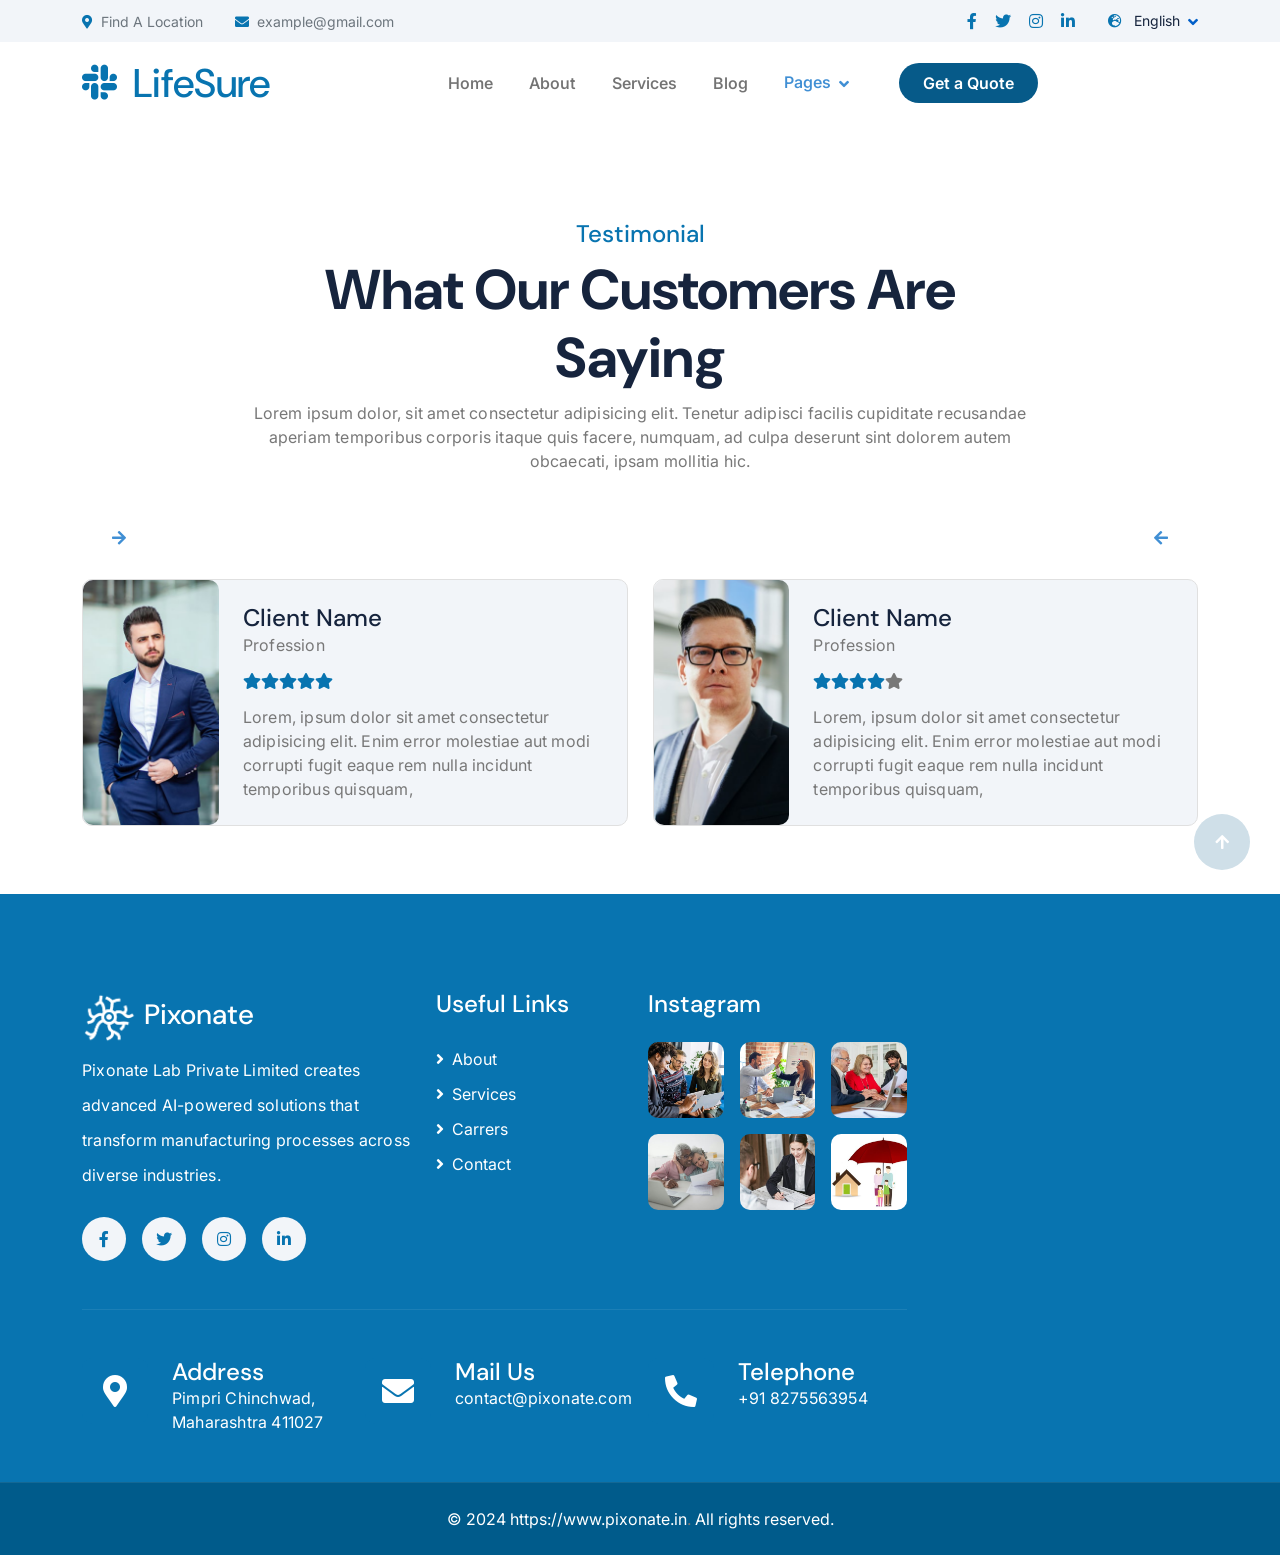
<file: testimonial.html>
<!DOCTYPE html>
<html lang="en">

    <head>
        <meta charset="utf-8">
        <title>Pixonate Lab - Empowering Manufacturing Excellence!</title>
        <link rel="icon" type="image/x-icon" href="img/siteicon.png">
        <meta content="width=device-width, initial-scale=1.0" name="viewport">
        <meta content="" name="keywords">
        <meta content="" name="description">

        <!-- Google Web Fonts -->
        <link rel="preconnect" href="https://fonts.googleapis.com">
        <link rel="preconnect" href="https://fonts.gstatic.com" crossorigin>
        <link
            href="https://fonts.googleapis.com/css2?family=DM+Sans:ital,opsz,wght@0,9..40,100..1000;1,9..40,100..1000&family=Inter:slnt,wght@-10..0,100..900&display=swap"
            rel="stylesheet">

        <!-- Icon Font Stylesheet -->
        <link rel="stylesheet" href="https://use.fontawesome.com/releases/v5.15.4/css/all.css" />
        <link href="https://cdn.jsdelivr.net/npm/bootstrap-icons@1.4.1/font/bootstrap-icons.css" rel="stylesheet">

        <!-- Libraries Stylesheet -->
        <link rel="stylesheet" href="lib/animate/animate.min.css" />
        <link href="lib/lightbox/css/lightbox.min.css" rel="stylesheet">
        <link href="lib/owlcarousel/assets/owl.carousel.min.css" rel="stylesheet">


        <!-- Customized Bootstrap Stylesheet -->
        <link href="css/bootstrap.min.css" rel="stylesheet">

        <!-- Template Stylesheet -->
        <link href="css/style.css" rel="stylesheet">
    </head>

    <body>

        <!-- Spinner Start -->
        <div id="spinner" class="show bg-white position-fixed translate-middle w-100 vh-100 top-50 start-50 d-flex align-items-center justify-content-center">
            <div class="spinner-border text-primary" style="width: 3rem; height: 3rem;" role="status">
                <span class="sr-only">Loading...</span>
            </div>
        </div>
        <!-- Spinner End -->

        <!-- Topbar Start -->
        <div class="container-fluid topbar px-0 px-lg-4 bg-light py-2 d-none d-lg-block">
            <div class="container">
                <div class="row gx-0 align-items-center">
                    <div class="col-lg-8 text-center text-lg-start mb-lg-0">
                        <div class="d-flex flex-wrap">
                            <div class="border-end border-primary pe-3">
                                <a href="#" class="text-muted small"><i class="fas fa-map-marker-alt text-primary me-2"></i>Find A Location</a>
                            </div>
                            <div class="ps-3">
                                <a href="mailto:example@gmail.com" class="text-muted small"><i class="fas fa-envelope text-primary me-2"></i>example@gmail.com</a>
                            </div>
                        </div>
                    </div>
                    <div class="col-lg-4 text-center text-lg-end">
                        <div class="d-flex justify-content-end">
                            <div class="d-flex border-end border-primary pe-3">
                                <a class="btn p-0 text-primary me-3" href="#"><i class="fab fa-facebook-f"></i></a>
                                <a class="btn p-0 text-primary me-3" href="#"><i class="fab fa-twitter"></i></a>
                                <a class="btn p-0 text-primary me-3" href="#"><i class="fab fa-instagram"></i></a>
                                <a class="btn p-0 text-primary me-0" href="#"><i class="fab fa-linkedin-in"></i></a>
                            </div>
                            <div class="dropdown ms-3">
                                <a href="#" class="dropdown-toggle text-dark" data-bs-toggle="dropdown"><small><i class="fas fa-globe-europe text-primary me-2"></i> English</small></a>
                                <div class="dropdown-menu rounded">
                                    <a href="#" class="dropdown-item">English</a>
                                    <a href="#" class="dropdown-item">Bangla</a>
                                    <a href="#" class="dropdown-item">French</a>
                                    <a href="#" class="dropdown-item">Spanish</a>
                                    <a href="#" class="dropdown-item">Arabic</a>
                                </div>
                            </div>
                        </div>
                    </div>
                </div>
            </div>
        </div>
        <!-- Topbar End -->

        <!-- Navbar & Hero Start -->
        <div class="container-fluid nav-bar px-0 px-lg-4 py-lg-0">
            <div class="container">
                <nav class="navbar navbar-expand-lg navbar-light"> 
                    <a href="index.html" class="navbar-brand p-0">
                        <h1 class="text-primary mb-0"><i class="fab fa-slack me-2"></i> LifeSure</h1>
                        <!-- <img src="img/logo.png" alt="Logo"> -->
                    </a>
                    <button class="navbar-toggler" type="button" data-bs-toggle="collapse" data-bs-target="#navbarCollapse">
                        <span class="fa fa-bars"></span>
                    </button>
                    <div class="collapse navbar-collapse" id="navbarCollapse">
                        <div class="navbar-nav mx-0 mx-lg-auto">
                            <a href="index.html" class="nav-item nav-link">Home</a>
                            <a href="about.html" class="nav-item nav-link">About</a>
                            <a href="service.html" class="nav-item nav-link">Services</a>
                            <a href="carrer.html" class="nav-item nav-link">Blog</a>
                            <div class="nav-item dropdown active">
                                <a href="#" class="nav-link" data-bs-toggle="dropdown">
                                    <span class="dropdown-toggle">Pages</span>
                                </a>
                                <div class="dropdown-menu">
                                    <a href="feature.html" class="dropdown-item">Our Features</a>
                                    <a href="team.html" class="dropdown-item">Our team</a>
                                    <a href="testimonial.html" class="dropdown-item active">Testimonial</a>
                                    <a href="FAQ.html" class="dropdown-item">FAQs</a>
                                    <a href="404.html" class="dropdown-item">404 Page</a>
                                </div>
                            </div>
                            <!-- Get a Quote Button -->
                        <div class="nav-btn px-3">
                            <a href="#" id="getQuoteBtn" class="btn btn-primary rounded-pill py-2 px-4 ms-3 flex-shrink-0 pulse-glow">Get a Quote</a>
                        </div>

                        <!-- Modal for Query Box -->
                        <div id="quoteModal" class="modal" tabindex="-1" role="dialog">
                            <div class="modal-dialog" role="document">
                            <div class="modal-content">
                                <div class="modal-header">
                                <h5 class="modal-title">Send a Query</h5>
                                <button type="button" class="close" data-bs-dismiss="modal" aria-label="Close">
                                    <span aria-hidden="true">&times;</span>
                                </button>
                                </div>
                                <div class="modal-body">
                                <form id="quoteForm">
                                    <div class="mb-3">
                                    <label for="query" class="form-label">Your Query</label>
                                    <textarea class="form-control" id="query" rows="3" placeholder="Write your query here..."></textarea>
                                    </div>
                                </form>
                                </div>
                                <div class="modal-footer">
                                <button type="button" class="btn btn-primary" id="sendEmailBtn">Send</button>
                                <button type="button" class="btn btn-secondary" data-bs-dismiss="modal">Close</button>
                                </div>
                            </div>
                            </div>
                        </div>
                    </div>
                </div>
            </nav>
        </div>
    </div>
    <!-- Navbar & Hero End -->

        <!-- Modal Search Start -->
        <div class="modal fade" id="searchModal" tabindex="-1" aria-labelledby="exampleModalLabel" aria-hidden="true">
            <div class="modal-dialog modal-fullscreen">
                <div class="modal-content rounded-0">
                    <div class="modal-header">
                        <h5 class="modal-title" id="exampleModalLabel">Search by keyword</h5>
                        <button type="button" class="btn-close" data-bs-dismiss="modal" aria-label="Close"></button>
                    </div>
                    <div class="modal-body d-flex align-items-center bg-primary">
                        <div class="input-group w-75 mx-auto d-flex">
                            <input type="search" class="form-control p-3" placeholder="keywords" aria-describedby="search-icon-1">
                            <span id="search-icon-1" class="btn bg-light border nput-group-text p-3"><i class="fa fa-search"></i></span>
                        </div>
                    </div>
                </div>
            </div>
        </div>
        <!-- Modal Search End -->


        <!-- Header Start -->
        <!-- <div class="container-fluid bg-breadcrumb">
            <div class="container text-center py-5" style="max-width: 900px;">
                <h4 class="text-white display-4 mb-4 wow fadeInDown" data-wow-delay="0.1s">Our Testimonial</h4>
                <ol class="breadcrumb d-flex justify-content-center mb-0 wow fadeInDown" data-wow-delay="0.3s">
                    <li class="breadcrumb-item"><a href="index.html">Home</a></li>
                    <li class="breadcrumb-item"><a href="#">Pages</a></li>
                    <li class="breadcrumb-item active text-primary">Testimonial</li>
                </ol>    
            </div>
        </div> -->
        <!-- Header End -->


        <!-- Testimonial Start -->
        <div class="container-fluid testimonial py-5">
            <div class="container py-5">
                <div class="text-center mx-auto pb-5 wow fadeInUp" data-wow-delay="0.2s" style="max-width: 800px;">
                    <h4 class="text-primary">Testimonial</h4>
                    <h1 class="display-4 mb-4">What Our Customers Are Saying</h1>
                    <p class="mb-0">Lorem ipsum dolor, sit amet consectetur adipisicing elit. Tenetur adipisci facilis cupiditate recusandae aperiam temporibus corporis itaque quis facere, numquam, ad culpa deserunt sint dolorem autem obcaecati, ipsam mollitia hic.
                    </p>
                </div>
                <div class="owl-carousel testimonial-carousel wow fadeInUp" data-wow-delay="0.2s">
                    <div class="testimonial-item bg-light rounded">
                        <div class="row g-0">
                            <div class="col-4  col-lg-4 col-xl-3">
                                <div class="h-100">
                                    <img src="img/testimonial-1.jpg" class="img-fluid h-100 rounded" style="object-fit: cover;" alt="">
                                </div>
                            </div>
                            <div class="col-8 col-lg-8 col-xl-9">
                                <div class="d-flex flex-column my-auto text-start p-4">
                                    <h4 class="text-dark mb-0">Client Name</h4>
                                    <p class="mb-3">Profession</p>
                                    <div class="d-flex text-primary mb-3">
                                        <i class="fas fa-star"></i>
                                        <i class="fas fa-star"></i>
                                        <i class="fas fa-star"></i>
                                        <i class="fas fa-star"></i>
                                        <i class="fas fa-star"></i>
                                    </div>
                                    <p class="mb-0">Lorem, ipsum dolor sit amet consectetur adipisicing elit. Enim error molestiae aut modi corrupti fugit eaque rem nulla incidunt temporibus quisquam,
                                    </p>
                                </div>
                            </div>
                        </div>
                    </div>
                    <div class="testimonial-item bg-light rounded">
                        <div class="row g-0">
                            <div class="col-4  col-lg-4 col-xl-3">
                                <div class="h-100">
                                    <img src="img/testimonial-2.jpg" class="img-fluid h-100 rounded" style="object-fit: cover;" alt="">
                                </div>
                            </div>
                            <div class="col-8 col-lg-8 col-xl-9">
                                <div class="d-flex flex-column my-auto text-start p-4">
                                    <h4 class="text-dark mb-0">Client Name</h4>
                                    <p class="mb-3">Profession</p>
                                    <div class="d-flex text-primary mb-3">
                                        <i class="fas fa-star"></i>
                                        <i class="fas fa-star"></i>
                                        <i class="fas fa-star"></i>
                                        <i class="fas fa-star"></i>
                                        <i class="fas fa-star text-body"></i>
                                    </div>
                                    <p class="mb-0">Lorem, ipsum dolor sit amet consectetur adipisicing elit. Enim error molestiae aut modi corrupti fugit eaque rem nulla incidunt temporibus quisquam,
                                    </p>
                                </div>
                            </div>
                        </div>
                    </div>
                    <div class="testimonial-item bg-light rounded">
                        <div class="row g-0">
                            <div class="col-4  col-lg-4 col-xl-3">
                                <div class="h-100">
                                    <img src="img/testimonial-3.jpg" class="img-fluid h-100 rounded" style="object-fit: cover;" alt="">
                                </div>
                            </div>
                            <div class="col-8 col-lg-8 col-xl-9">
                                <div class="d-flex flex-column my-auto text-start p-4">
                                    <h4 class="text-dark mb-0">Client Name</h4>
                                    <p class="mb-3">Profession</p>
                                    <div class="d-flex text-primary mb-3">
                                        <i class="fas fa-star"></i>
                                        <i class="fas fa-star"></i>
                                        <i class="fas fa-star"></i>
                                        <i class="fas fa-star text-body"></i>
                                        <i class="fas fa-star text-body"></i>
                                    </div>
                                    <p class="mb-0">Lorem, ipsum dolor sit amet consectetur adipisicing elit. Enim error molestiae aut modi corrupti fugit eaque rem nulla incidunt temporibus quisquam,
                                    </p>
                                </div>
                            </div>
                        </div>
                    </div>
                </div>
            </div>
        </div>
        <!-- Testimonial End -->

<!-- Footer Start -->
<div class="container-fluid footer py-5 wow fadeIn" data-wow-delay="0.2s" >
    <div class="container py-5">
        <div class="row g-5">
            <div class="col-xl-9">
                <div class="mb-5">
                    <div class="row g-4">
                        <div class="col-md-6 col-lg-6 col-xl-5">
                            <div class="footer-item">
                                <a href="index.html" class="p-0">
                                    <!-- <h3 class="text-white"><i class="fab fa-slack me-3"></i> LifeSure</h3> -->
                                    <!-- <img src="img/footerLogo.png" alt="Logo" width=""> -->
                                    <h3><img src="img/footerLogo.png" alt="Logo" class="navbar-logo"> <span
                                            style="color: #fff;">Pixonate</span></h3>

                                </a>
                                <p class="text-white mb-4">Pixonate Lab Private Limited creates advanced AI-powered solutions that transform manufacturing processes across diverse industries.</p>
                                <div class="footer-btn d-flex">
                                    <a class="btn btn-md-square rounded-circle me-3" href="#"><i
                                            class="fab fa-facebook-f"></i></a>
                                    <a class="btn btn-md-square rounded-circle me-3" href="#"><i
                                            class="fab fa-twitter"></i></a>
                                    <a class="btn btn-md-square rounded-circle me-3" href="#"><i
                                            class="fab fa-instagram"></i></a>
                                    <a class="btn btn-md-square rounded-circle me-0" href="#"><i
                                            class="fab fa-linkedin-in"></i></a>
                                </div>
                            </div>
                        </div>
                        <div class="col-md-6 col-lg-6 col-xl-3">
                            <div class="footer-item">
                                <h4 class="text-white mb-4">Useful Links</h4>
                                <a href="#"><i class="fas fa-angle-right me-2"></i>About</a>
                                <a href="#"><i class="fas fa-angle-right me-2"></i>Services</a>
                                <a href="#"><i class="fas fa-angle-right me-2"></i>Carrers</a>
                                <a href="#"><i class="fas fa-angle-right me-2"></i>Contact</a>
                            </div>
                        </div>
                        <div class="col-md-6 col-lg-6 col-xl-4">
                            <div class="footer-item">
                                <h4 class="mb-4 text-white">Instagram</h4>
                                <div class="row g-3">
                                    <div class="col-4">
                                        <div class="footer-instagram rounded">
                                            <img src="img/instagram-footer-1.jpg" class="img-fluid w-100" alt="">
                                            <div class="footer-search-icon">
                                                <a href="img/instagram-footer-1.jpg"
                                                    data-lightbox="footerInstagram-1" class="my-auto"><i
                                                        class="fas fa-link text-white"></i></a>
                                            </div>
                                        </div>
                                    </div>
                                    <div class="col-4">
                                        <div class="footer-instagram rounded">
                                            <img src="img/instagram-footer-2.jpg" class="img-fluid w-100" alt="">
                                            <div class="footer-search-icon">
                                                <a href="img/instagram-footer-2.jpg"
                                                    data-lightbox="footerInstagram-2" class="my-auto"><i
                                                        class="fas fa-link text-white"></i></a>
                                            </div>
                                        </div>
                                    </div>
                                    <div class="col-4">
                                        <div class="footer-instagram rounded">
                                            <img src="img/instagram-footer-3.jpg" class="img-fluid w-100" alt="">
                                            <div class="footer-search-icon">
                                                <a href="img/instagram-footer-3.jpg"
                                                    data-lightbox="footerInstagram-3" class="my-auto"><i
                                                        class="fas fa-link text-white"></i></a>
                                            </div>
                                        </div>
                                    </div>
                                    <div class="col-4">
                                        <div class="footer-instagram rounded">
                                            <img src="img/instagram-footer-4.jpg" class="img-fluid w-100" alt="">
                                            <div class="footer-search-icon">
                                                <a href="img/instagram-footer-4.jpg"
                                                    data-lightbox="footerInstagram-4" class="my-auto"><i
                                                        class="fas fa-link text-white"></i></a>
                                            </div>
                                        </div>
                                    </div>
                                    <div class="col-4">
                                        <div class="footer-instagram rounded">
                                            <img src="img/instagram-footer-5.jpg" class="img-fluid w-100" alt="">
                                            <div class="footer-search-icon">
                                                <a href="img/instagram-footer-5.jpg"
                                                    data-lightbox="footerInstagram-5" class="my-auto"><i
                                                        class="fas fa-link text-white"></i></a>
                                            </div>
                                        </div>
                                    </div>
                                    <div class="col-4">
                                        <div class="footer-instagram rounded">
                                            <img src="img/instagram-footer-6.jpg" class="img-fluid w-100" alt="">
                                            <div class="footer-search-icon">
                                                <a href="img/instagram-footer-6.jpg"
                                                    data-lightbox="footerInstagram-6" class="my-auto"><i
                                                        class="fas fa-link text-white"></i></a>
                                            </div>
                                        </div>
                                    </div>
                                </div>
                            </div>
                        </div>
                    </div>
                </div>
                <div class="pt-5" style="border-top: 1px solid rgba(255, 255, 255, 0.08);">
                    <div class="row g-0">
                        <div class="col-12">
                            <div class="row g-4">
                                <div class="col-lg-6 col-xl-4">
                                    <div class="d-flex">
                                        <div class="btn-xl-square bg-primary text-white rounded p-4 me-4">
                                            <i class="fas fa-map-marker-alt fa-2x"></i>
                                        </div>
                                        <div>
                                            <h4 class="text-white">Address</h4>
                                            <p class="mb-0">Pimpri Chinchwad, Maharashtra 411027
                                                </p>
                                        </div>
                                    </div>
                                </div>
                                <div class="col-lg-6 col-xl-4">
                                    <div class="d-flex">
                                        <div class="btn-xl-square bg-primary text-white rounded p-4 me-4">
                                            <i class="fas fa-envelope fa-2x"></i>
                                        </div>
                                        <div>
                                            <h4 class="text-white">Mail Us</h4>
                                            <p class="mb-0">contact@pixonate.com</p>
                                        </div>
                                    </div>
                                </div>
                                <div class="col-lg-6 col-xl-4">
                                    <div class="d-flex">
                                        <div class="btn-xl-square bg-primary text-white rounded p-4 me-4">
                                            <i class="fa fa-phone-alt fa-2x"></i>
                                        </div>
                                        <div>
                                            <h4 class="text-white">Telephone</h4>
                                            <p class="mb-0">+91 8275563954</p>
                                        </div>
                                    </div>
                                </div>
                            </div>
                        </div>
                    </div>
                </div>
            </div>

            
        </div>
    </div>
</div>
<!-- Footer End -->

<!-- Copyright Start -->
<div class="container-fluid copyright py-4">
    <div class="container">
        <div class="row g-4 align-items-center">
            <center>
                <span class="text-body"><a href="#" class="text-white">© 2024 https://www.pixonate.in</a>. <span class="text-white">All rights reserved.</span></span>
            </center>

        </div>
    </div>
</div>
<!-- Copyright End -->


<!-- Back to Top -->
<a href="#" class="btn btn-primary btn-lg-square rounded-circle back-to-top"><i class="fa fa-arrow-up"></i></a>

        
        <!-- JavaScript Libraries -->
        <script src="https://ajax.googleapis.com/ajax/libs/jquery/3.6.4/jquery.min.js"></script>
        <script src="https://cdn.jsdelivr.net/npm/bootstrap@5.0.0/dist/js/bootstrap.bundle.min.js"></script>
        <script src="lib/wow/wow.min.js"></script>
        <script src="lib/easing/easing.min.js"></script>
        <script src="lib/waypoints/waypoints.min.js"></script>
        <script src="lib/counterup/counterup.min.js"></script>
        <script src="lib/lightbox/js/lightbox.min.js"></script>
        <script src="lib/owlcarousel/owl.carousel.min.js"></script>
        

        <!-- Template Javascript -->
        <script src="js/main.js"></script>
        <script src="js/banner.js"></script>
    </body>

</html>
</file>
<file: css/style.css>
/*** Spinner Start ***/



/* navbar new css */
/* Fresh Navbar Styles */
/* .navbar {
     background-color: #fff; /
    box-shadow: 0 2px 10px rgba(0, 0, 0, 0.1); 
} */

p {
    letter-spacing: 0.2px;
}

.navbar .nav-link {
    color: #333;
    /* Default text color */
    font-weight: 550;
    /* Slightly bolder text */
    padding: 10px 15px;
    /* Spacing around the nav items */
    position: relative;
    /* For positioning the underline effect */
    transition: color 0.3s ease;
    /* Smooth transition for color change */
}

.navbar .nav-link:hover,
.navbar .nav-link.active {
    color: #0874b0;
    /* Hover/Active text color */
}

.navbar .nav-link::before {
    content: "";
    position: absolute;
    bottom: -4px;
    /* Positioning the underline slightly below the text */
    left: 0;
    width: 0;
    height: 2px;
    background-color: #0874b0;
    /* Underline color */
    transition: width 0.3s ease;
    /* Smooth animation for underline */
}

.navbar .nav-link:hover::before,
.navbar .nav-link.active::before {
    width: 100%;
    /* Full width underline on hover/active */
}

.navbar-logo {
    max-height: 55px;
    /* Restrict the logo size */
}

/* Toggler button styles */
.navbar-toggler {
    border: none;
    outline: none;
}

.navbar-toggler .fa-bars {
    color: #333;
    font-size: 20px;
    /* Slightly larger icon */
}

/* Button styles */
.nav-btn .btn-primary {
    background-color: #408fd4;
    /* Use the primary color */
    border: none;
    transition: background-color 0.3s ease;
}

.nav-btn .btn-primary:hover {
    background-color: #065a89;
    /* Darken button on hover */
}



/* navbar css end */
#spinner {
    opacity: 0;
    visibility: hidden;
    transition: opacity .5s ease-out, visibility 0s linear .5s;
    z-index: 99999;
}

#spinner.show {
    transition: opacity .5s ease-out, visibility 0s linear 0s;
    visibility: visible;
    opacity: 1;
}

/*** Spinner End ***/

.back-to-top {
    position: fixed;
    right: 30px;
    bottom: 30px;
    transition: 0.5s;
    z-index: 99;
}


/*** Button Start ***/
.btn {
    font-weight: 600;
    transition: .5s;
}

.btn-square {
    width: 32px;
    height: 32px;
}

.btn-sm-square {
    width: 34px;
    height: 34px;
}

.btn-md-square {
    width: 44px;
    height: 44px;
}

.btn-lg-square {
    width: 56px;
    height: 56px;
}

.btn-xl-square {
    width: 66px;
    height: 66px;
}

.btn-square,
.btn-sm-square,
.btn-md-square,
.btn-lg-square,
.btn-xl-square {
    padding: 0;
    display: flex;
    align-items: center;
    justify-content: center;
    font-weight: normal;
}

.btn.btn-primary {
    background-color: #065a89;
    color: var(--bs-white);
    border: none;
}

.btn.btn-primary:hover {
    background: var(--bs-dark);
    color: var(--bs-white);
}

.btn.btn-light {
    color: var(--bs-primary);
    border: none;
}

.btn.btn-light:hover {
    color: var(--bs-white);
    background: var(--bs-dark);
}

.btn.btn-dark {
    color: var(--bs-white);
    border: none;
    position: relative;
    display: block;
    font-size: 18px;
    line-height: 30px;
    font-weight: 400;
    padding: 19px 50px 16px;
    z-index: 1;
    letter-spacing: 0.1em;
    color: inherit;
}


.btn.btn-dark:hover {
    color: var(--bs-primary);
    background: var(--bs-light);
}


/*** Topbar Start ***/
.topbar .dropdown-toggle::after {
    border: none;
    content: "\f107";
    font-family: "Font Awesome 5 Free";
    font-weight: 600;
    vertical-align: middle;
    margin-left: 8px;
    color: var(--bs-primary);
}

.topbar .dropdown .dropdown-menu a:hover {
    background: var(--bs-primary);
    color: var(--bs-white);
}

.topbar .dropdown .dropdown-menu {
    transform: rotateX(0deg);
    visibility: visible;
    background: var(--bs-light);
    padding-top: 10px;
    border: 0;
    transition: .5s;
    opacity: 1;
}

/*** Topbar End ***/


/*** Navbar Start ***/
.nav-bar {
    background: var(--bs-white);
    transition: 1s;
}

.navbar-light .navbar-brand img {
    max-height: 60px;
    transition: .5s;
}

.nav-bar .navbar-light .navbar-brand img {
    max-height: 95px;
}

.navbar .navbar-nav .nav-item .nav-link {
    padding: 0;
}

.navbar .navbar-nav .nav-item {
    display: flex;
    align-items: center;
    padding: 18px;
}

.navbar-light .navbar-nav .nav-item:hover,
.navbar-light .navbar-nav .nav-item.active,
.navbar-light .navbar-nav .nav-item:hover .nav-link,
.navbar-light .navbar-nav .nav-item.active .nav-link {
    /* color: var(--bs-primary); */
    color: #408fd4;
}

@media (max-width: 991px) {
    .navbar {
        padding: 10px 0;
    }

    .navbar .navbar-nav .nav-link {
        padding: 0;
    }

    .navbar .navbar-nav .nav-item {
        display: flex;
        padding: 10px;
        flex-direction: column;
        justify-content: start;
        align-items: start;
    }

    .navbar .navbar-nav .nav-btn {
        display: flex;
        justify-content: start;
    }

    .navbar .navbar-nav {
        width: 100%;
        display: flex;
        margin-top: 20px;
        padding-bottom: 20px;
        /* background: var(--bs-light); */
        border-radius: 10px;
    }

    .navbar.navbar-expand-lg .navbar-toggler {
        padding: 8px 15px;
        border: 1px solid var(--bs-primary);
        color: var(--bs-primary);
    }
}

.navbar .dropdown-toggle::after {
    border: none;
    content: "\f107";
    font-family: "Font Awesome 5 Free";
    font-weight: 600;
    vertical-align: middle;
    margin-left: 8px;
}

.dropdown .dropdown-menu .dropdown-item:hover {
    background: var(--bs-primary);
    color: var(--bs-white);
}

@media (min-width: 992px) {
    .navbar {
        padding: 10px 0;
    }

    .navbar .nav-btn {
        display: flex;
        align-items: center;
        justify-content: end;
    }

    .navbar .navbar-nav {
        /* width: 100%; */
        display: flex;
        justify-content: center;
        align-items: center;

        border-radius: 10px;
    }

    .navbar .navbar-nav .nav-btn {
        width: 100%;
        display: flex;
        margin-left: auto;
    }

    .navbar .nav-item .dropdown-menu {
        display: block;
        visibility: hidden;
        top: 100%;
        transform: rotateX(-75deg);
        transform-origin: 0% 0%;
        border: 0;
        border-radius: 10px;
        transition: .5s;
        opacity: 0;
    }

    .navbar .nav-item:hover .dropdown-menu {
        transform: rotateX(0deg);
        visibility: visible;
        margin-top: 20px;
        background: var(--bs-light);
        transition: .5s;
        opacity: 1;
    }
}

/*** Navbar End ***/


/*** Carousel Hero Header Start ***/
.header-carousel .header-carousel-item {
    height: 600px;
}

.header-carousel .owl-nav .owl-prev,
.header-carousel .owl-nav .owl-next {
    position: absolute;
    width: 60px;
    height: 60px;
    border-radius: 60px;
    background: var(--bs-light);
    /* color: var(--bs-primary); */
    color: #408fd4;
    font-size: 26px;
    display: flex;
    align-items: center;
    justify-content: center;
    transition: 0.5s;
}

.header-carousel .owl-nav .owl-prev {
    bottom: 30px;
    left: 50%;
    transform: translateX(-50%);
    margin-left: 30px;
}

.header-carousel .owl-nav .owl-next {
    bottom: 30px;
    right: 50%;
    transform: translateX(-50%);
    margin-right: 30px;
}

.header-carousel .owl-nav .owl-prev:hover,
.header-carousel .owl-nav .owl-next:hover {
    box-shadow: inset 0 0 100px 0 var(--bs-secondary);
    color: var(--bs-white);
    background-color: #408fd4;
}

.header-carousel .header-carousel-item .carousel-caption {
    position: absolute;
    width: 100%;
    height: 100%;
    left: 0;
    bottom: 0;
    background: rgba(0, 0, 0, .2);
    display: flex;
    align-items: center;
}

@media (max-width: 991px) {
    .header-carousel .header-carousel-item .carousel-caption {
        padding-top: 45px;
    }

    .header-carousel .header-carousel-item {
        height: 1300px;
    }
}

@media (max-width: 767px) {
    .header-carousel .header-carousel-item {
        height: 950px;
    }

    .header-carousel .owl-nav .owl-prev {
        bottom: -30px;
        left: 50%;
        transform: translateX(-50%);
        margin-left: -45px;
    }

    .header-carousel .owl-nav .owl-next {
        bottom: -30px;
        left: 50%;
        transform: translateX(-50%);
        margin-left: 45px;
    }
}

/*** Carousel Hero Header End ***/


/*** Single Page Hero Header Start ***/
.bg-breadcrumb {
    position: relative;
    overflow: hidden;
    background: linear-gradient(rgba(1, 95, 201, 0.9), rgba(0, 0, 0, 0.2)), url(../img/bg-breadcrumb.jpg);
    background-position: center center;
    background-repeat: no-repeat;
    background-size: cover;
    padding: 60px 0 60px 0;
    transition: 0.5s;
}

.bg-breadcrumb .breadcrumb {
    position: relative;
}

.bg-breadcrumb .breadcrumb .breadcrumb-item a {
    color: var(--bs-white);
}

/*** Single Page Hero Header End ***/


/*** Feature Start ***/
.feature .feature-item {
    box-shadow: rgba(50, 50, 93, 0.25) 0px 50px 100px -20px, rgba(0, 0, 0, 0.3) 0px 30px 60px -30px;
    border-radius: 10px;
    background: var(--bs-white);
    transition: 0.5s;
}

.feature .feature-item:hover {
    /* background: var(--bs-primary); */
    background: #0874b0;
    color: #ffffff;
}

.feature .feature-item .feature-icon {
    position: relative;
    width: 100px;
    display: inline-flex;
    align-items: center;
    justify-content: center;
    border-bottom-left-radius: 10px;
    border-bottom-right-radius: 10px;
    background: var(--bs-light);
}

.feature .feature-item:hover .feature-icon i {
    z-index: 9;
}

.feature .feature-item .feature-icon::after {
    content: "";
    position: absolute;
    width: 100%;
    height: 0;
    top: 0;
    left: 0;
    border-bottom-left-radius: 10px;
    border-bottom-right-radius: 10px;
    background: var(--bs-dark);
    transition: 0.5s;
    z-index: 1;
}

.feature .feature-item:hover .feature-icon::after {
    height: 100%;
}

.feature .feature-item .feature-icon {
    color: var(--bs-primary);
}

.feature .feature-item .feature-icon,
.feature .feature-item h4,
.feature .feature-item p {
    transition: 0.5s;
}

.feature .feature-item:hover .feature-icon {
    color: var(--bs-white);
}

.feature .feature-item:hover h4,
.feature .feature-item:hover p {
    color: var(--bs-white);
}

.feature .feature-item:hover a.btn {
    background: var(--bs-white);
    color: var(--bs-primary);
}

.feature .feature-item:hover a.btn:hover {
    background: var(--bs-dark);
    color: var(--bs-white);
}

/*** Feature End ***/


/*** Service Start ***/
.service .service-item {
    border-radius: 10px;

}

.service .service-item .service-img {
    position: relative;
    overflow: hidden;
    border-top-left-radius: 10px;
    border-top-right-radius: 10px;
}

.service .service-item .service-img img {
    transition: 0.5s;
}

.service .service-item:hover .service-img img {
    transform: scale(1.1);
}

.service .service-item .service-img::after {
    content: "";
    position: absolute;
    width: 100%;
    height: 0;
    top: 0;
    left: 0;
    border-top-left-radius: 10px;
    border-top-right-radius: 10px;
    background: rgba(1, 95, 201, .2);
    transition: 0.5s;
    z-index: 1;
}

.service .service-item:hover .service-img::after {
    height: 100%;
}

.service .service-item .service-img .service-icon {
    position: absolute;
    width: 70px;
    bottom: 0;
    right: 25px;
    border-top-left-radius: 10px;
    border-top-right-radius: 10px;
    background: var(--bs-light);
    display: flex;
    align-items: center;
    justify-content: center;
    transition: 0.5s;
    z-index: 9;
}

.service .service-item .service-img .service-icon i {
    /* color: var(--bs-primary); */
    color: #0874b0;
    transition: 0.5s;
}

.service .service-item:hover .service-img .service-icon i {
    transform: rotateX(360deg);
    color: var(--bs-white);
}

.service-item:hover {
    color: #fff;

    .ServicesMainHeading {
        color: #fff;

    }

    #service-lmbtn {
        background: #fff;
        color: #0874b0;
    }



}



.service .service-item:hover .service-img .service-icon {
    bottom: 0;
    /* color: var(--bs-white); */
    background: #0874b0;
}


.service .service-content {
    position: relative;
    min-height: 350px;
    /* Sets the minimum height for the cards */
    border-bottom-left-radius: 10px;
    border-bottom-right-radius: 10px;
    background: #ffffff;
    display: flex;
    flex-direction: column;
    justify-content: space-between;
    /* Ensure content is spaced well within the card */
    /* z-index: 0; */
}

.service .service-item {
    display: flex;
    flex-direction: column;
    height: 100%;
    /* This ensures the card stretches to fill available space */
    box-shadow: rgba(50, 50, 93, 0.25) 0px 50px 100px -20px, rgba(0, 0, 0, 0.3) 0px 30px 60px -30px, rgba(10, 37, 64, 0.35) 0px -2px 6px 0px inset;
}

.service .service-item .service-content .service-content-inner {
    position: relative;
    z-index: 9;
}



.service .service-item .service-content .service-content-inner .h4,
.service .service-item .service-content .service-content-inner p {
    transition: 0.5s;
}

.service .service-item:hover .service-content .service-content-inner .h4,
.service .service-item:hover .service-content .service-content-inner p {
    /* color: var(--bs-white); */

    z-index: 0;
}

.service .service-item:hover .service-content .service-content-inner .btn.btn-primary {
    color: var(--bs-primary);
    background: var(--bs-white);
    z-index: 0;
}

.service .service-item:hover .service-content .service-content-inner .btn.btn-primary:hover {
    color: var(--bs-white);
    background: var(--bs-dark);
    z-index: 0;
}

.service .service-item:hover .service-content .service-content-inner .h4:hover {
    color: var(--bs-dark);
    z-index: 0;
}


.service .service-item .service-content::after {
    content: "";
    position: absolute;
    width: 100%;
    height: 0;
    bottom: 0;
    left: 0;
    border-bottom-left-radius: 10px;
    border-bottom-right-radius: 10px;
    /* background: var(--bs-primary); */
    background: #0874b0;
    transition: 0.5s;
    z-index: 0;
}

.service .service-item:hover .service-content::after {
    height: 100%;
}

/*** Service End ***/


/*** FAQs Start ***/
.faq-section .accordion .accordion-item .accordion-header .accordion-button {
    color: var(--bs-white);
    background: rgba(1, 95, 201, .8);
    font-size: 18px;
}

.faq-section .accordion .accordion-item .accordion-header .accordion-button.collapsed {
    color: var(--bs-primary);
    background: var(--bs-light);
}

/*** FAQs End ***/


/*** Blog Start ***/
.blog .blog-item {
    border-radius: 10px;
    transition: 0.5s;
}

.blog .blog-item:hover {
    box-shadow: 0 0 45px rgba(0, 0, 0, .1);
}

.blog .blog-item:hover .blog-content {
    background: var(--bs-white);
}

.blog .blog-item .blog-img {
    border-top-left-radius: 10px;
    border-top-right-radius: 10px;
    position: relative;
    overflow: hidden;
}

.blog .blog-item .blog-img img {
    transition: 0.5s;
}

.blog .blog-item:hover .blog-img img {
    transform: scale(1.2);
}

.blog .blog-item .blog-img::after {
    content: "";
    position: absolute;
    width: 100%;
    height: 0;
    top: 0;
    left: 0;
    border-top-left-radius: 10px;
    border-top-right-radius: 10px;
    background: rgba(1, 95, 201, .2);
    transition: 0.5s;
    z-index: 1;
}

.blog .blog-item:hover .blog-img::after {
    height: 100%;
}

.blog .blog-item .blog-img .blog-categiry {
    position: absolute;
    bottom: 0;
    right: 0;
    border-top-left-radius: 10px;
    display: inline-flex;
    color: var(--bs-white);
    background: var(--bs-primary);
    z-index: 9;
}

.blog .blog-item .blog-content {
    border-bottom-left-radius: 10px;
    border-bottom-right-radius: 10px;
    background: var(--bs-light);
}

.blog .blog-item .blog-content a.btn {
    color: var(--bs-dark);
}

.blog .blog-item:hover .blog-content a.btn:hover {
    color: var(--bs-primary);
}

/*** Blog End ***/


/*** Team Start ***/
.team .team-item .team-img {
    position: relative;
    overflow: hidden;
    border-top-left-radius: 10px;
    border-top-right-radius: 10px;
}

.team .team-item .team-img img {
    transition: 0.5s;
}

.team .team-item:hover .team-img img {
    transform: scale(1.1);
}

.team .team-item .team-img::after {
    content: "";
    position: absolute;
    width: 100%;
    height: 0;
    top: 0;
    left: 0;
    border-top-left-radius: 10px;
    border-top-right-radius: 10px;
    transition: 0.5s;
}

.team .team-item:hover .team-img::after {
    height: 100%;
    background: rgba(255, 255, 255, 0.3);
}

.team .team-item .team-img .team-icon {
    position: absolute;
    bottom: 20px;
    right: 20px;
    margin-bottom: -100%;
    transition: 0.5s;
    z-index: 9;
}

.team .team-item:hover .team-img .team-icon {
    margin-bottom: 0;
}

.team .team-item .team-title {
    color: var(--bs-white);
    background: #408fd4;
    border-bottom-left-radius: 10px;
    border-bottom-right-radius: 10px;
    transition: 0.5s;
}

.team .team-item .team-title h4 {
    color: var(--bs-white);
}

.team .team-item:hover .team-title {
    background: var(--bs-dark);
}

/*** Team End ***/


/*** Testimonial Start ***/
.testimonial-carousel .owl-stage-outer {
    margin-top: 58px;
    margin-right: -1px;
}

.testimonial .owl-nav .owl-prev {
    position: absolute;
    top: -58px;
    left: 0;
    background: #fff;
    /* color: var(--bs-white); */
    color: #408fd4;
    padding: 5px 30px;
    border-radius: 30px;
    transition: 0.5s;
}


.testimonial .owl-nav .owl-prev:hover {
    background: #408fd4;
    color: var(--bs-white);
}

.testimonial .owl-nav .owl-next {
    position: absolute;
    top: -58px;
    right: 0;
    /* background: var(--bs-primary); */
    background: #fff;
    /* color: var(--bs-white); */
    color: #408fd4;
    padding: 5px 30px;
    border-radius: 30px;
    transition: 0.5s;
}

.testimonial .owl-nav .owl-next:hover {
    background: #408fd4;
    color: var(--bs-white);
}


/*** Testimonial End ***/


/*** Contact Start ***/
.contact .contact-img {
    position: relative;
}

.contact .contact-img::after {
    content: "";
    position: absolute;
    width: 100%;
    height: 100%;
    top: 0;
    left: 0;
    border-radius: 30% 70% 70% 30% / 30% 30% 70% 70%;
    background: rgba(255, 255, 255, 0.9);
    z-index: 1;
    animation-name: image-efects;
    animation-duration: 10s;
    animation-delay: 1s;
    animation-iteration-count: infinite;
    animation-direction: alternate;
    transition: 0.5s
}

@keyframes image-efects {
    0% {
        border-radius: 30% 70% 70% 30% / 30% 30% 70% 70%;
    }

    25% {
        border-radius: 35% 65% 27% 73% / 71% 25% 75% 29%;
    }

    50% {
        border-radius: 41% 59% 45% 55% / 32% 21% 79% 68%;
    }

    75% {
        border-radius: 69% 31% 39% 61% / 70% 83% 17% 30%;
    }

    100% {
        border-radius: 30% 70% 70% 30% / 30% 30% 70% 70%;
    }
}

.contact .contact-img .contact-img-inner {
    position: relative;
    z-index: 9;
}

/*** Contact End ***/


/*** Footer Start ***/
.footer {
    /* background: var(--bs-dark); */
    background: #0874b0;
    color: #fff;
}

.footer .footer-item {
    display: flex;
    flex-direction: column;
}

.footer .footer-item a {
    line-height: 35px;
    color: var(--bs-body);
    transition: 0.5s;
}

.footer .footer-item p {
    line-height: 35px;
}

.footer .footer-item a:hover {
    color: var(--bs-primary);
}

.footer .footer-item .footer-btn a,
.footer .footer-item .footer-btn a i {
    transition: 0.5s;
}

.footer .footer-item .footer-btn a:hover {
    background: var(--bs-white);
}

.footer .footer-item .footer-btn a:hover i {
    color: var(--bs-primary);
}


.footer .footer-item .footer-instagram {
    position: relative;
    overflow: hidden;
}

.footer .footer-item .footer-instagram img {
    transition: 0.5s;
}

.footer .footer-item .footer-instagram:hover img {
    transform: scale(1.2);
}

.footer .footer-item .footer-instagram .footer-search-icon {
    position: absolute;
    width: 100%;
    height: 100%;
    top: 0;
    left: 0;
    display: flex;
    align-items: center;
    justify-content: center;
    transition: 0.5s;
    opacity: 0;
}

.footer .footer-item .footer-instagram:hover .footer-search-icon {
    opacity: 1;
    background: rgba(0, 0, 0, .6);
}

.footer .footer-item .footer-btn a {
    background: var(--bs-light);
    color: #0874b0;
}

.footer .footer-item .footer-btn a:hover {
    /* background: var(--bs-primary); */
    background: #0874b0;
}

.footer .footer-item .footer-btn a:hover i {
    color: var(--bs-white);
}

/*** Footer End ***/


/*** copyright Start ***/
.copyright {
    /* background: var(--bs-dark); */
    background: #005b8b;
    /* background: #fff; */
    border-top: 1px solid rgba(255, 255, 255, .08);
}

/*** copyright end ***/


/* about us section */


.custom-heading {
    color: #0874b0;
    font-size: 24px;
    font-weight: bold;
}

.custom-paragraph {
    color: grey;
    font-size: 16px;
}

.custom-section {
    padding: 60px 0;
}

.custom-img {
    max-width: 100%;
    height: auto;
}



/* about us section end */

.container-fluid.feature {
    display: flex;
    flex-direction: column;
}

.row.g-4 {
    display: flex;
    /* Use flexbox on the row */
    flex-wrap: wrap;
    /* Allow wrapping */
}

.feature-item {
    display: flex;
    flex-direction: column;
    /* Align items vertically */
    justify-content: space-between;
    /* Distribute space evenly */
    flex: 1;
    /* Allow items to grow and fill available space */
    margin: 0 1rem;
    /* Add some margin to the sides */
    box-shadow: 0 2px 10px rgba(0, 0, 0, 0.1);
    /* Optional shadow for aesthetics */
    transition: transform 0.3s ease;
}

.feature-item:hover {
    transform: translateY(-5px);

    box-shadow: 0 4px 20px rgba(0, 0, 0, 0.2);
}

.feature-icon {
    background-color: #ffffff;
    /* Change this to match your theme */
    color: white;

    padding: 20px;
    /* Add padding for better aesthetics */
}

@media (min-width: 768px) {
    .feature-item {
        height: 100%;
        /* Full height on larger screens */
    }
}

/* Optional: Set a max height for cards to maintain uniformity */
@media (max-width: 767px) {
    .feature-item {
        height: auto;
        /* Allow auto height on smaller screens */
    }
}

.feature-item {
    transition: transform 0.3s ease, box-shadow 0.3s ease;
}

.feature-item:hover {
    transform: translateY(-5px);
    box-shadow: 0 4px 15px rgba(0, 0, 0, 0.2);
}

#service-lmbtn {
    position: absolute;
    bottom: 20px;
    left: 0;
    right: 0;
    margin: auto;
    width: 90%;
    z-index: 5;
}

.AboutusBottomIcons {
    font-size: 50px;
    color: #0874b0;
}



.expertiseCard {
    box-shadow: rgba(0, 0, 0, 0.19) 0px 10px 20px, rgba(0, 0, 0, 0.23) 0px 6px 6px;
}



/* General card styling */
.expertiseCard {
    transition: all 0.3s ease;
    transform-style: preserve-3d;
    background: white;
    border-radius: 15px;
    overflow: hidden;
    box-shadow: 0 4px 10px rgba(0, 0, 0, 0.1);
}

/* Hover effect to create a lift and shine */
.expertiseCard:hover {
    transform: translateY(-10px) scale(1.05) rotateX(5deg) rotateY(-5deg);
    box-shadow: 0 15px 25px rgba(0, 0, 0, 0.2), 0 0 10px rgba(255, 255, 255, 0.5);
    background: linear-gradient(145deg, #f8f9fa, #ffffff);
}

/* Add some shine on hover */
.expertiseCard:hover::before {
    content: "";
    position: absolute;
    top: 0;
    left: -75%;
    width: 150%;
    height: 100%;
    background: linear-gradient(75deg, rgba(255, 255, 255, 0.1), rgba(255, 255, 255, 0.5) 50%, rgba(255, 255, 255, 0.1));
    opacity: 0.5;
    transform: skewX(-20deg);
    transition: all 0.5s ease;
}

/* The shine animation */
.expertiseCard:hover::before {
    left: 125%;
    transition: all 0.5s ease;
}

/* Card icon styling */
.expertiseCard i {
    transition: color 0.3s ease;
}

/* Change icon color on hover */
.expertiseCard:hover i {
    color: #007bff;
}

.container-xxl {
    padding-top: 3rem;
    padding-bottom: 3rem;
}

/* Responsive Text Sizes */
h1.display-6 {
    font-size: 2.5vw;
}

p.fs-6 {
    font-size: 1.2vw;
}

/* For smaller screens */
@media (max-width: 992px) {
    h1.display-6 {
        font-size: 3vw;
    }

    p.fs-6 {
        font-size: 1.5vw;
    }

    .ps-5,
    .pt-5 {
        padding: 2rem 1rem;
    }

    .position-absolute {
        position: relative;
        width: 100%;
        height: auto;
    }
}

/* Remove bottom gap */
.container {
    margin-bottom: 0 !important;
    padding-bottom: 0 !important;
}

.border-top {
    border-top: none;
    margin-top: 0;
    padding-top: 0;
}


.service-item {
    position: relative;
    overflow: hidden;
    box-shadow: 0 0 45px rgba(0, 0, 0, .07);
}

.service-item {
    flex: 1 1 200px;
}


.service-item .service-icon {
    width: 90px;
    height: 90px;
    display: flex;
    align-items: center;
    justify-content: center;
}


.rounded-end {
    border-top-right-radius: 10px !important;
    border-bottom-right-radius: 10px !important;
}




.appoint {
    background: linear-gradient(rgba(241, 241, 241, 0.9), rgba(240, 247, 255, 0.9)), url(../img/back.png) center center no-repeat;
    background-size: cover;
}


.fadeInUp {
    animation-name: fadeInUp;
}


.service-item:hover {
    box-shadow: rgb(28, 210, 255) 4px 4px, rgb(56, 82, 102) 7.5px 7.5px;
    background: linear-gradient(to right, #35d1f6 0%, #1d7185 100%);
    color: white;
    transform: scale(1.03);
}

.rounded {
    border-radius: 10px !important;
}


.p-4 {
    padding: 1.5rem !important;
}

.p-4 {
    padding: 1.5rem !important;
}


.service-item::before {
    content: "";
    position: absolute;
    bottom: 0;
    left: 0;
    width: 200%;
    height: 200%;
    background: rgba(255, 255, 255, 0.2);
    transform: translate(-50%, 50%);
    transition: opacity 0.3s ease;
    z-index: 0;
}

.service-item:hover::before {
    opacity: 1;
}

.service-item:hover {
    box-shadow: rgb(28, 210, 255) 4px 4px, rgb(56, 82, 102) 7.5px 7.5px;
    background: linear-gradient(to right, #35d1f6 0%, #1d7185 100%);
    color: white;
    transform: scale(1.03);
}




.service-item h4,
.service-item p {
    position: relative;
    z-index: 1;
}

.service-item:hover h4,
.service-item:hover p {
    color: white;
}

.service-item:hover .btn {
    background-color: rgb(5, 90, 202);
    color: white;
    border-color: blue;
}

.service-item {
    position: relative;
    overflow: hidden;
}

.service-item::before {
    content: '';
    position: absolute;
    top: -50%;
    left: -50%;
    width: 200%;
    height: 200%;
    background: rgba(290, 290, 290, 0.2);
    transform: rotate(45deg);
    pointer-events: none;
}

.service-item:hover::before {
    transform: translate(50%, 50%) rotate(45deg);
}


#bgcolour1 {
    color: #00758f;
}

/* Changing icon background to black on hover */
.service-item:hover .service-icon {
    background-color: black;
}



.appoint {
    background: linear-gradient(rgba(241, 241, 241, 0.9), rgba(240, 247, 255, 0.9)), url(../img/back.png) center center no-repeat;
    background-size: cover;
}

.appo {
    background: linear-gradient(rgba(40, 157, 185, 0.1), rgba(63, 89, 101, 0.1)), url(../img/mobilebanner.jpg) center center no-repeat;
    background-size: cover;
}

.appo .left-list {
    margin-bottom: 20px;
}

.appo .left-list h2 {

    font-size: 42px;
    color: #fff;
}


#back2 {
    background: linear-gradient(rgba(40, 157, 185, 0.1), rgba(0, 3, 4, 0.1)), url(../img/mobilebanner.jpg) center center no-repeat;
    background-size: cover;

}


@keyframes flashingBorder {
    0% {
        border-color: #1d7185;
        /* transform: rotate(0deg); */
    }

    25% {
        border-color: #35d1f6;
    }

    50% {
        border-color: #1d7185;
        /* transform: rotate(-90deg); */
    }

    75% {
        border-color: #35d1f6;
    }

    100% {
        border-color: #1d7185;
        /* transform: rotate(-180deg); */
    }
}

/* Apply the border and animation to the service-icon */
.flashing-border {
    position: relative;
    width: 70px;
    height: 70px;
    border: 4px solid #35d1f6;
    /* border-radius: 50%; */
    animation: flashingBorder 2.5s linear infinite;
}

.testimonial-item {
    border: 1px solid #e0e0e0; /* 1px dark gray border */
    margin-bottom: 20px;
}

.testimonial .owl-carousel .owl-stage-outer {
    padding-bottom: 0; /* Remove bottom padding to fix margin issue */
}


.testimonial h1 {
    margin-bottom: 10px !important; /* Reduce bottom margin of the heading */
}

@media (max-width: 768px) {
    .testimonial-item {
        margin-bottom: 15px; /* Adjust margin for smaller screens */
    }
    
    .testimonial .text-center {
        padding-bottom: 20px; /* Increase padding for better mobile view */
    }
    
    .testimonial-item .row {
        flex-direction: column;
    }

    .testimonial-item img {
        width: 100%;
        height: auto; /* Ensure image is responsive */
    }
}

.carrer-cards-heading{
    color: #0874b0;
}

/* Card float animation */
.animated-card {
    /* animation: floatCard 4s ease-in-out infinite; */
    transition: transform 0.3s ease-in-out;
}

/* Text flashing animation */
.animated-text h1, .animated-text h2, .animated-text h5 {
    animation: flashText 2s linear infinite;
}

/* Float keyframes for slight movement up and down */
@keyframes floatCard {
    0% {
        transform: translateY(0);
    }
    50% {
        transform: translateY(-10px);
    }
    100% {
        transform: translateY(0);
    }
}

/* Flash keyframes for text */
@keyframes flashText {
    0%, 100% {
        opacity: 1;
    }
    50% {
        opacity: 0.5;
    }
}

.services-heading-text{
    background-color: #0874b0;
    color: #fff;
    font-size: 17px;
    text-align: center;
    font-weight: 700;

}



.case-card {
    transition: transform 0.3s ease, box-shadow 0.3s ease;
    border-radius: 10px; /* Optional: add border-radius for a softer look */
    overflow: hidden; /* Ensures no overflow from the card */
}

.case-card:hover {
    transform: scale(1.05); /* Scale up on hover */
    box-shadow: 0 10px 20px rgba(0, 0, 0, 0.3); /* Drop shadow on hover */
}

.card-img-top {
    object-fit: cover; 
}

.card-body {
    background-color: #fff; /* Optional: white background for the card body */
}

.card-title {
    font-weight: bold;
}
.case-card {
    transition: transform 0.3s ease, box-shadow 0.3s ease;
    border-radius: 10px; /* Optional: add border-radius for a softer look */
    overflow: hidden; /* Ensures no overflow from the card */
}

.case-card:hover {
    transform: scale(1.05); /* Scale up on hover */
    box-shadow: 0 10px 20px rgba(0, 0, 0, 0.3); /* Drop shadow on hover */
}

.card-img-top {
    object-fit: cover; /* Ensure the image covers the card area */
}

.card-body {
    background-color: #fff; /* Optional: white background for the card body */
   
}

.card-title {
    font-weight: bold;
}



.service-title {
    transition: color 0.3s ease;
}

.service-item-inner:hover .service-title {
    color: white; /* Change text color to white on hover */
}

.service-item-inner {
    transition: background-color 0.3s ease; /* Smooth transition for background */
}

.service-item-inner:hover {
    background-color: #0874b0; /* Change background color on hover */
    color: #fff;
}

.zoom {
    transition: transform 0.3s ease; /* Animation speed */
}

.zoom:hover {
    transform: scale(1.1); /* Scale image on hover */
}


#service-title:hover{
    color: #fff;
}



.footer-item h4, .footer-item h3 {
    color: #fff;
}

.footer-item a {
    text-decoration: none;
    color: #fff;
    transition: color 0.3s ease;
}

.btn-md-square {
    background-color: #2b2f33;
    color: #fff;
    transition: all 0.3s ease;
}

.btn-md-square:hover {
    background-color: #ffdd57;
    color: #1c1f23;
}

.footer p, .footer h4 {
    margin: 0;
    color: #fff;
}

.btn-xl-square {
    display: inline-flex;
    align-items: center;
    justify-content: center;
    transition: all 0.3s ease;
}

@media (max-width: 768px) {
    .btn-xl-square {
        padding: 1rem;
    }
    .footer-item {
        margin-bottom: 1.5rem;
    }
}


/* css for client section over here */
.logo-gallery {
    /* margin: 5px; */
    display: flex;
    justify-content: space-between;
    align-items: center;
    padding: 20px;
    flex-wrap: wrap;
    gap: 15px;
    /* background-color: #000; */
}

.logo-item {
    flex: 1 1 calc(20% - 15px); /* Makes sure each logo takes 20% of the width minus the gap */
    display: flex;
    justify-content: center;
    align-items: center;
    overflow: hidden;
}

.logo-item img {
    max-width: 50%; /* Set a max width for the logos to make them smaller */
    height: auto;
    transition: transform 0.3s ease-in-out; /* Zoom effect on hover */
}

.logo-item:hover img {
    transform: scale(1.2); /* Zoom in effect */
}

@media (max-width: 768px) {
    .logo-item {
        flex: 1 1 calc(50% - 15px); /* Two logos per row on smaller screens */
    }

    .logo-item img {
        max-width: 70%; /* Slightly smaller logos on medium screens */
    }
}

@media (max-width: 480px) {
    .logo-item {
        flex: 1 1 100%; /* One logo per row on very small screens */
    }

    .logo-item img {
        max-width: 60%; /* Even smaller logos on small screens */
    }
}


/* Add a shine effect animation */
@keyframes shine {
    0% {
        transform: scale(1);
        opacity: 1;
        /* box-shadow: 0 0 10px rgba(255, 255, 255, 0.3); */
    }
    50% {
        transform: scale(1.05);
        opacity: 1;
        /* box-shadow: 0 0 25px rgba(255, 255, 255, 0.6); */
    }
    100% {
        transform: scale(1);
        opacity: 1;
        /* box-shadow: 0 0 10px rgba(255, 255, 255, 0.3); */
    }
}

.logo-item img {
    transition: transform 0.7s ease-in-out, box-shadow 0.3s ease-in-out;
    animation: shine 1.5s infinite ease-in-out;
}

.logo-item img:hover {
    animation: shine 1.5s infinite ease-in-out;
}


#aboutus-box{
    background-color: #408fd4;

}


#services-icon {
    color: #408fd4;
    animation: slow-heartbeat 3s infinite ease-in-out;
}

/* Smooth heartbeat animation keyframes */
@keyframes slow-heartbeat {
    0%, 100% {
        transform: scale(1);
    }
    30% {
        transform: scale(1.15);
    }
    60% {
        transform: scale(1.05);
    }
}


.shadow-effect {
    background: #fff;
    padding: 20px;
    border-radius: 4px;
    text-align: center;
border:1px solid #ECECEC;
    box-shadow: 0 19px 38px rgba(0,0,0,0.10), 0 15px 12px rgba(0,0,0,0.02);
}
#customers-testimonials .shadow-effect p {
    font-family: inherit;
    font-size: 17px;
    line-height: 1.5;
    margin: 0 0 17px 0;
    font-weight: 300;
}
.testimonial-name {
    margin: -17px auto 0;
    display: table;
    width: auto;
    background: #3190E7;
    padding: 9px 35px;
    border-radius: 12px;
    text-align: center;
    color: #408fd4;
    box-shadow: 0 9px 18px rgba(0,0,0,0.12), 0 5px 7px rgba(0,0,0,0.05);
}
#customers-testimonials .item {
    text-align: center;
    padding: 50px;
        margin-bottom:80px;
    opacity: .2;
    -webkit-transform: scale3d(0.8, 0.8, 1);
    transform: scale3d(0.8, 0.8, 1);
    -webkit-transition: all 0.3s ease-in-out;
    -moz-transition: all 0.3s ease-in-out;
    transition: all 0.3s ease-in-out;
}
#customers-testimonials .owl-item.active.center .item {
    opacity: 1;
    -webkit-transform: scale3d(1.0, 1.0, 1);
    transform: scale3d(1.0, 1.0, 1);
}
.owl-carousel .owl-item img {
    transform-style: preserve-3d;
    max-width: 90px;
    margin: 0 auto 17px;
}
#customers-testimonials.owl-carousel .owl-dots .owl-dot.active span,
#customers-testimonials.owl-carousel .owl-dots .owl-dot:hover span {
    background: #3190E7;
    transform: translate3d(0px, -50%, 0px) scale(0.7);
}
#customers-testimonials.owl-carousel .owl-dots{
display: inline-block;
width: 100%;
text-align: center;
}
#customers-testimonials.owl-carousel .owl-dots .owl-dot{
display: inline-block;
}
#customers-testimonials.owl-carousel .owl-dots .owl-dot span {
    background: #3190E7;
    display: inline-block;
    height: 20px;
    margin: 0 2px 5px;
    transform: translate3d(0px, -50%, 0px) scale(0.3);
    transform-origin: 50% 50% 0;
    transition: all 250ms ease-out 0s;
    width: 20px;
}

.img-circle {
    border: 5px solid #fff;
    display: flex;
    width: 100%;
    height: 100%;
    object-fit: cover; /* Ensures the image covers the parent without distortion */
    border-radius: 50%; /* Makes the image circular */
  }
  


  .owl-carousel .owl-item img {
    transform-style: preserve-3d;
    max-width: 1000px;
    margin: 0 auto 17px;
  }
  #customers-testimonials.owl-carousel .owl-dots .owl-dot.active span,
  #customers-testimonials.owl-carousel .owl-dots .owl-dot:hover span {
    transform: translate3d(0px, -50%, 0px) scale(0.7);
  }
  #customers-testimonials.owl-carousel .owl-dots{
  display: inline-block;
  width: 100%;
  text-align: center;
  }
  #customers-testimonials.owl-carousel .owl-dots .owl-dot{
  display: inline-block;
  }
  #customers-testimonials.owl-carousel .owl-dots .owl-dot span {
    background: #3190E7;
    display: inline-block;
    height: 20px;
    visibility: hidden;
    margin: 0 2px 5px;
    transform: translate3d(0px, -50%, 0px) scale(0.1);
    transform-origin: 50% 50% 0;
    transition: all 2ms ease-out 0s;
    width: 20px;
  }
  .testimonials{
    /* padding-top: 80px; */
    background-color: #000;
    height: 750px;
    position: relative;
  }

  .meet-makers-bottomtext{
    text-align: center;
    padding-top: 10px;
    padding-bottom: 50px;
    letter-spacing: 1px;
    font-size: 17px;
    color: #fff;
    background-color: #408fd4;
  
  }
  

.contact-icon{
    color: #408fd4;
}

.contact-sendbtn{
    background-color: #408fd4;
    color: #fff;

}
</file>
